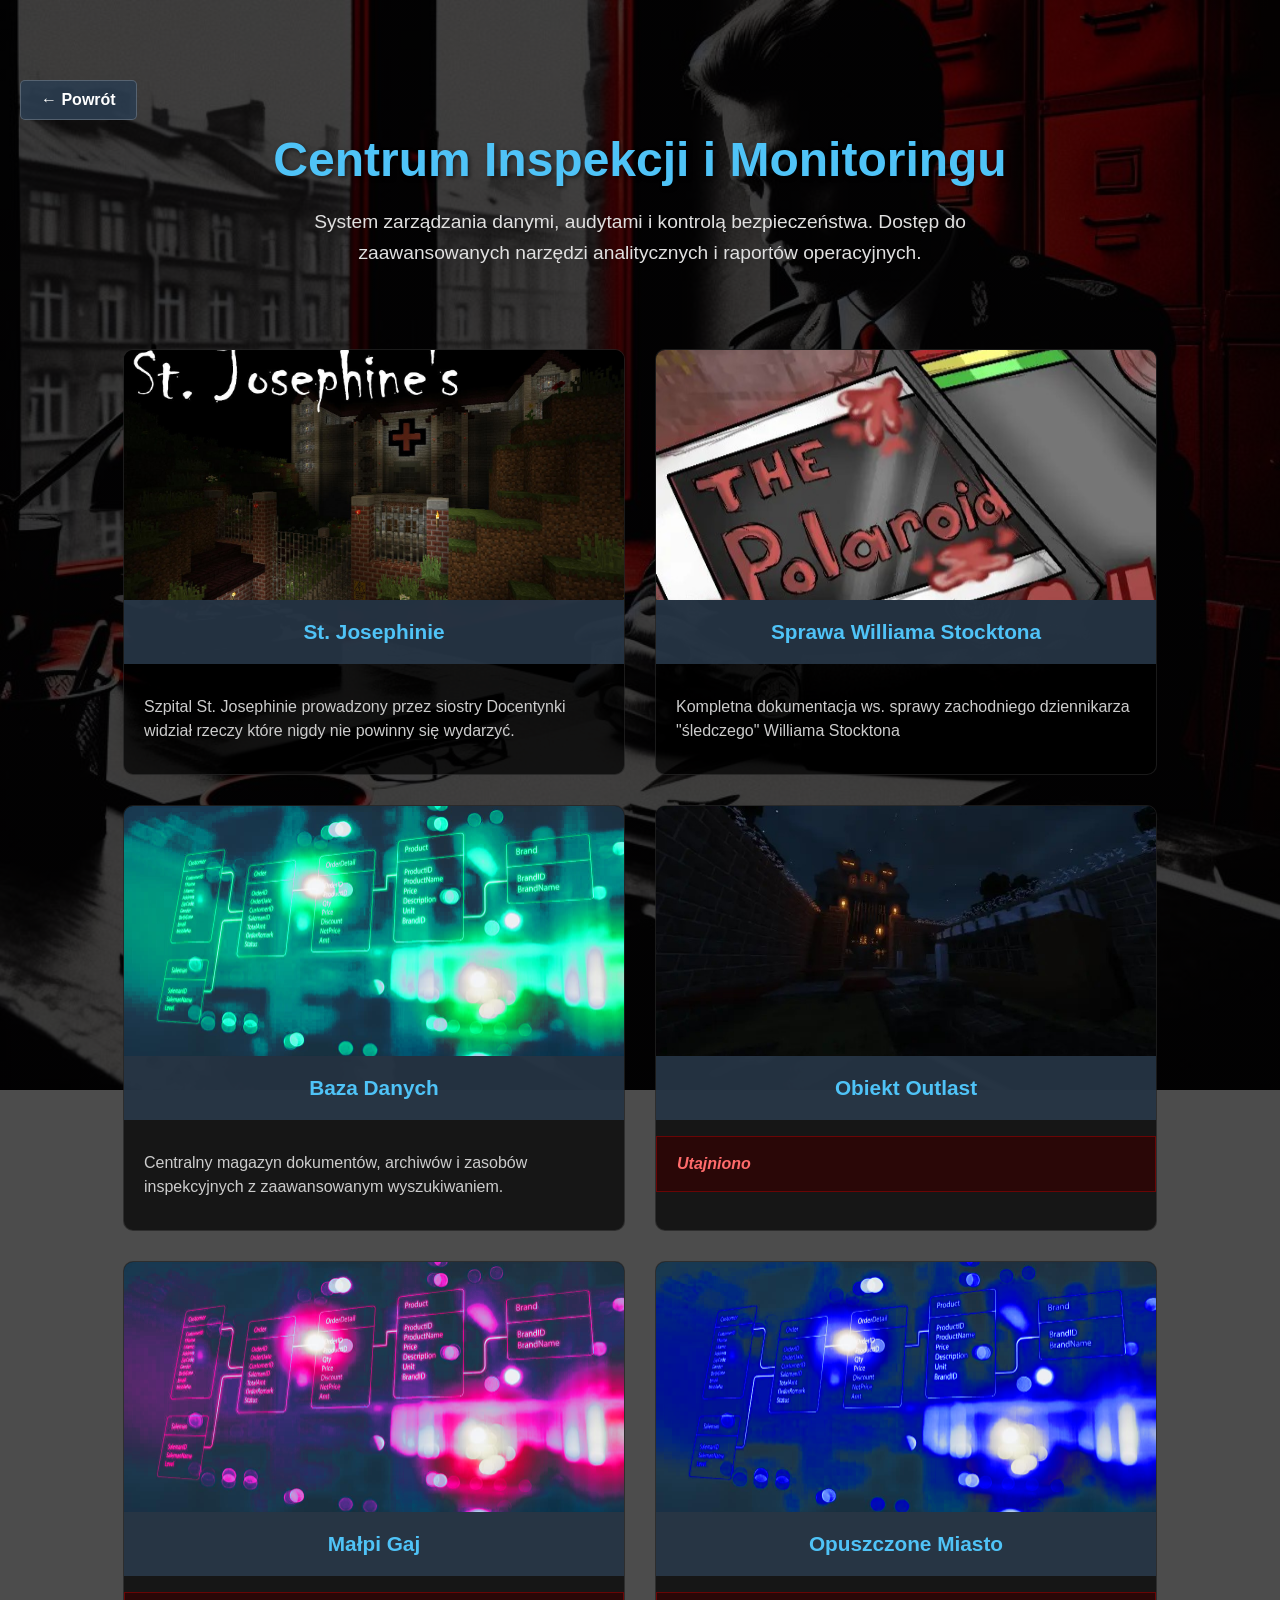
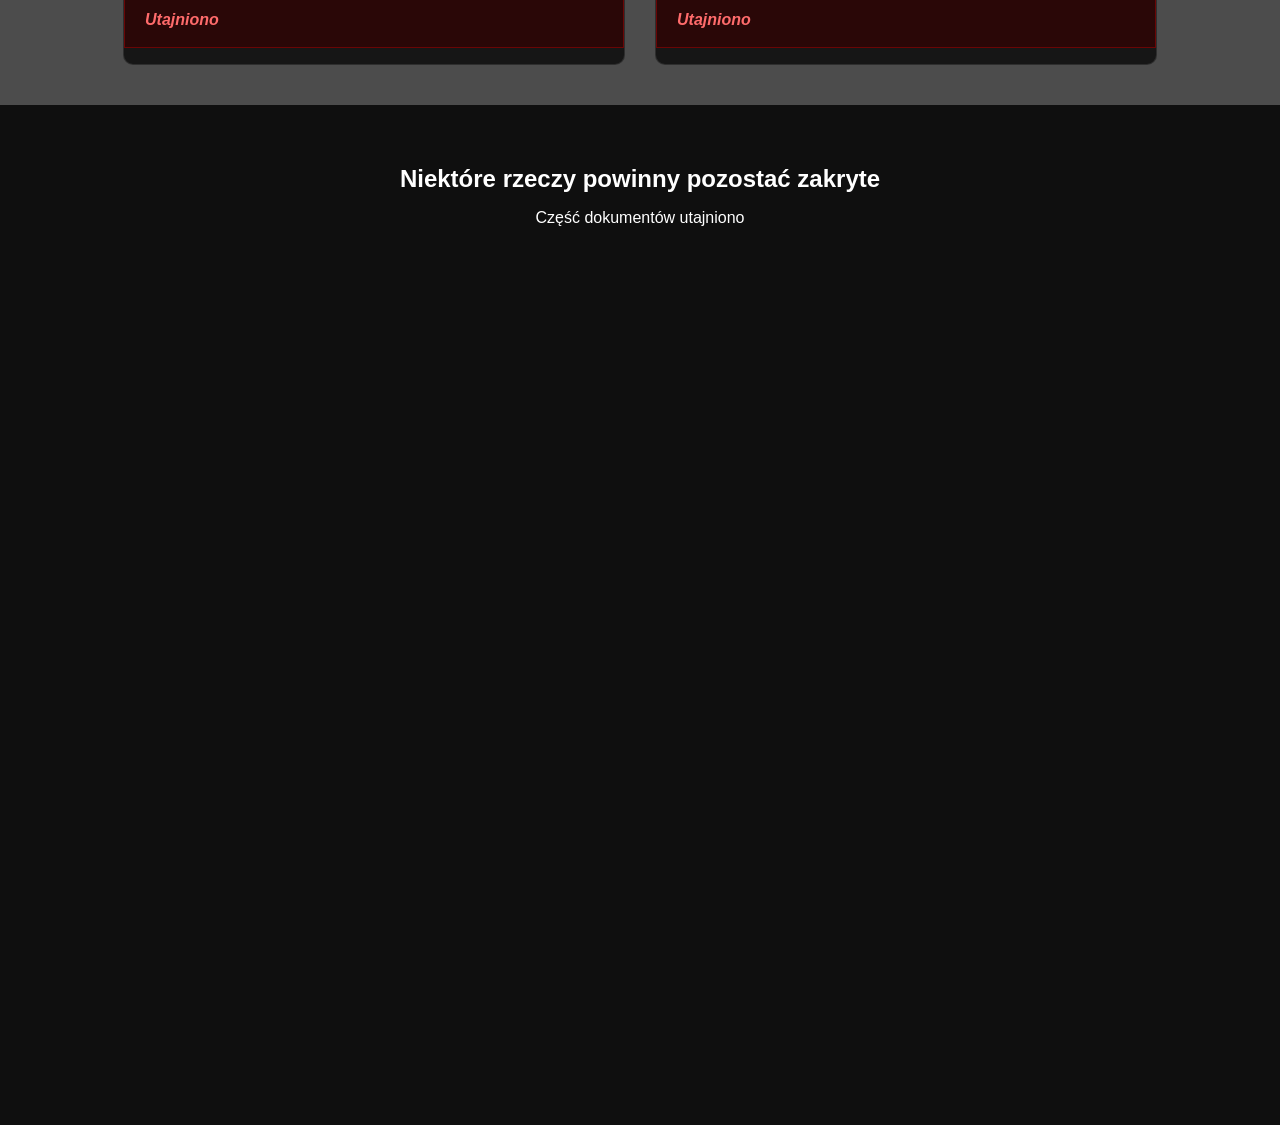
<file: inspekcje/hub_inspekcji.html>
<!DOCTYPE html>
<html lang="pl">
<head>
    <meta charset="UTF-8">
    <meta name="viewport" content="width=device-width, initial-scale=1.0">
    <link rel="stylesheet" href="styles.css">
    <style>
        /* Styl dla hub inspekcji */
        body {
            background: linear-gradient(rgba(0, 0, 0, 0.7), rgba(0, 0, 0, 0.7)), 
                        url('images/inspektor.jpg') no-repeat center center fixed;
            background-size: cover;
            color: white;
            min-height: 100vh;
        }
        
        .top-bar {
            background-color: rgba(44, 62, 80, 0.9);
            backdrop-filter: blur(10px);
        }
        
        main {
            padding-top: 60px;
        }
        
        .hub-header {
            text-align: center;
            padding: 40px 20px;
            margin-bottom: 40px;
        }
        
        .hub-header h1 {
            font-size: 3em;
            margin-bottom: 20px;
            color: #4fc3f7;
            text-shadow: 2px 2px 4px rgba(0, 0, 0, 0.5);
        }
        
        .hub-header p {
            font-size: 1.2em;
            max-width: 800px;
            margin: 0 auto;
            color: #e0e0e0;
            line-height: 1.6;
        }
        
        .hub-grid {
            display: flex;
            flex-wrap: wrap;
            justify-content: center;
            gap: 30px;
            padding: 0 20px 40px;
            max-width: 1200px;
            margin: 0 auto;
        }
        
        .hub-item {
            width: calc(50% - 15px);
            max-width: 500px;
            background-color: rgba(0, 0, 0, 0.7);
            border-radius: 10px;
            overflow: hidden;
            transition: transform 0.3s ease, box-shadow 0.3s ease;
            border: 1px solid rgba(255, 255, 255, 0.1);
        }
        
        .hub-item:hover {
            transform: translateY(-10px);
            box-shadow: 0 10px 25px rgba(0, 0, 0, 0.5);
            border-color: rgba(79, 195, 247, 0.3);
        }
        
        .hub-item a {
            display: block;
            text-decoration: none;
            color: inherit;
        }
        
        .hub-item img {
            width: 100%;
            height: 250px;
            object-fit: cover;
            display: block;
        }
        
        .hub-item figcaption {
            padding: 20px;
            text-align: center;
            font-size: 1.3em;
            font-weight: bold;
            background-color: rgba(44, 62, 80, 0.8);
            color: #4fc3f7;
        }
        
        .hub-item p {
            padding: 15px 20px;
            color: #ccc;
            line-height: 1.5;
            font-size: 1em;
        }
        
        /* Specjalne style dla "Utajniono" */
        .secret-text {
            color: #ff6b6b !important;
            font-style: italic;
            font-weight: bold;
            background-color: rgba(50, 0, 0, 0.7) !important;
            border: 1px solid rgba(255, 0, 0, 0.3);
            animation: secretPulse 1.5s infinite;
        }
        
        @keyframes secretPulse {
            0% { opacity: 0.6; }
            50% { opacity: 1; }
            100% { opacity: 0.6; }
        }
        
        .back-button {
            position: fixed;
            top: 80px;
            left: 20px;
            z-index: 1001;
            background-color: rgba(44, 62, 80, 0.9);
            color: white;
            padding: 10px 20px;
            border-radius: 5px;
            text-decoration: none;
            font-weight: bold;
            transition: background-color 0.3s ease;
            border: 1px solid rgba(255, 255, 255, 0.2);
        }
        
        .back-button:hover {
            background-color: rgba(44, 62, 80, 1);
        }
        
        footer {
            background-color: rgba(44, 62, 80, 0.9);
            backdrop-filter: blur(5px);
            border-top: 1px solid rgba(255, 255, 255, 0.1);
            position: sticky;
            bottom: 0;
            width: 100%;
        }
        
        /* Responsywność */
        @media (max-width: 768px) {
            .hub-item {
                width: 100%;
                max-width: 400px;
            }
            
            .hub-header h1 {
                font-size: 2.2em;
            }
            
            .hub-header p {
                font-size: 1em;
            }
            
            .back-button {
                position: absolute;
                top: 70px;
                left: 10px;
                padding: 8px 15px;
                font-size: 0.9em;
            }
        }
        
        @media (max-width: 480px) {
            .hub-header h1 {
                font-size: 1.8em;
            }
            
            .hub-item figcaption {
                font-size: 1.1em;
                padding: 15px;
            }
            
            .hub-item p {
                padding: 10px 15px;
                font-size: 0.9em;
            }
            
            .hub-item img {
                height: 200px;
            }
        }
    </style>
</head>
<body>
    <!-- Przycisk powrotu -->
    <a href="../index.html" class="back-button">← Powrót</a>
    

    
    <main>
        <div class="hub-header">
            <h1>Centrum Inspekcji i Monitoringu</h1>
            <p>System zarządzania danymi, audytami i kontrolą bezpieczeństwa. Dostęp do zaawansowanych narzędzi analitycznych i raportów operacyjnych.</p>
        </div>
        
        <div class="hub-grid">
            <div class="hub-item">
                <a href="#josephinie">
                    <img src="images/stjosephinie.png" alt="St. Josephinie">
                    <figcaption>St. Josephinie</figcaption>
                    <p>Szpital St. Josephinie prowadzony przez siostry Docentynki widział rzeczy które nigdy nie powinny się wydarzyć.</p>
                </a>
            </div>
            
            <div class="hub-item">
                <a href="stockston.html">
                    <img src="images/stockton.png" alt="Sprawa Williama Stocktona">
                    <figcaption>Sprawa Williama Stocktona</figcaption>
                    <p>Kompletna dokumentacja ws. sprawy zachodniego dziennikarza "śledczego" Williama Stocktona</p>
                </a>
            </div>
            
            <div class="hub-item">
                <a href="#baza">
                    <img src="images/baza.jpeg" alt="Baza Danych">
                    <figcaption>Baza Danych</figcaption>
                    <p>Centralny magazyn dokumentów, archiwów i zasobów inspekcyjnych z zaawansowanym wyszukiwaniem.</p>
                </a>
            </div>
            
            <div class="hub-item">
                <a href="#analiza">
                    <img src="images/outlast.png" alt="Obiekt Outlast">
                    <figcaption>Obiekt Outlast</figcaption>
                    <p class="secret-text">Utajniono</p>
                </a>
            </div>
            
            <div class="hub-item">
                <a href="#alarm">
                    <img src="images/baza_red.png" alt="System Alarmowy">
                    <figcaption>Małpi Gaj</figcaption>
                    <p class="secret-text">Utajniono</p>
                </a>
            </div>
            
            <div class="hub-item">
                <a href="#dashboard">
                    <img src="images/baza_blue.png" alt="Dashboard Kontrolny">
                    <figcaption>Opuszczone Miasto</figcaption>
                    <p class="secret-text">Utajniono</p>
                </a>
            </div>
        </div>
        
        <!-- Sekcje dla poszczególnych hub-itemów -->
        <section id="josephinie" style="padding: 60px; background-color: rgba(0, 0, 0, 0.8);">
            <h2>Niektóre rzeczy powinny pozostać zakryte</h2>
            <p>Część dokumentów utajniono</p>
        </section>

        
        <!-- Dodaj pozostałe sekcje... -->
    </main>

</body>
</html>
</file>
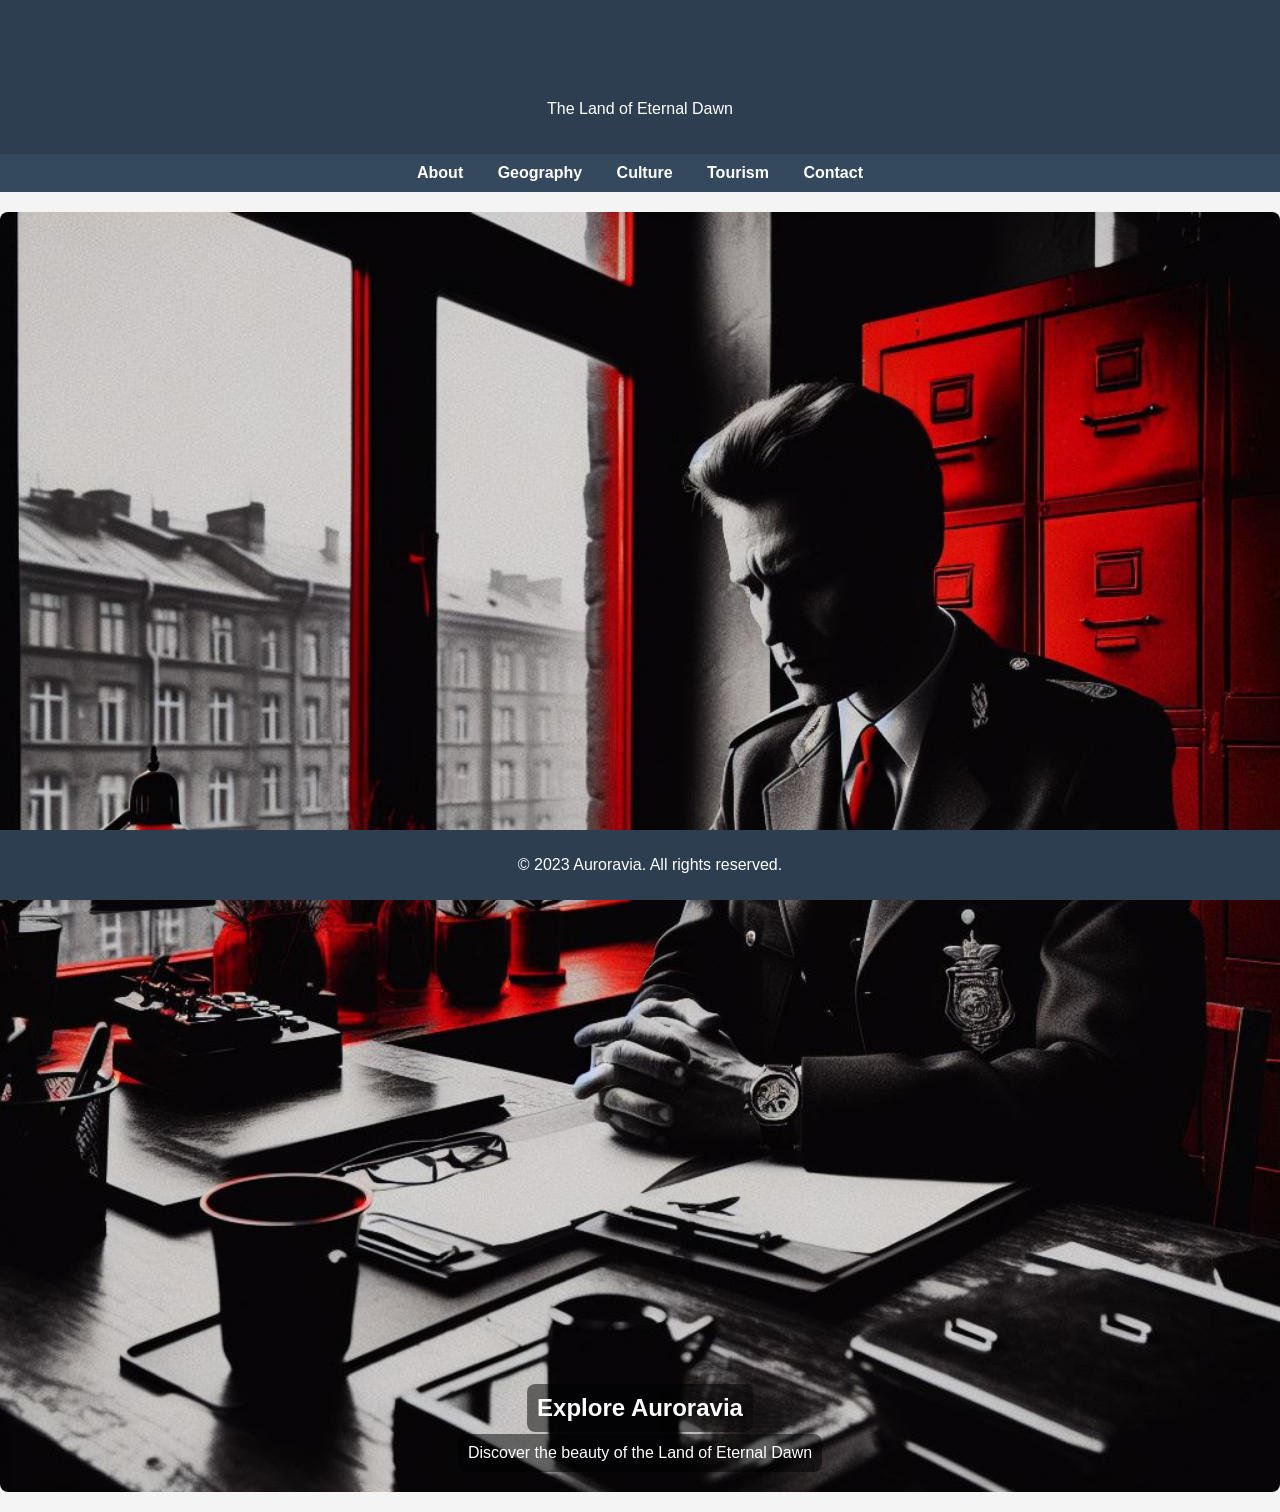
<file: inspekcje/Nowy dokument tekstowy.html>
<!DOCTYPE html>
<html lang="en">
<head>
    <meta charset="UTF-8">
    <meta name="viewport" content="width=device-width, initial-scale=1.0">
    <title>Welcome to Auroravia</title>
    <style>
        body {
            font-family: Arial, sans-serif;
            margin: 0;
            padding: 0;
            background-color: #f4f4f4;
            color: #333;
        }
        header {
            background-color: #2c3e50;
            color: #fff;
            padding: 20px;
            text-align: center;
        }
        nav {
            background-color: #34495e;
            padding: 10px;
            text-align: center;
        }
        nav a {
            color: #fff;
            margin: 0 15px;
            text-decoration: none;
            font-weight: bold;
        }
        nav a:hover {
            text-decoration: underline;
        }
        section {
            padding: 20px;
            margin: 20px;
            background-color: #fff;
            border-radius: 8px;
            box-shadow: 0 0 10px rgba(0, 0, 0, 0.1);
            display: flex;
            align-items: center;
        }
        footer {
            background-color: #2c3e50;
            color: #fff;
            text-align: center;
            padding: 10px;
            position: fixed;
            bottom: 0;
            width: 100%;
        }
        h1, h2 {
            color: #2c3e50;
        }
        img {
            max-width: 100%;
            height: auto;
            border-radius: 8px;
        }
        .section-image {
            width: 150px;
            margin-right: 20px;
        }
        .center-image {
            display: block;
            margin: 20px auto;
            max-width: 100%;
            width: 100%;
            height: auto;
        }
        .image-container {
            position: relative;
            text-align: center;
            margin: 20px 0;
        }
        .image-title {
            position: absolute;
            bottom: 60px;
            left: 50%;
            transform: translateX(-50%);
            color: #fff;
            font-size: 24px;
            font-weight: bold;
            background-color: rgba(0, 0, 0, 0.5);
            padding: 10px;
            border-radius: 8px;
        }
        .image-description {
            position: absolute;
            bottom: 20px;
            left: 50%;
            transform: translateX(-50%);
            color: #fff;
            font-size: 16px;
            background-color: rgba(0, 0, 0, 0.5);
            padding: 10px;
            border-radius: 8px;
        }
    </style>
</head>
<body>

    <header>
        <h1>Welcome to Auroravia</h1>
        <p>The Land of Eternal Dawn</p>
    </header>

    <nav>
        <a href="about.html">About</a>
        <a href="geography.html">Geography</a>
        <a href="culture.html">Culture</a>
        <a href="tourism.html">Tourism</a>
        <a href="contact.html">Contact</a>
    </nav>

    <div class="image-container">
        <a href="tourism.html">
            <img src="images/Inspektor.jpg" alt="Auroravia Center Image" class="center-image">
        </a>
        <div class="image-title">Explore Auroravia</div>
        <div class="image-description">Discover the beauty of the Land of Eternal Dawn</div>
    </div>

    <footer>
        <p>&copy; 2023 Auroravia. All rights reserved.</p>
    </footer>

</body>
</html>
</file>
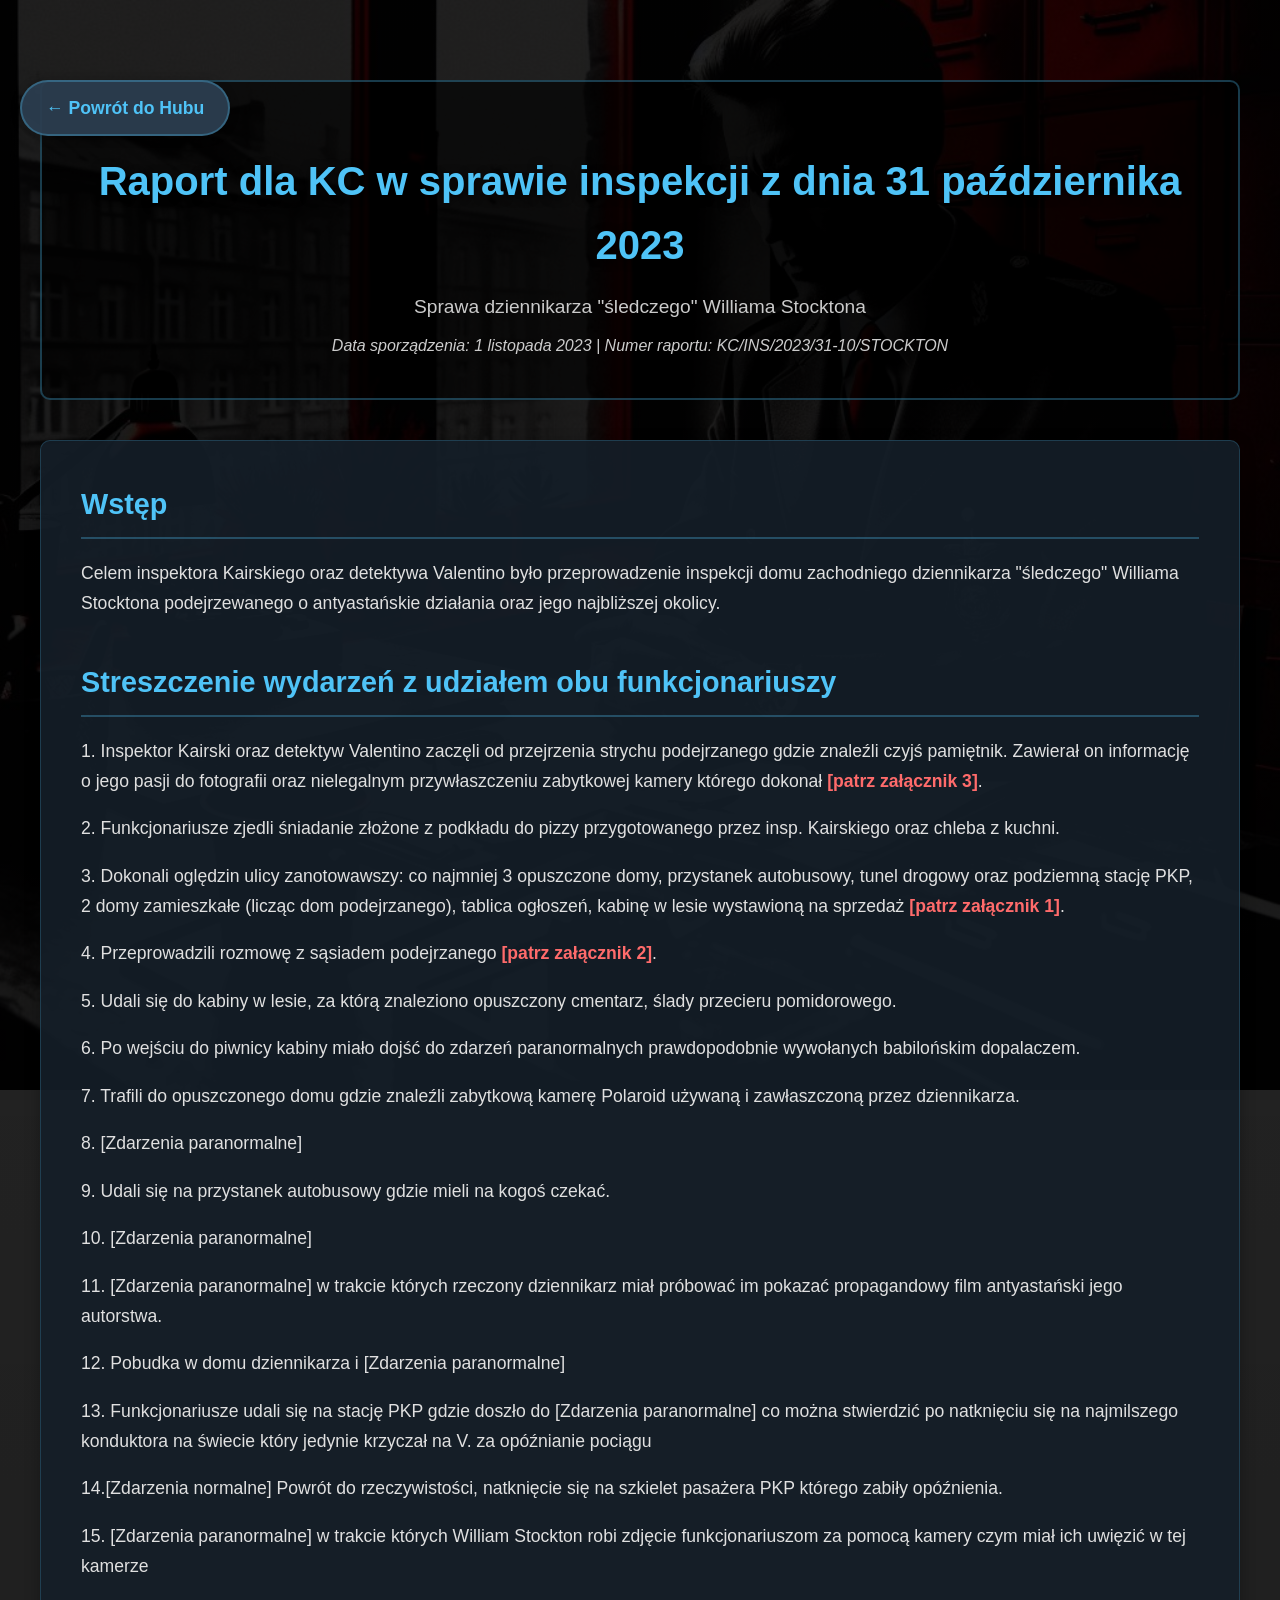
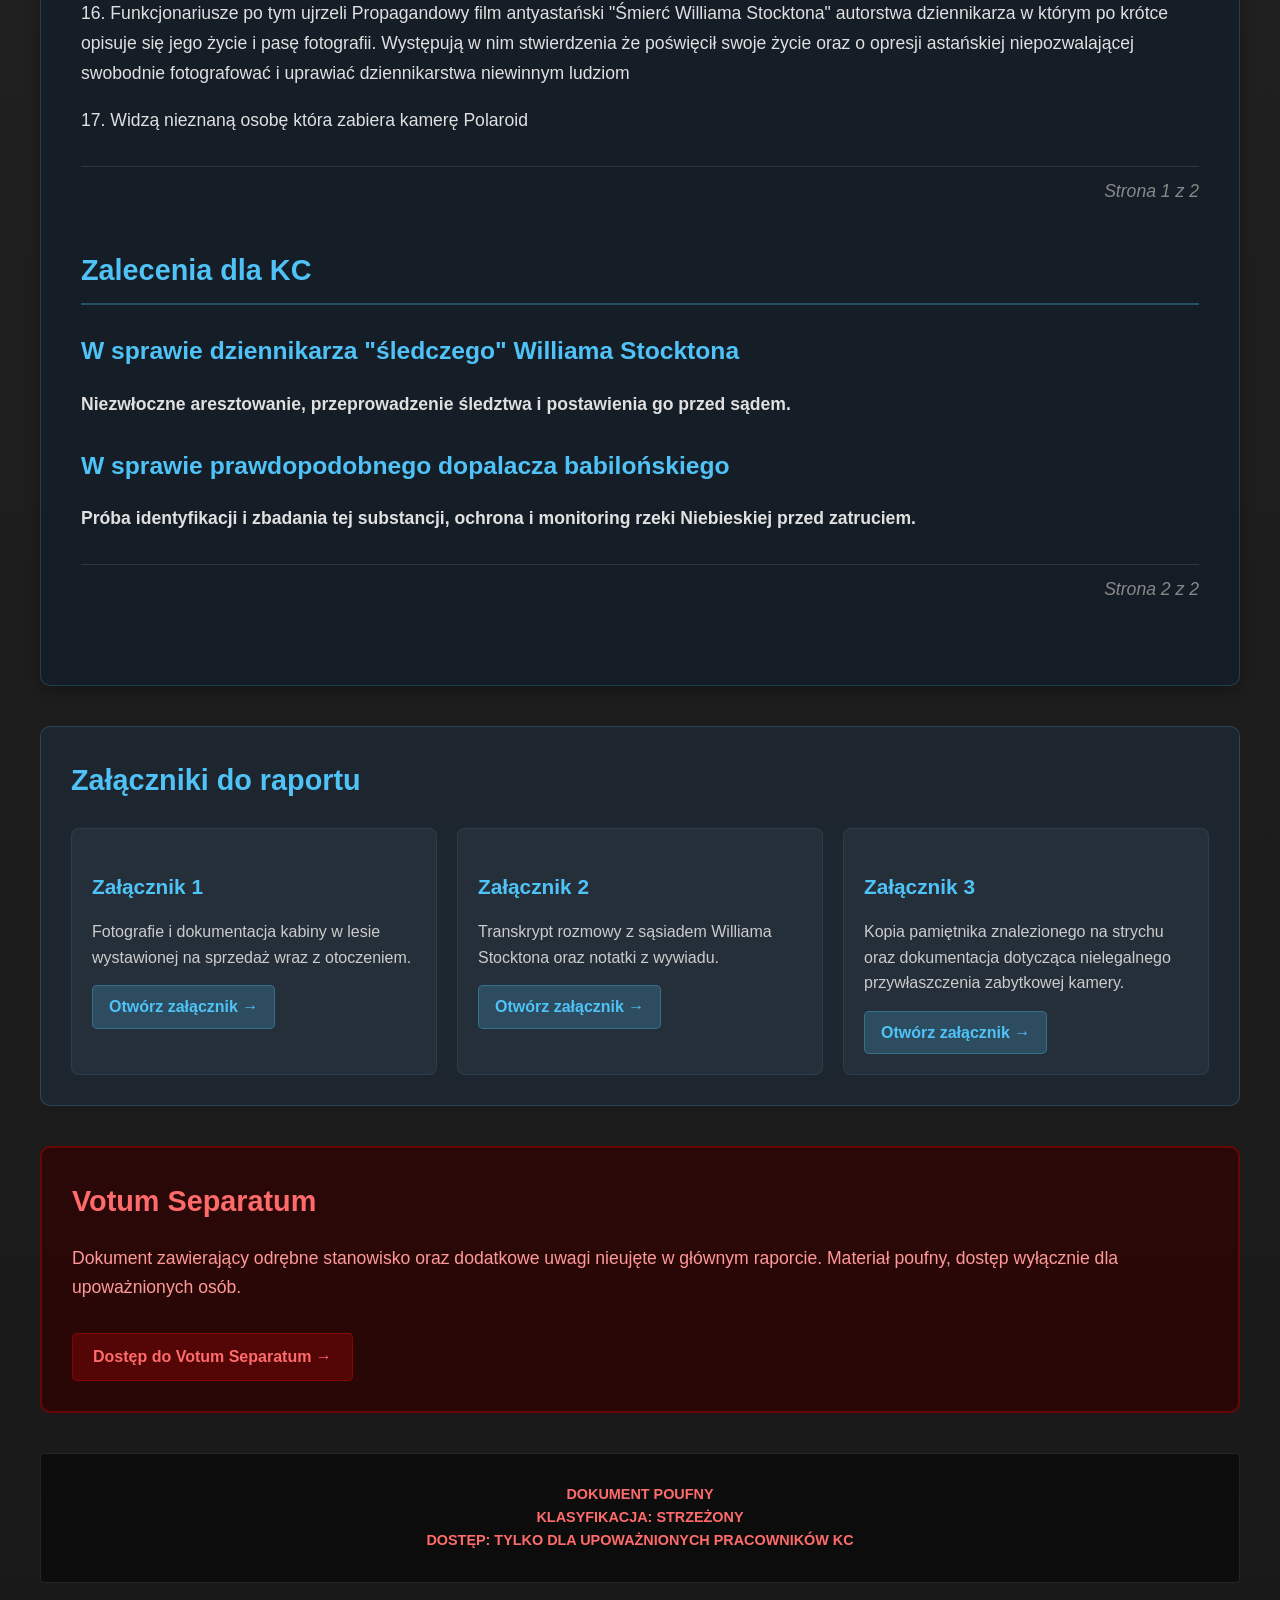
<file: inspekcje/stockston.html>
<!DOCTYPE html>
<html lang="pl">
<head>
    <meta charset="UTF-8">
    <meta name="viewport" content="width=device-width, initial-scale=1.0">
    <title>Raport: Sprawa Williama Stocktona - Hub Inspekcji</title>
    <link rel="stylesheet" href="styles.css">
    <style>
        /* Styl dla strony raportu */
        body {
            background: 
                linear-gradient(rgba(0, 0, 0, 0.85), rgba(0, 0, 0, 0.9)),
                url('images/inspektor.jpg') no-repeat center center fixed;
            background-size: cover;
            color: white;
            min-height: 100vh;
            font-family: Arial, sans-serif;
            line-height: 1.6;
        }
        
        .top-bar {
            background-color: rgba(44, 62, 80, 0.95);
            backdrop-filter: blur(8px);
            border-bottom: 2px solid rgba(79, 195, 247, 0.3);
        }
        
        main {
            padding-top: 60px;
            max-width: 1200px;
            margin: 0 auto;
            padding: 80px 20px 40px;
        }
        
        .back-button {
            position: fixed;
            top: 80px;
            left: 20px;
            z-index: 1001;
            background-color: rgba(44, 62, 80, 0.95);
            color: #4fc3f7;
            padding: 12px 24px;
            border-radius: 30px;
            text-decoration: none;
            font-weight: bold;
            transition: all 0.3s ease;
            border: 2px solid rgba(79, 195, 247, 0.3);
            box-shadow: 0 2px 10px rgba(0, 0, 0, 0.3);
            font-size: 1.1em;
        }
        
        .back-button:hover {
            background-color: rgba(79, 195, 247, 0.2);
            transform: translateX(-5px);
            border-color: rgba(79, 195, 247, 0.6);
            color: #fff;
        }
        
        .report-header {
            text-align: center;
            padding: 40px 20px;
            margin-bottom: 40px;
            background-color: rgba(0, 0, 0, 0.6);
            border-radius: 10px;
            border: 2px solid rgba(79, 195, 247, 0.3);
        }
        
        .report-header h1 {
            font-size: 2.5em;
            margin-bottom: 15px;
            color: #4fc3f7;
            text-shadow: 0 2px 10px rgba(0, 0, 0, 0.7);
        }
        
        .report-header .subtitle {
            font-size: 1.2em;
            color: #e0e0e0;
            opacity: 0.9;
        }
        
        .report-header .date {
            font-size: 1em;
            color: #ccc;
            margin-top: 10px;
            font-style: italic;
        }
        
        .report-content {
            background-color: rgba(20, 30, 40, 0.9);
            border-radius: 10px;
            padding: 40px;
            margin-bottom: 40px;
            border: 1px solid rgba(79, 195, 247, 0.2);
            box-shadow: 0 4px 15px rgba(0, 0, 0, 0.3);
        }
        
        .report-section {
            margin-bottom: 40px;
        }
        
        .report-section h2 {
            color: #4fc3f7;
            border-bottom: 2px solid rgba(79, 195, 247, 0.3);
            padding-bottom: 10px;
            margin-bottom: 20px;
            font-size: 1.8em;
        }
        
        .report-section h3 {
            color: #4fc3f7;
            margin: 25px 0 10px 0;
            font-size: 1.4em;
        }
        
        .report-text {
            color: #e0e0e0;
            font-size: 1.1em;
            line-height: 1.7;
        }
        
        .page-number {
            text-align: right;
            font-style: italic;
            color: #888;
            margin-top: 30px;
            padding-top: 10px;
            border-top: 1px solid rgba(255, 255, 255, 0.1);
        }
        
        .attachments {
            background-color: rgba(30, 40, 50, 0.9);
            border-radius: 10px;
            padding: 30px;
            margin: 40px 0;
            border: 1px solid rgba(79, 195, 247, 0.2);
        }
        
        .attachments h2 {
            color: #4fc3f7;
            margin-bottom: 25px;
            font-size: 1.8em;
        }
        
        .attachment-list {
            display: grid;
            grid-template-columns: repeat(auto-fit, minmax(300px, 1fr));
            gap: 20px;
        }
        
        .attachment-item {
            background-color: rgba(40, 50, 60, 0.8);
            padding: 20px;
            border-radius: 8px;
            border: 1px solid rgba(79, 195, 247, 0.1);
            transition: all 0.3s ease;
        }
        
        .attachment-item:hover {
            transform: translateY(-5px);
            border-color: rgba(79, 195, 247, 0.3);
            background-color: rgba(50, 60, 70, 0.9);
            box-shadow: 0 5px 15px rgba(0, 0, 0, 0.3);
        }
        
        .attachment-item h3 {
            color: #4fc3f7;
            margin-bottom: 10px;
            font-size: 1.3em;
        }
        
        .attachment-item p {
            color: #ccc;
            font-size: 1em;
            margin-bottom: 15px;
        }
        
        .attachment-link {
            display: inline-block;
            background-color: rgba(79, 195, 247, 0.2);
            color: #4fc3f7;
            padding: 8px 16px;
            border-radius: 5px;
            text-decoration: none;
            font-weight: bold;
            transition: all 0.3s ease;
            border: 1px solid rgba(79, 195, 247, 0.3);
        }
        
        .attachment-link:hover {
            background-color: rgba(79, 195, 247, 0.4);
            color: #fff;
        }
        
        .votum-separatum {
            background-color: rgba(50, 0, 0, 0.7);
            border-radius: 10px;
            padding: 30px;
            margin: 40px 0;
            border: 2px solid rgba(255, 0, 0, 0.3);
            animation: secretPulse 2s infinite;
        }
        
        .votum-separatum h2 {
            color: #ff6b6b;
            margin-bottom: 20px;
            font-size: 1.8em;
        }
        
        .votum-separatum p {
            color: #ff9999;
            font-size: 1.1em;
            line-height: 1.6;
        }
        
        .votum-link {
            display: inline-block;
            background-color: rgba(255, 0, 0, 0.2);
            color: #ff6b6b;
            padding: 10px 20px;
            border-radius: 5px;
            text-decoration: none;
            font-weight: bold;
            margin-top: 15px;
            border: 1px solid rgba(255, 0, 0, 0.3);
            transition: all 0.3s ease;
        }
        
        .votum-link:hover {
            background-color: rgba(255, 0, 0, 0.4);
            color: #fff;
        }
        
        footer {
            background-color: rgba(20, 30, 40, 0.95);
            backdrop-filter: blur(8px);
            border-top: 2px solid rgba(79, 195, 247, 0.2);
            color: #4fc3f7;
            padding: 20px;
            text-align: center;
            margin-top: 40px;
            border-radius: 10px 10px 0 0;
        }
        
        /* Animacje */
        @keyframes secretPulse {
            0% { box-shadow: 0 0 0 0 rgba(255, 0, 0, 0.3); }
            70% { box-shadow: 0 0 0 10px rgba(255, 0, 0, 0); }
            100% { box-shadow: 0 0 0 0 rgba(255, 0, 0, 0); }
        }
        
        @keyframes blink {
            0%, 100% { opacity: 1; }
            50% { opacity: 0.6; }
        }
        
        .classified {
            color: #ff6b6b;
            font-weight: bold;
            animation: blink 200.5s infinite;
        }
        
        /* Responsywność */
        @media (max-width: 768px) {
            main {
                padding: 70px 15px 30px;
            }
            
            .report-header h1 {
                font-size: 2em;
            }
            
            .report-content {
                padding: 25px;
            }
            
            .report-section h2 {
                font-size: 1.6em;
            }
            
            .attachment-list {
                grid-template-columns: 1fr;
            }
            
            .back-button {
                position: absolute;
                top: 70px;
                left: 10px;
                padding: 10px 20px;
                font-size: 1em;
            }
        }
        
        @media (max-width: 480px) {
            .report-header h1 {
                font-size: 1.7em;
            }
            
            .report-header .subtitle {
                font-size: 1em;
            }
            
            .report-content {
                padding: 20px;
            }
            
            .report-text {
                font-size: 1em;
            }
        }
    </style>
</head>
<body>
    <!-- Przycisk powrotu -->
    <a href="hub_inspekcji.html" class="back-button">← Powrót do Hubu</a>
    

    
    <main>
        <div class="report-header">
            <h1>Raport dla KC w sprawie inspekcji z dnia 31 października 2023</h1>
            <div class="subtitle">Sprawa dziennikarza "śledczego" Williama Stocktona</div>
            <div class="date">Data sporządzenia: 1 listopada 2023 | Numer raportu: KC/INS/2023/31-10/STOCKTON</div>
        </div>
        
        <div class="report-content">
            <div class="report-section">
                <h2>Wstęp</h2>
                <div class="report-text">
                    <p>Celem inspektora Kairskiego oraz detektywa Valentino było przeprowadzenie inspekcji domu zachodniego dziennikarza "śledczego" Williama Stocktona podejrzewanego o antyastańskie działania oraz jego najbliższej okolicy.</p>
                </div>
            </div>
            
            <div class="report-section">
                <h2>Streszczenie wydarzeń z udziałem obu funkcjonariuszy</h2>
                <div class="report-text">
                    <p>1. Inspektor Kairski oraz detektyw Valentino zaczęli od przejrzenia strychu podejrzanego gdzie znaleźli czyjś pamiętnik. Zawierał on informację o jego pasji do fotografii oraz nielegalnym przywłaszczeniu zabytkowej kamery którego dokonał <span class="classified">[patrz załącznik 3]</span>.</p>
                    
                    <p>2. Funkcjonariusze zjedli śniadanie złożone z podkładu do pizzy przygotowanego przez insp. Kairskiego oraz chleba z kuchni.</p>
                    
                    <p>3. Dokonali oględzin ulicy zanotowawszy: co najmniej 3 opuszczone domy, przystanek autobusowy, tunel drogowy oraz podziemną stację PKP, 2 domy zamieszkałe (licząc dom podejrzanego), tablica ogłoszeń, kabinę w lesie wystawioną na sprzedaż <span class="classified">[patrz załącznik 1]</span>.</p>
                    
                    <p>4. Przeprowadzili rozmowę z sąsiadem podejrzanego <span class="classified">[patrz załącznik 2]</span>.</p>
                    
                    <p>5. Udali się do kabiny w lesie, za którą znaleziono opuszczony cmentarz, ślady przecieru pomidorowego.</p>

                    <p>6. Po wejściu do piwnicy kabiny miało dojść do zdarzeń paranormalnych prawdopodobnie wywołanych babilońskim dopalaczem.</p>
                    
                    <p>7. Trafili do opuszczonego domu gdzie znaleźli zabytkową kamerę Polaroid używaną i zawłaszczoną przez dziennikarza.</p>

                    <p>8. [Zdarzenia paranormalne]</p>
					
                    <p>9. Udali się na przystanek autobusowy gdzie mieli na kogoś czekać. </p>
					
                    <p>10. [Zdarzenia paranormalne]</p>
					
                    <p>11. [Zdarzenia paranormalne] w trakcie których rzeczony dziennikarz miał próbować im pokazać propagandowy film antyastański jego autorstwa.</p>

                    <p>12. Pobudka w domu dziennikarza i [Zdarzenia paranormalne]  </p>

                    <p>13. Funkcjonariusze udali się na stację PKP gdzie doszło do [Zdarzenia paranormalne] co można stwierdzić po natknięciu się na najmilszego konduktora na świecie który jedynie krzyczał na V. za opóźnianie pociągu </p>

                    <p>14.[Zdarzenia normalne] Powrót do rzeczywistości, natknięcie się na szkielet pasażera PKP którego zabiły opóźnienia.</p>
					
                    <p>15. [Zdarzenia paranormalne] w trakcie których William Stockton robi zdjęcie funkcjonariuszom za pomocą kamery czym miał ich uwięzić w tej kamerze </p>
					
                    <p>16. Funkcjonariusze po tym ujrzeli Propagandowy film antyastański "Śmierć Williama Stocktona" 
autorstwa dziennikarza w którym po krótce opisuje się jego życie i pasę fotografii. Występują w nim 
stwierdzenia że poświęcił swoje życie oraz o opresji astańskiej niepozwalającej swobodnie fotografować i 
uprawiać dziennikarstwa niewinnym ludziom </p>
					
                    <p>17. Widzą nieznaną osobę która zabiera kamerę Polaroid</p>
                    
                    <div class="page-number">Strona 1 z 2</div>
                </div>
            </div>
            
            <div class="report-section">
                <h2>Zalecenia dla KC</h2>
                <div class="report-text">
                    <h3>W sprawie dziennikarza "śledczego" Williama Stocktona</h3>
                    <p><strong>Niezwłoczne aresztowanie, przeprowadzenie śledztwa i postawienia go przed sądem.</strong></p>
                    
                    <h3>W sprawie prawdopodobnego dopalacza babilońskiego</h3>
                    <p><strong>Próba identyfikacji i zbadania tej substancji, ochrona i monitoring rzeki Niebieskiej przed zatruciem.</strong></p>
                    
                    <div class="page-number">Strona 2 z 2</div>
                </div>
            </div>
            

        </div>
        
        <!-- Sekcja załączników -->
        <div class="attachments">
            <h2>Załączniki do raportu</h2>
            <div class="attachment-list">
                <div class="attachment-item">
                    <h3>Załącznik 1</h3>
                    <p>Fotografie i dokumentacja kabiny w lesie wystawionej na sprzedaż wraz z otoczeniem.</p>
                    <a href="zalacznik1.html" class="attachment-link">Otwórz załącznik →</a>
                </div>
                
                <div class="attachment-item">
                    <h3>Załącznik 2</h3>
                    <p>Transkrypt rozmowy z sąsiadem Williama Stocktona oraz notatki z wywiadu.</p>
                    <a href="zalacznik2.html" class="attachment-link">Otwórz załącznik →</a>
                </div>
                
                <div class="attachment-item">
                    <h3>Załącznik 3</h3>
                    <p>Kopia pamiętnika znalezionego na strychu oraz dokumentacja dotycząca nielegalnego przywłaszczenia zabytkowej kamery.</p>
                    <a href="zalacznik3.html" class="attachment-link">Otwórz załącznik →</a>
                </div>
            </div>
        </div>
        
        <!-- Sekcja votum separatum -->
        <div class="votum-separatum">
            <h2>Votum Separatum</h2>
            <p>Dokument zawierający odrębne stanowisko oraz dodatkowe uwagi nieujęte w głównym raporcie. Materiał poufny, dostęp wyłącznie dla upoważnionych osób.</p>
            <a href="votum_separatum.html" class="votum-link">Dostęp do Votum Separatum →</a>
        </div>
        
        <!-- Informacja o poufności -->
        <div style="text-align: center; margin-top: 40px; padding: 15px; background-color: rgba(0, 0, 0, 0.5); border-radius: 5px; border: 1px solid rgba(255, 255, 255, 0.1);">
            <p style="color: #ff6b6b; font-weight: bold; font-size: 0.9em;">
                DOKUMENT POUFNY<br>
                KLASYFIKACJA: STRZEŻONY<br>
                DOSTĘP: TYLKO DLA UPOWAŻNIONYCH PRACOWNIKÓW KC
            </p>
        </div>
    </main>
    
</body>
</html>
</file>
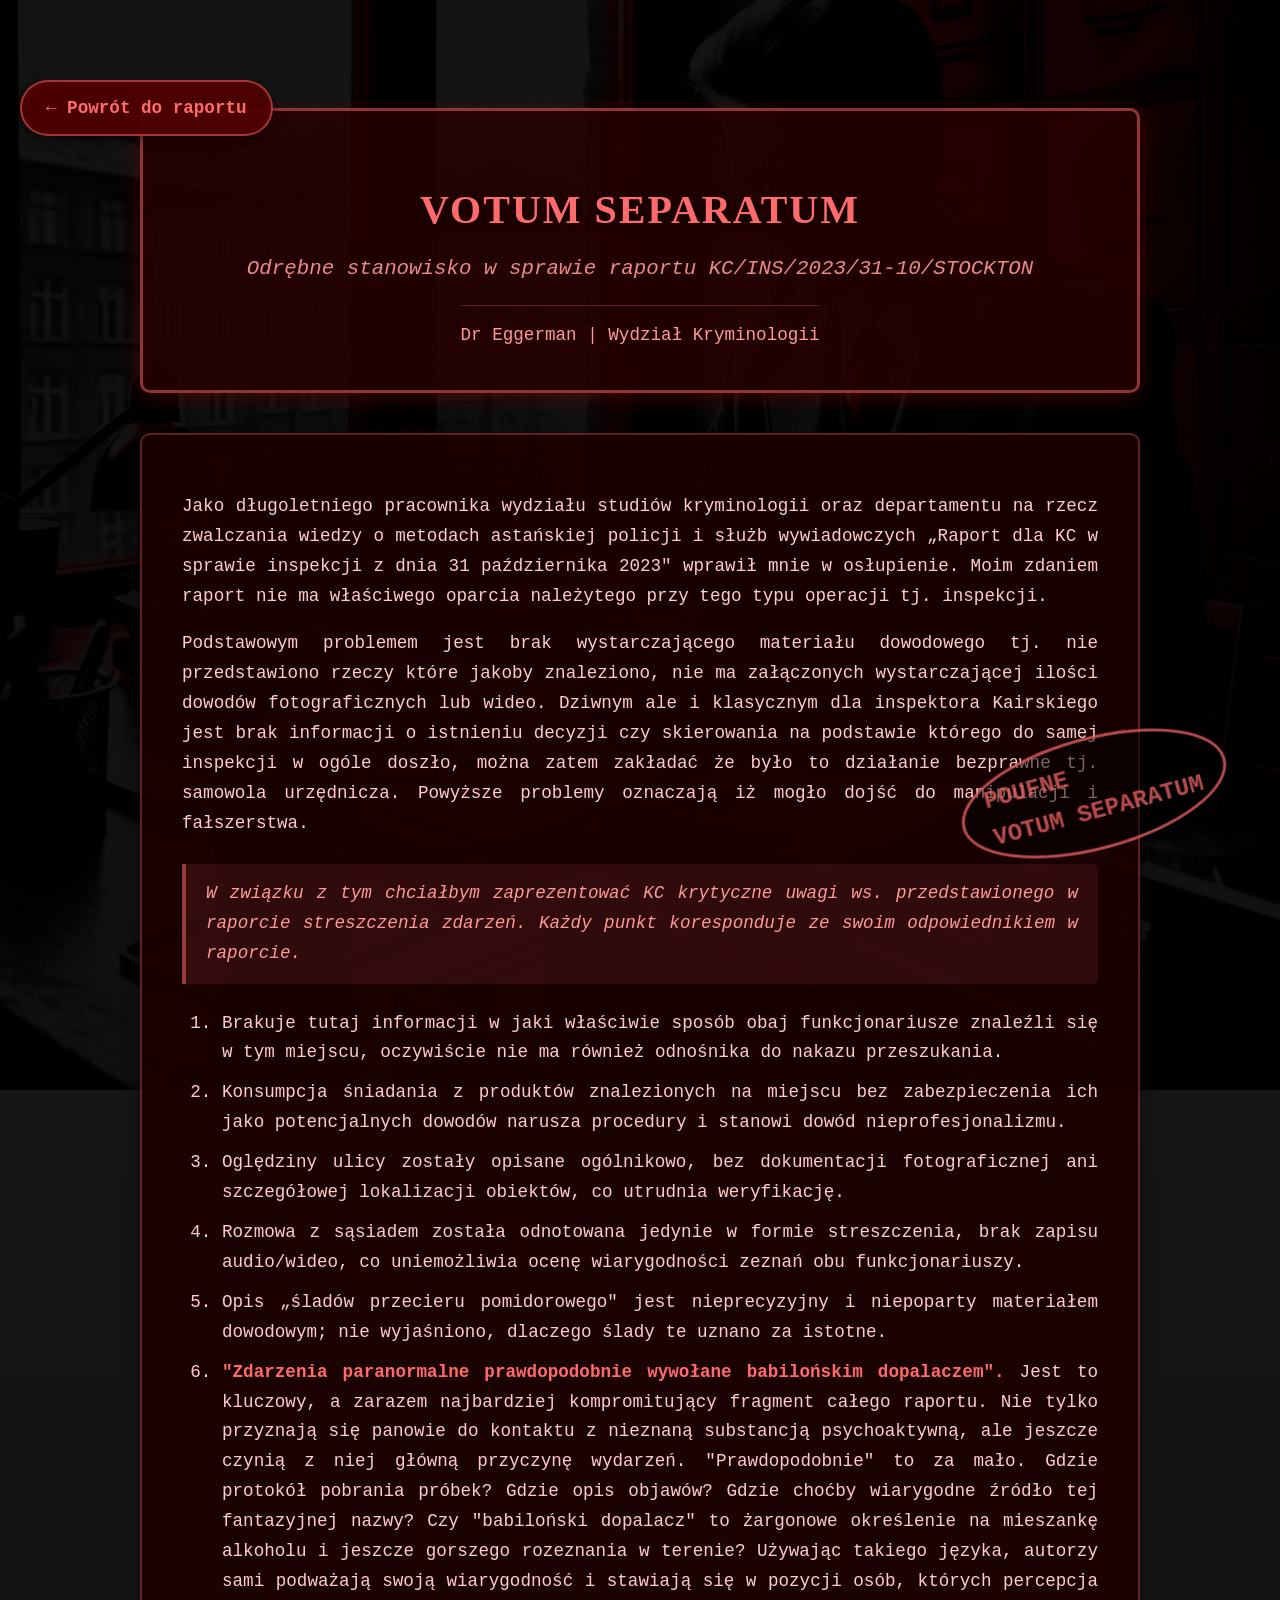
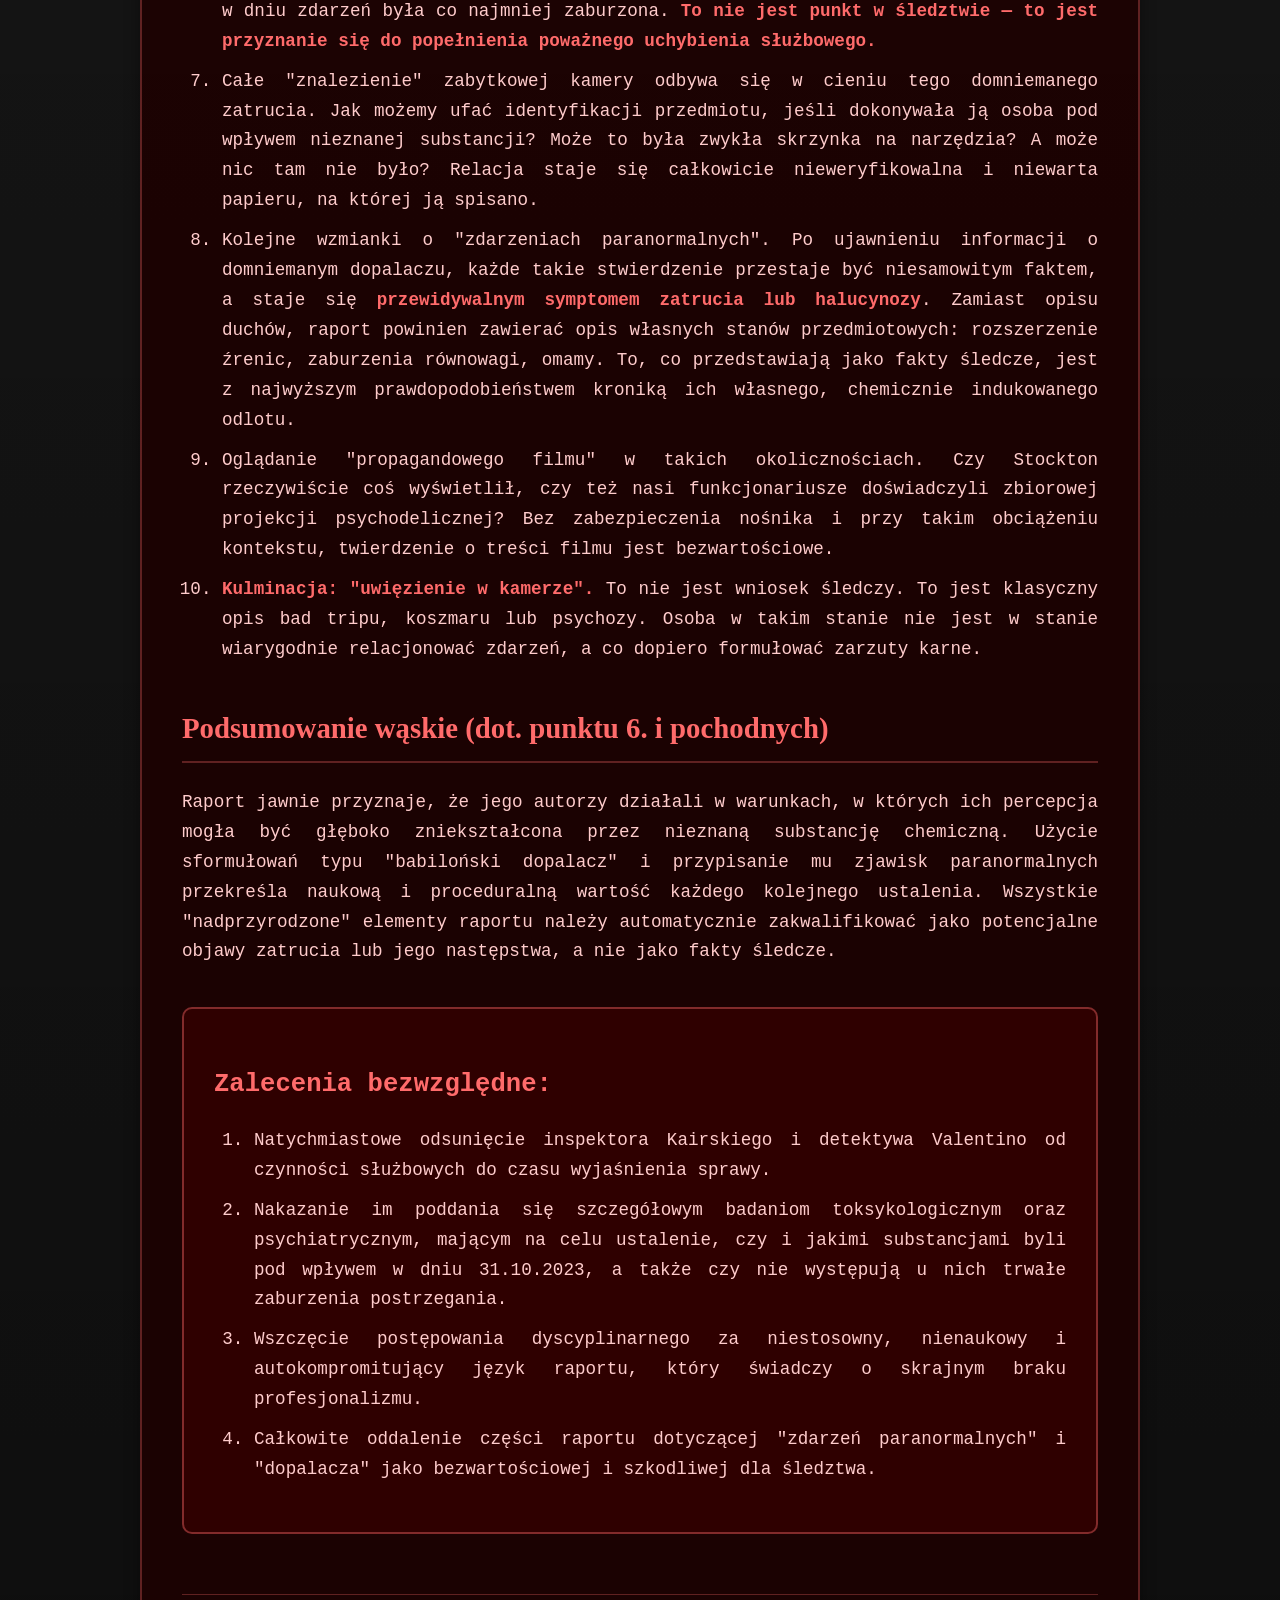
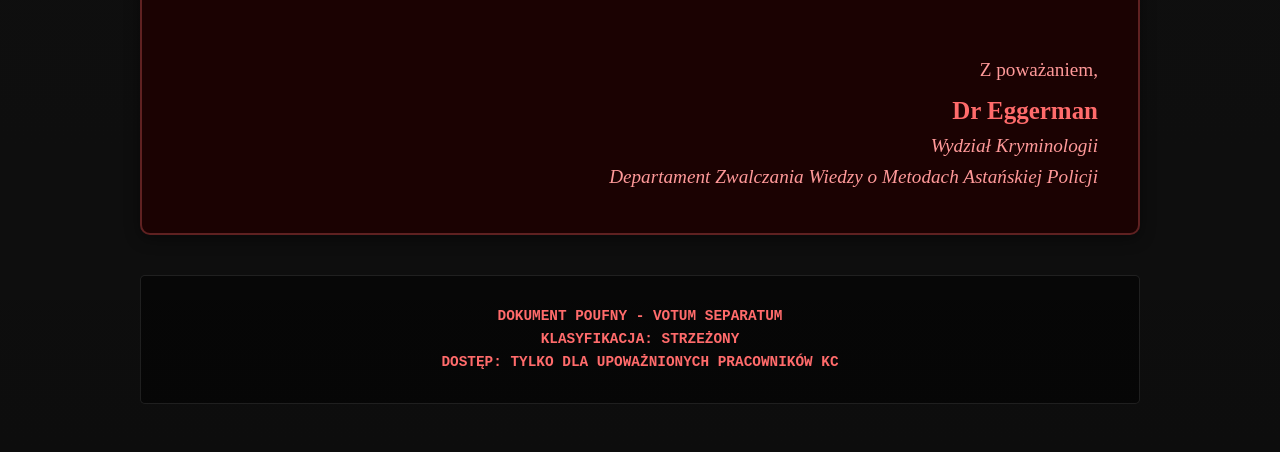
<file: inspekcje/votum_separatum.html>
<!DOCTYPE html>
<html lang="pl">
<head>
    <meta charset="UTF-8">
    <meta name="viewport" content="width=device-width, initial-scale=1.0">
    <title>Votum Separatum dr. Eggermana - Raport Stockton</title>
    <style>
        /* Styl dla strony votum separatum */
        body {
            background: 
                linear-gradient(rgba(0, 0, 0, 0.9), rgba(0, 0, 0, 0.95)),
                url('images/inspektor.jpg') no-repeat center center fixed;
            background-size: cover;
            color: white;
            min-height: 100vh;
            font-family: 'Courier New', monospace;
            line-height: 1.6;
        }
        
        .back-button {
            position: fixed;
            top: 80px;
            left: 20px;
            z-index: 1001;
            background-color: rgba(80, 0, 0, 0.95);
            color: #ff6b6b;
            padding: 12px 24px;
            border-radius: 30px;
            text-decoration: none;
            font-weight: bold;
            transition: all 0.3s ease;
            border: 2px solid rgba(255, 107, 107, 0.5);
            box-shadow: 0 2px 10px rgba(0, 0, 0, 0.5);
            font-size: 1.1em;
        }
        
        .back-button:hover {
            background-color: rgba(255, 107, 107, 0.3);
            transform: translateX(-5px);
            border-color: rgba(255, 107, 107, 0.8);
            color: #fff;
        }
        
        main {
            max-width: 1000px;
            margin: 0 auto;
            padding: 100px 20px 40px;
        }
        
        .document-header {
            text-align: center;
            padding: 40px 20px;
            margin-bottom: 40px;
            background-color: rgba(40, 0, 0, 0.8);
            border-radius: 10px;
            border: 3px solid rgba(255, 107, 107, 0.5);
            box-shadow: 0 5px 20px rgba(255, 0, 0, 0.2);
        }
        
        .document-header h1 {
            font-size: 2.5em;
            margin-bottom: 10px;
            color: #ff6b6b;
            text-shadow: 0 2px 10px rgba(0, 0, 0, 0.7);
            font-family: 'Times New Roman', serif;
            text-transform: uppercase;
            letter-spacing: 2px;
        }
        
        .document-header .subtitle {
            font-size: 1.3em;
            color: #ff9999;
            opacity: 0.9;
            font-style: italic;
            margin-top: 10px;
        }
        
        .document-header .author {
            font-size: 1.1em;
            color: #ff9999;
            margin-top: 20px;
            border-top: 1px solid rgba(255, 107, 107, 0.3);
            padding-top: 15px;
            display: inline-block;
        }
        
        .document-content {
            background-color: rgba(30, 0, 0, 0.85);
            border-radius: 10px;
            padding: 40px;
            margin-bottom: 40px;
            border: 2px solid rgba(255, 107, 107, 0.3);
            box-shadow: 0 4px 15px rgba(0, 0, 0, 0.4);
        }
        
        .document-section {
            margin-bottom: 40px;
        }
        
        .document-section h2 {
            color: #ff6b6b;
            border-bottom: 2px solid rgba(255, 107, 107, 0.3);
            padding-bottom: 10px;
            margin-bottom: 25px;
            font-size: 1.8em;
            font-family: 'Times New Roman', serif;
        }
        
        .document-text {
            color: #ffcccc;
            font-size: 1.1em;
            line-height: 1.7;
            text-align: justify;
        }
        
        .document-text blockquote {
            border-left: 4px solid rgba(255, 107, 107, 0.5);
            padding-left: 20px;
            margin: 25px 0;
            font-style: italic;
            color: #ff9999;
            background-color: rgba(255, 107, 107, 0.1);
            padding: 15px 20px;
            border-radius: 0 5px 5px 0;
        }
        
        .document-text ul {
            margin: 20px 0;
            padding-left: 30px;
        }
        
        .document-text li {
            margin-bottom: 10px;
            position: relative;
        }
        
        .document-text li:before {
            content: "";
            color: #ff6b6b;
            position: absolute;
            left: -20px;
        }
        
        .document-text strong {
            color: #ff6b6b;
            font-weight: bold;
        }
        
        .document-text em {
            color: #ff9999;
            font-style: italic;
        }
        
        .recommendations {
            background-color: rgba(50, 0, 0, 0.9);
            border-radius: 10px;
            padding: 30px;
            margin: 40px 0;
            border: 2px solid rgba(255, 107, 107, 0.4);
        }
        
        .recommendations h3 {
            color: #ff6b6b;
            margin-bottom: 20px;
            font-size: 1.6em;
        }
        
        .signature-section {
            text-align: right;
            margin-top: 60px;
            padding-top: 20px;
            border-top: 1px solid rgba(255, 107, 107, 0.3);
        }
        
        .signature {
            color: #ff9999;
            font-size: 1.2em;
            font-family: 'Brush Script MT', cursive;
            margin-top: 40px;
        }
        
        .signature-name {
            font-size: 1.3em;
            color: #ff6b6b;
            font-weight: bold;
            margin-top: 5px;
        }
        
        .signature-title {
            font-size: 1em;
            color: #ff9999;
            font-style: italic;
        }
        
        .confidential-stamp {
            position: fixed;
            bottom: 50px;
            right: 50px;
            transform: rotate(-15deg);
            color: rgba(255, 107, 107, 0.7);
            font-size: 1.5em;
            font-weight: bold;
            border: 3px solid rgba(255, 107, 107, 0.7);
            padding: 15px 25px;
            border-radius: 50%;
            background-color: rgba(0, 0, 0, 0.5);
            z-index: 100;
        }
        
        footer {
            background-color: rgba(20, 0, 0, 0.95);
            backdrop-filter: blur(8px);
            border-top: 2px solid rgba(255, 107, 107, 0.2);
            color: #ff6b6b;
            padding: 20px;
            text-align: center;
            margin-top: 60px;
            border-radius: 10px 10px 0 0;
        }
        
        /* Animacje */
        @keyframes redPulse {
            0% { box-shadow: 0 0 0 0 rgba(255, 107, 107, 0.5); }
            70% { box-shadow: 0 0 0 15px rgba(255, 107, 107, 0); }
            100% { box-shadow: 0 0 0 0 rgba(255, 107, 107, 0); }
        }
        
        .document-header {
            animation: redPulse 3s infinite;
        }
        
        /* Responsywność */
        @media (max-width: 768px) {
            main {
                padding: 80px 15px 30px;
            }
            
            .document-header h1 {
                font-size: 2em;
            }
            
            .document-content {
                padding: 25px;
            }
            
            .document-section h2 {
                font-size: 1.6em;
            }
            
            .back-button {
                position: absolute;
                top: 70px;
                left: 10px;
                padding: 10px 20px;
                font-size: 1em;
            }
            
            .confidential-stamp {
                position: relative;
                bottom: auto;
                right: auto;
                transform: rotate(0);
                margin: 30px auto;
                display: table;
            }
        }
        
        @media (max-width: 480px) {
            .document-header h1 {
                font-size: 1.7em;
            }
            
            .document-header .subtitle {
                font-size: 1em;
            }
            
            .document-content {
                padding: 20px;
            }
            
            .document-text {
                font-size: 1em;
            }
        }
    </style>
</head>
<body>
    <!-- Przycisk powrotu -->
    <a href="stockston.html" class="back-button">← Powrót do raportu</a>
    
    <main>
        <div class="document-header">
            <h1>Votum Separatum</h1>
            <div class="subtitle">Odrębne stanowisko w sprawie raportu KC/INS/2023/31-10/STOCKTON</div>
            <div class="author">Dr Eggerman | Wydział Kryminologii</div>
        </div>
        
        <div class="document-content">
            <div class="document-section">
                <div class="document-text">
                    <p>Jako długoletniego pracownika wydziału studiów kryminologii oraz departamentu na rzecz zwalczania wiedzy o metodach astańskiej policji i służb wywiadowczych „Raport dla KC w sprawie inspekcji z dnia 31 października 2023" wprawił mnie w osłupienie. Moim zdaniem raport nie ma właściwego oparcia należytego przy tego typu operacji tj. inspekcji.</p>
                    
                    <p>Podstawowym problemem jest brak wystarczającego materiału dowodowego tj. nie przedstawiono rzeczy które jakoby znaleziono, nie ma załączonych wystarczającej ilości dowodów fotograficznych lub wideo. Dziwnym ale i klasycznym dla inspektora Kairskiego jest brak informacji o istnieniu decyzji czy skierowania na podstawie którego do samej inspekcji w ogóle doszło, można zatem zakładać że było to działanie bezprawne tj. samowola urzędnicza. Powyższe problemy oznaczają iż mogło dojść do manipulacji i fałszerstwa.</p>
                    
                    <blockquote>
                        W związku z tym chciałbym zaprezentować KC krytyczne uwagi ws. przedstawionego w raporcie streszczenia zdarzeń. Każdy punkt koresponduje ze swoim odpowiednikiem w raporcie.
                    </blockquote>
                    
                    <ol>
                        <li>Brakuje tutaj informacji w jaki właściwie sposób obaj funkcjonariusze znaleźli się w tym miejscu, oczywiście nie ma również odnośnika do nakazu przeszukania.</li>
                        
                        <li>Konsumpcja śniadania z produktów znalezionych na miejscu bez zabezpieczenia ich jako potencjalnych dowodów narusza procedury i stanowi dowód nieprofesjonalizmu.</li>
                        
                        <li>Oględziny ulicy zostały opisane ogólnikowo, bez dokumentacji fotograficznej ani szczegółowej lokalizacji obiektów, co utrudnia weryfikację.</li>
                        
                        <li>Rozmowa z sąsiadem została odnotowana jedynie w formie streszczenia, brak zapisu audio/wideo, co uniemożliwia ocenę wiarygodności zeznań obu funkcjonariuszy.</li>
                        
                        <li>Opis „śladów przecieru pomidorowego" jest nieprecyzyjny i niepoparty materiałem dowodowym; nie wyjaśniono, dlaczego ślady te uznano za istotne.</li>
                        
                        <li><strong>"Zdarzenia paranormalne prawdopodobnie wywołane babilońskim dopalaczem".</strong> Jest to kluczowy, a zarazem najbardziej kompromitujący fragment całego raportu. Nie tylko przyznają się panowie do kontaktu z nieznaną substancją psychoaktywną, ale jeszcze czynią z niej główną przyczynę wydarzeń. "Prawdopodobnie" to za mało. Gdzie protokół pobrania próbek? Gdzie opis objawów? Gdzie choćby wiarygodne źródło tej fantazyjnej nazwy? Czy "babiloński dopalacz" to żargonowe określenie na mieszankę alkoholu i jeszcze gorszego rozeznania w terenie? Używając takiego języka, autorzy sami podważają swoją wiarygodność i stawiają się w pozycji osób, których percepcja w dniu zdarzeń była co najmniej zaburzona. <strong>To nie jest punkt w śledztwie — to jest przyznanie się do popełnienia poważnego uchybienia służbowego.</strong></li>
                        
                        <li>Całe "znalezienie" zabytkowej kamery odbywa się w cieniu tego domniemanego zatrucia. Jak możemy ufać identyfikacji przedmiotu, jeśli dokonywała ją osoba pod wpływem nieznanej substancji? Może to była zwykła skrzynka na narzędzia? A może nic tam nie było? Relacja staje się całkowicie nieweryfikowalna i niewarta papieru, na której ją spisano.</li>
                        
                        <li>Kolejne wzmianki o "zdarzeniach paranormalnych". Po ujawnieniu informacji o domniemanym dopalaczu, każde takie stwierdzenie przestaje być niesamowitym faktem, a staje się <strong>przewidywalnym symptomem zatrucia lub halucynozy</strong>. Zamiast opisu duchów, raport powinien zawierać opis własnych stanów przedmiotowych: rozszerzenie źrenic, zaburzenia równowagi, omamy. To, co przedstawiają jako fakty śledcze, jest z najwyższym prawdopodobieństwem kroniką ich własnego, chemicznie indukowanego odlotu.</li>
                        
                        <li>Oglądanie "propagandowego filmu" w takich okolicznościach. Czy Stockton rzeczywiście coś wyświetlił, czy też nasi funkcjonariusze doświadczyli zbiorowej projekcji psychodelicznej? Bez zabezpieczenia nośnika i przy takim obciążeniu kontekstu, twierdzenie o treści filmu jest bezwartościowe.</li>
                        
                        <li><strong>Kulminacja: "uwięzienie w kamerze".</strong> To nie jest wniosek śledczy. To jest klasyczny opis bad tripu, koszmaru lub psychozy. Osoba w takim stanie nie jest w stanie wiarygodnie relacjonować zdarzeń, a co dopiero formułować zarzuty karne.</li>
                    </ol>
                </div>
            </div>
            
            <div class="document-section">
                <h2>Podsumowanie wąskie (dot. punktu 6. i pochodnych)</h2>
                <div class="document-text">
                    <p>Raport jawnie przyznaje, że jego autorzy działali w warunkach, w których ich percepcja mogła być głęboko zniekształcona przez nieznaną substancję chemiczną. Użycie sformułowań typu "babiloński dopalacz" i przypisanie mu zjawisk paranormalnych przekreśla naukową i proceduralną wartość każdego kolejnego ustalenia. Wszystkie "nadprzyrodzone" elementy raportu należy automatycznie zakwalifikować jako potencjalne objawy zatrucia lub jego następstwa, a nie jako fakty śledcze.</p>
                </div>
            </div>
            
            <div class="recommendations">
                <h3>Zalecenia bezwzględne:</h3>
                <div class="document-text">
                    <ol>
                        <li>Natychmiastowe odsunięcie inspektora Kairskiego i detektywa Valentino od czynności służbowych do czasu wyjaśnienia sprawy.</li>
                        
                        <li>Nakazanie im poddania się szczegółowym badaniom toksykologicznym oraz psychiatrycznym, mającym na celu ustalenie, czy i jakimi substancjami byli pod wpływem w dniu 31.10.2023, a także czy nie występują u nich trwałe zaburzenia postrzegania.</li>
                        
                        <li>Wszczęcie postępowania dyscyplinarnego za niestosowny, nienaukowy i autokompromitujący język raportu, który świadczy o skrajnym braku profesjonalizmu.</li>
                        
                        <li>Całkowite oddalenie części raportu dotyczącej "zdarzeń paranormalnych" i "dopalacza" jako bezwartościowej i szkodliwej dla śledztwa.</li>
                    </ol>
                </div>
            </div>
            
            <div class="signature-section">
                <div class="signature">
                    <div>Z poważaniem,</div>
                    <div class="signature-name">Dr Eggerman</div>
                    <div class="signature-title">Wydział Kryminologii</div>
                    <div class="signature-title">Departament Zwalczania Wiedzy o Metodach Astańskiej Policji</div>
                </div>
            </div>
        </div>
        
        <!-- Pieczęć poufności -->
        <div class="confidential-stamp">
            POUFNE<br>VOTUM SEPARATUM
        </div>
		        <div style="text-align: center; margin-top: 40px; padding: 15px; background-color: rgba(0, 0, 0, 0.5); border-radius: 5px; border: 1px solid rgba(255, 255, 255, 0.1);">
            <p style="color: #ff6b6b; font-weight: bold; font-size: 0.9em;">
                DOKUMENT POUFNY - VOTUM SEPARATUM<br>
                KLASYFIKACJA: STRZEŻONY<br>
                DOSTĘP: TYLKO DLA UPOWAŻNIONYCH PRACOWNIKÓW KC
            </p>
        </div>
    </main>
    

</body>
</html>
</file>
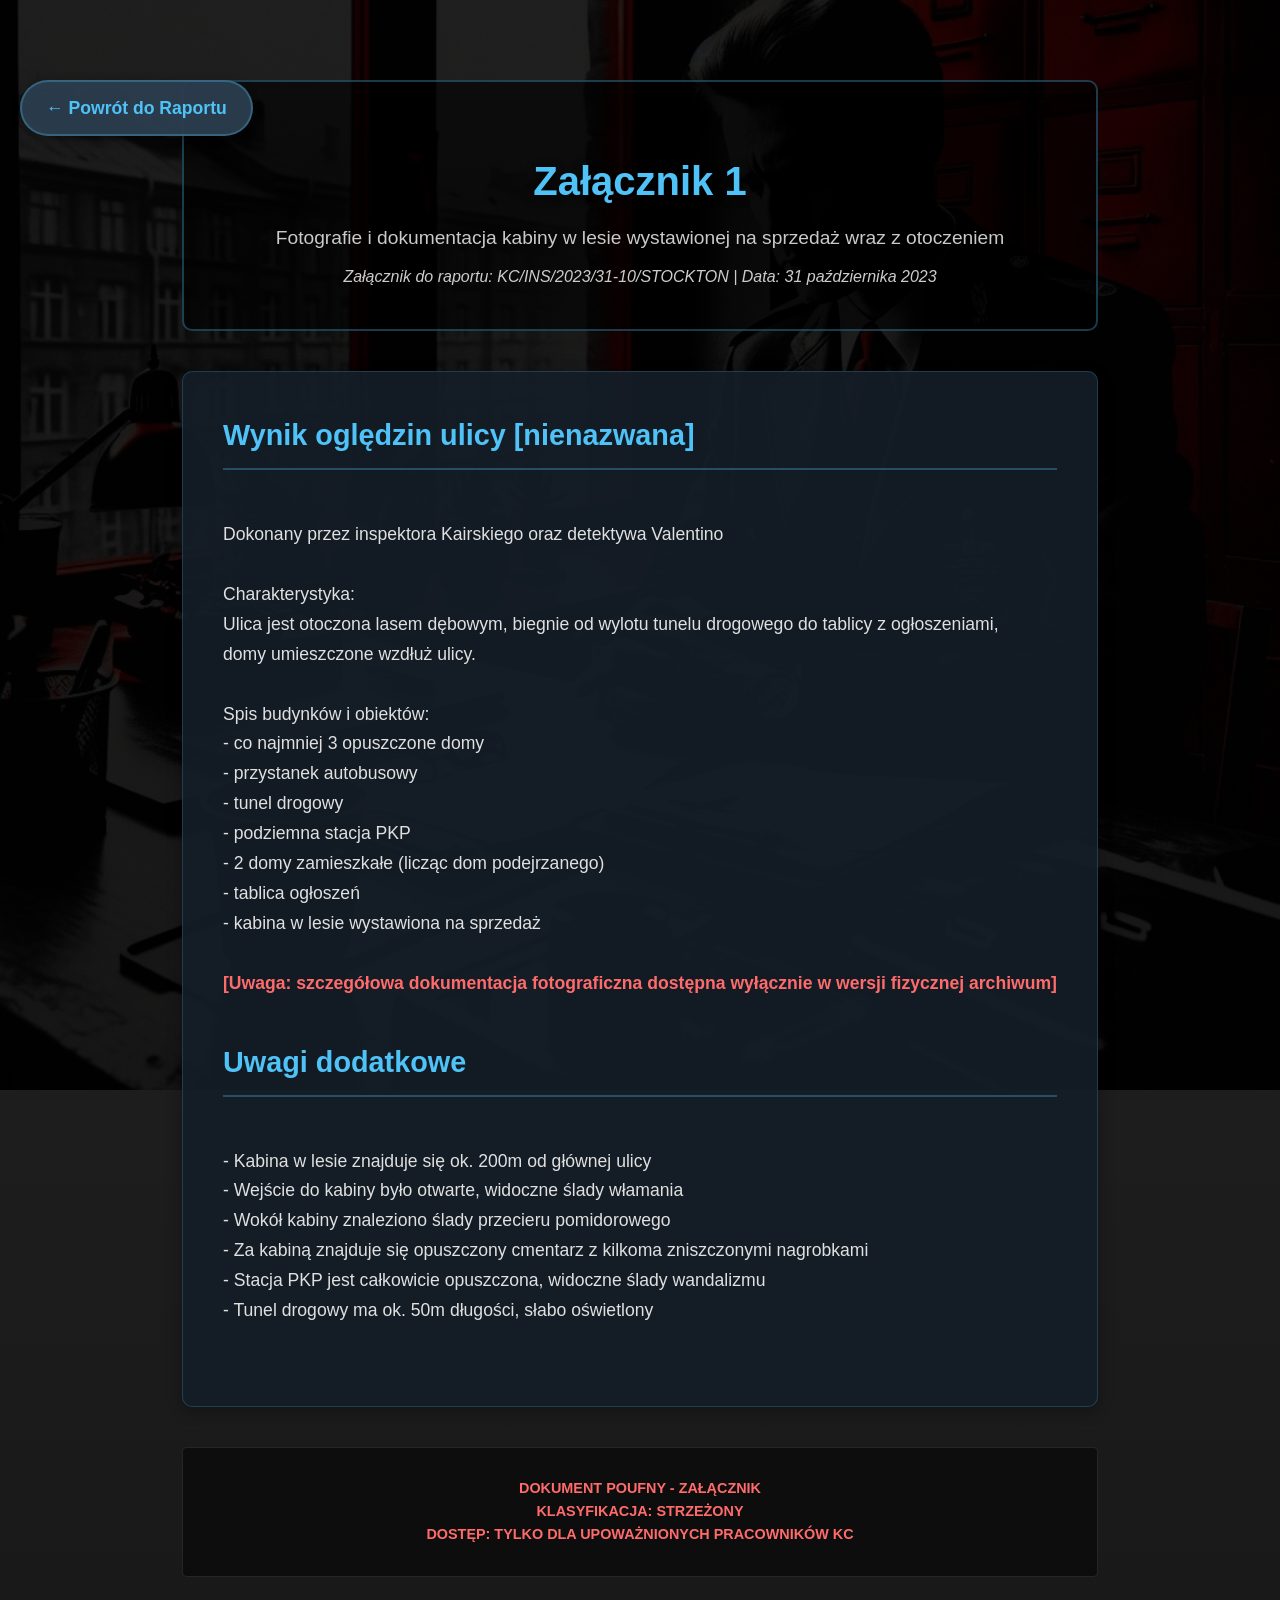
<file: inspekcje/zalacznik1.html>
<!DOCTYPE html>
<html lang="pl">
<head>
    <meta charset="UTF-8">
    <meta name="viewport" content="width=device-width, initial-scale=1.0">
    <title>Załącznik 1 - Dokumentacja terenu - Hub Inspekcji</title>
    <link rel="stylesheet" href="styles.css">
    <style>
        body {
            background: 
                linear-gradient(rgba(0, 0, 0, 0.85), rgba(0, 0, 0, 0.9)),
                url('images/inspektor.jpg') no-repeat center center fixed;
            background-size: cover;
            color: white;
            min-height: 100vh;
            font-family: Arial, sans-serif;
            line-height: 1.6;
        }
        
        .top-bar {
            background-color: rgba(44, 62, 80, 0.95);
            backdrop-filter: blur(8px);
            border-bottom: 2px solid rgba(79, 195, 247, 0.3);
        }
        
        main {
            padding-top: 60px;
            max-width: 1200px;
            margin: 0 auto;
            padding: 80px 20px 40px;
        }
        
        .back-button {
            position: fixed;
            top: 80px;
            left: 20px;
            z-index: 1001;
            background-color: rgba(44, 62, 80, 0.95);
            color: #4fc3f7;
            padding: 12px 24px;
            border-radius: 30px;
            text-decoration: none;
            font-weight: bold;
            transition: all 0.3s ease;
            border: 2px solid rgba(79, 195, 247, 0.3);
            box-shadow: 0 2px 10px rgba(0, 0, 0, 0.3);
            font-size: 1.1em;
        }
        
        .back-button:hover {
            background-color: rgba(79, 195, 247, 0.2);
            transform: translateX(-5px);
            border-color: rgba(79, 195, 247, 0.6);
            color: #fff;
        }
        
        .attachment-header {
            text-align: center;
            padding: 40px 20px;
            margin-bottom: 40px;
            background-color: rgba(0, 0, 0, 0.6);
            border-radius: 10px;
            border: 2px solid rgba(79, 195, 247, 0.3);
        }
        
        .attachment-header h1 {
            font-size: 2.5em;
            margin-bottom: 10px;
            color: #4fc3f7;
            text-shadow: 0 2px 10px rgba(0, 0, 0, 0.7);
        }
        
        .attachment-header .subtitle {
            font-size: 1.2em;
            color: #e0e0e0;
            opacity: 0.9;
        }
        
        .attachment-header .ref {
            font-size: 1em;
            color: #ccc;
            margin-top: 10px;
            font-style: italic;
        }
        
        .attachment-content {
            background-color: rgba(20, 30, 40, 0.9);
            border-radius: 10px;
            padding: 40px;
            margin-bottom: 40px;
            border: 1px solid rgba(79, 195, 247, 0.2);
            box-shadow: 0 4px 15px rgba(0, 0, 0, 0.3);
        }
        
        .attachment-section {
            margin-bottom: 40px;
        }
        
        .attachment-section h2 {
            color: #4fc3f7;
            border-bottom: 2px solid rgba(79, 195, 247, 0.3);
            padding-bottom: 10px;
            margin-bottom: 20px;
            font-size: 1.8em;
        }
        
        .attachment-text {
            color: #e0e0e0;
            font-size: 1.1em;
            line-height: 1.7;
            white-space: pre-line;
        }
        
        .classified {
            color: #ff6b6b;
            font-weight: bold;
            animation: blinkClassified 200s infinite;
        }
        
        @keyframes blinkClassified {
            0% {
                opacity: 0.3;
                color: #ccc;
            }
            50% {
                opacity: 1;
                color: #ff6b6b;
            }
            100% {
                opacity: 0.3;
                color: #ccc;
            }
        }
        
        footer {
            background-color: rgba(20, 30, 40, 0.95);
            backdrop-filter: blur(8px);
            border-top: 2px solid rgba(79, 195, 247, 0.2);
            color: #4fc3f7;
            padding: 20px;
            text-align: center;
            margin-top: 40px;
            border-radius: 10px 10px 0 0;
        }
        
        @media (max-width: 768px) {
            main {
                padding: 70px 15px 30px;
            }
            
            .attachment-header h1 {
                font-size: 2em;
            }
            
            .attachment-content {
                padding: 25px;
            }
            
            .attachment-section h2 {
                font-size: 1.6em;
            }
            
            .back-button {
                position: absolute;
                top: 70px;
                left: 10px;
                padding: 10px 20px;
                font-size: 1em;
            }
        }
    </style>
</head>
<body>
    <a href="stockston.html" class="back-button">← Powrót do Raportu</a>
    
    <main>
        <div class="attachment-header">
            <h1>Załącznik 1</h1>
            <div class="subtitle">Fotografie i dokumentacja kabiny w lesie wystawionej na sprzedaż wraz z otoczeniem</div>
            <div class="ref">Załącznik do raportu: KC/INS/2023/31-10/STOCKTON | Data: 31 października 2023</div>
        </div>
        
        <div class="attachment-content">
            <div class="attachment-section">
                <h2>Wynik oględzin ulicy [nienazwana]</h2>
                <div class="attachment-text">
Dokonany przez inspektora Kairskiego oraz detektywa Valentino 

Charakterystyka: 
Ulica jest otoczona lasem dębowym, biegnie od wylotu tunelu drogowego do tablicy z ogłoszeniami, 
domy umieszczone wzdłuż ulicy. 

Spis budynków i obiektów: 
- co najmniej 3 opuszczone domy 
- przystanek autobusowy 
- tunel drogowy 
- podziemna stacja PKP 
- 2 domy zamieszkałe (licząc dom podejrzanego) 
- tablica ogłoszeń 
- kabina w lesie wystawiona na sprzedaż

<span class="classified">[Uwaga: szczegółowa dokumentacja fotograficzna dostępna wyłącznie w wersji fizycznej archiwum]</span>
                </div>
            </div>
            
            <div class="attachment-section">
                <h2>Uwagi dodatkowe</h2>
                <div class="attachment-text">
- Kabina w lesie znajduje się ok. 200m od głównej ulicy
- Wejście do kabiny było otwarte, widoczne ślady włamania
- Wokół kabiny znaleziono ślady przecieru pomidorowego
- Za kabiną znajduje się opuszczony cmentarz z kilkoma zniszczonymi nagrobkami
- Stacja PKP jest całkowicie opuszczona, widoczne ślady wandalizmu
- Tunel drogowy ma ok. 50m długości, słabo oświetlony
                </div>
            </div>
        </div>
        
        <div style="text-align: center; margin-top: 40px; padding: 15px; background-color: rgba(0, 0, 0, 0.5); border-radius: 5px; border: 1px solid rgba(255, 255, 255, 0.1);">
            <p style="color: #ff6b6b; font-weight: bold; font-size: 0.9em;">
                DOKUMENT POUFNY - ZAŁĄCZNIK<br>
                KLASYFIKACJA: STRZEŻONY<br>
                DOSTĘP: TYLKO DLA UPOWAŻNIONYCH PRACOWNIKÓW KC
            </p>
        </div>
    </main>
    
</body>
</html>
</file>
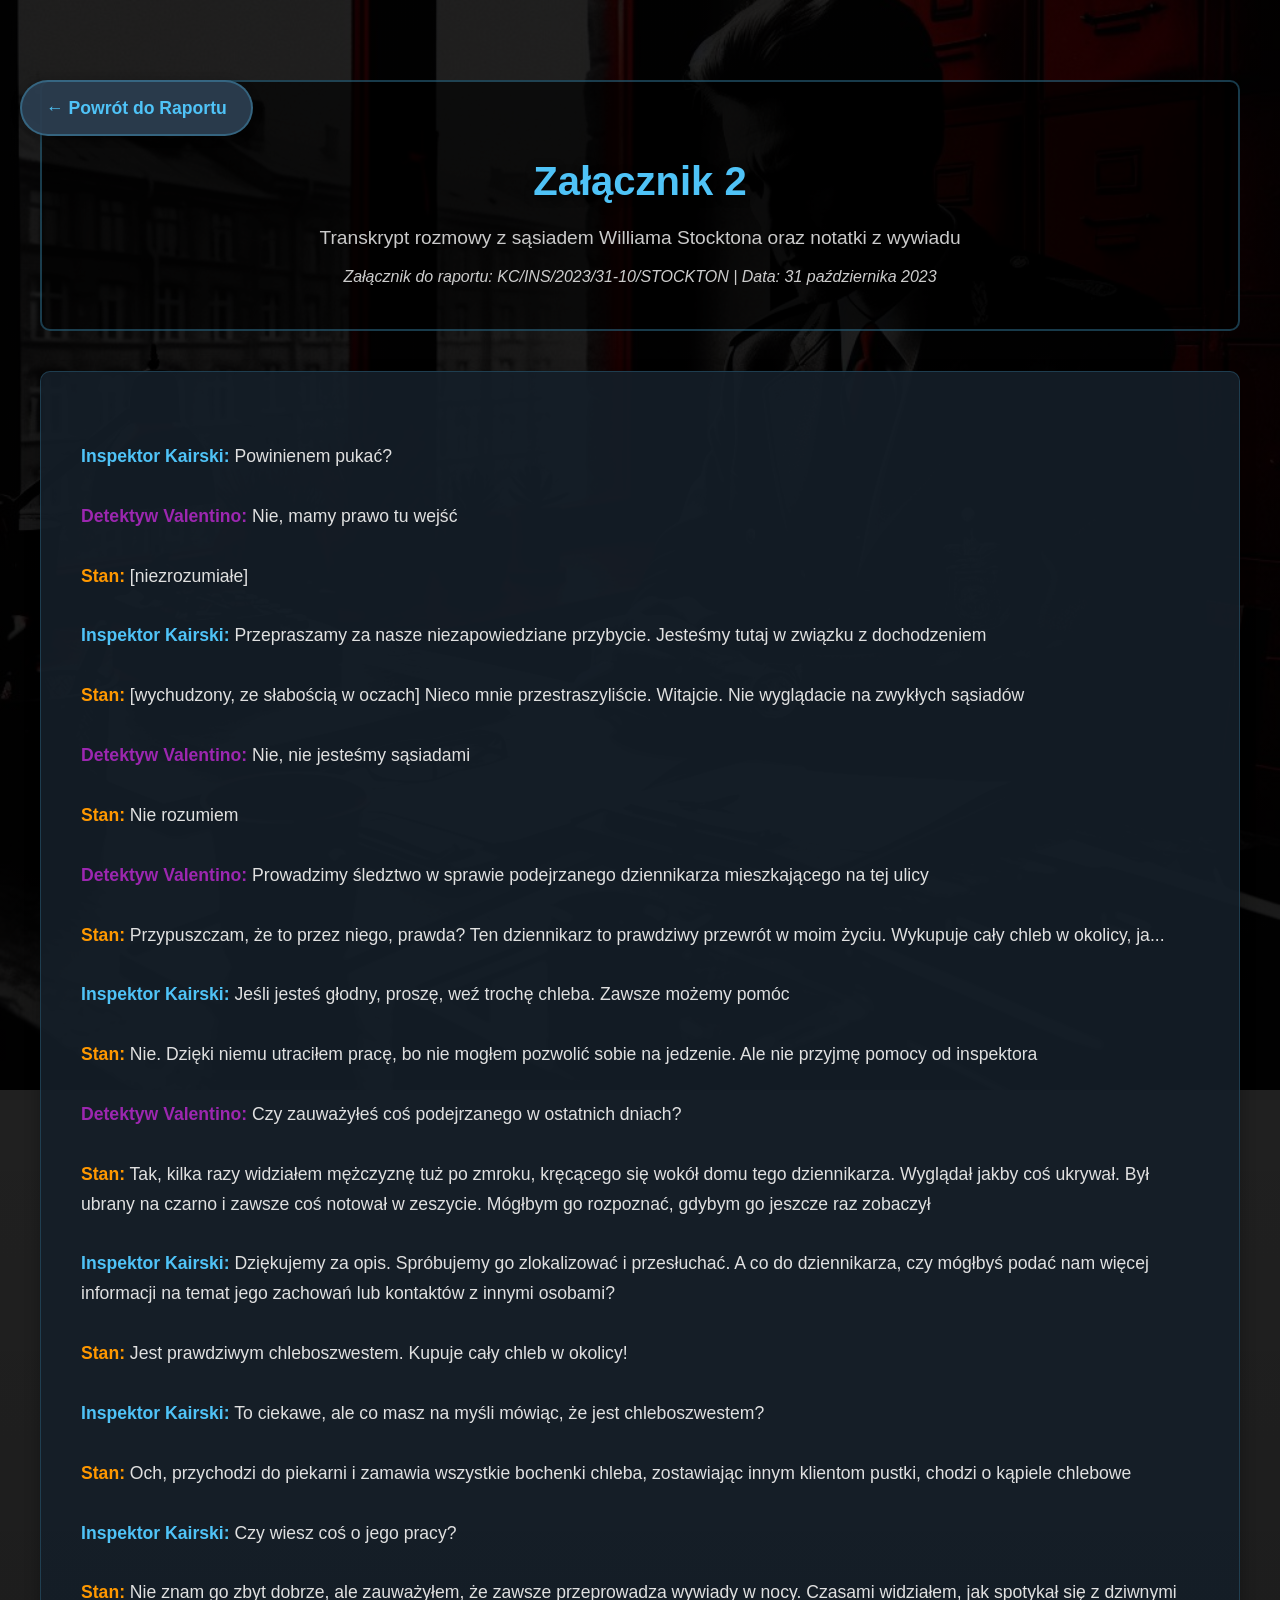
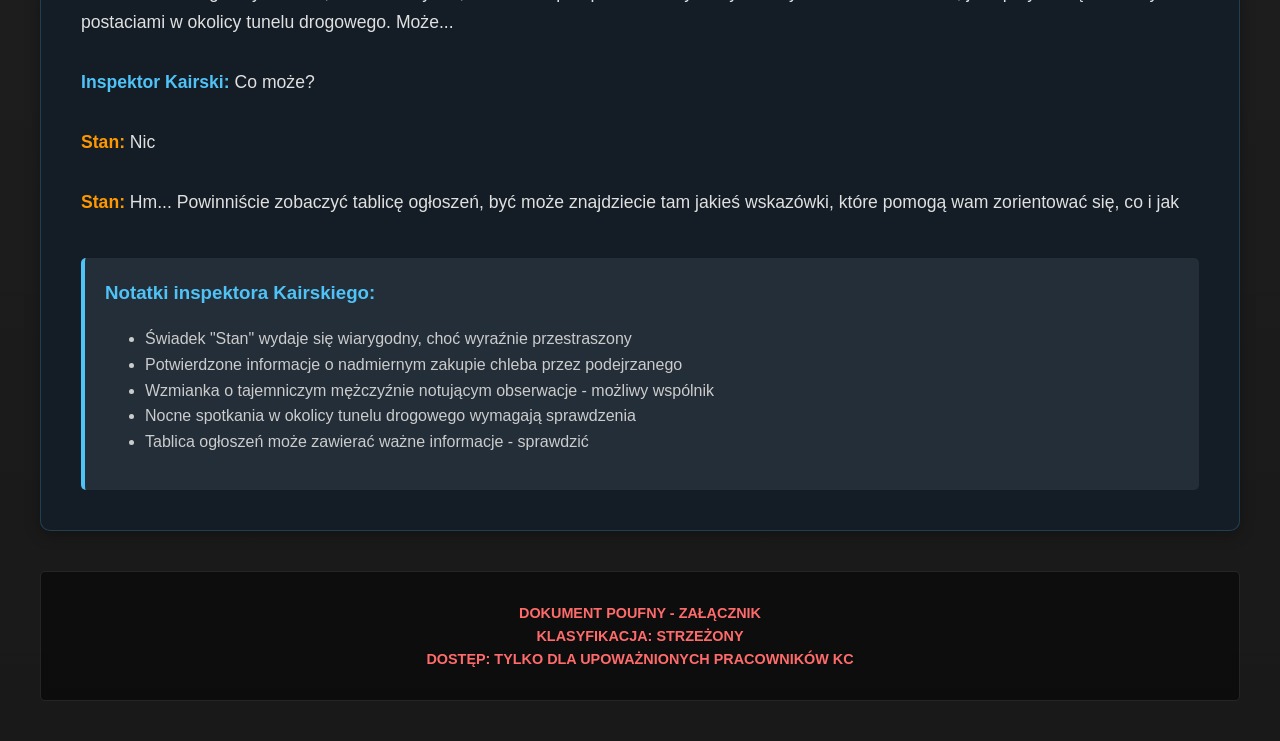
<file: inspekcje/zalacznik2.html>
<!DOCTYPE html>
<html lang="pl">
<head>
    <meta charset="UTF-8">
    <meta name="viewport" content="width=device-width, initial-scale=1.0">
    <link rel="stylesheet" href="styles.css">
    <style>
        body {
            background: 
                linear-gradient(rgba(0, 0, 0, 0.85), rgba(0, 0, 0, 0.9)),
                url('images/inspektor.jpg') no-repeat center center fixed;
            background-size: cover;
            color: white;
            min-height: 100vh;
            font-family: Arial, sans-serif;
            line-height: 1.6;
        }
        
        .top-bar {
            background-color: rgba(44, 62, 80, 0.95);
            backdrop-filter: blur(8px);
            border-bottom: 2px solid rgba(79, 195, 247, 0.3);
        }
        
        main {
            padding-top: 60px;
            max-width: 1200px;
            margin: 0 auto;
            padding: 80px 20px 40px;
        }
        
        .back-button {
            position: fixed;
            top: 80px;
            left: 20px;
            z-index: 1001;
            background-color: rgba(44, 62, 80, 0.95);
            color: #4fc3f7;
            padding: 12px 24px;
            border-radius: 30px;
            text-decoration: none;
            font-weight: bold;
            transition: all 0.3s ease;
            border: 2px solid rgba(79, 195, 247, 0.3);
            box-shadow: 0 2px 10px rgba(0, 0, 0, 0.3);
            font-size: 1.1em;
        }
        
        .back-button:hover {
            background-color: rgba(79, 195, 247, 0.2);
            transform: translateX(-5px);
            border-color: rgba(79, 195, 247, 0.6);
            color: #fff;
        }
        
        .attachment-header {
            text-align: center;
            padding: 40px 20px;
            margin-bottom: 40px;
            background-color: rgba(0, 0, 0, 0.6);
            border-radius: 10px;
            border: 2px solid rgba(79, 195, 247, 0.3);
        }
        
        .attachment-header h1 {
            font-size: 2.5em;
            margin-bottom: 10px;
            color: #4fc3f7;
            text-shadow: 0 2px 10px rgba(0, 0, 0, 0.7);
        }
        
        .attachment-header .subtitle {
            font-size: 1.2em;
            color: #e0e0e0;
            opacity: 0.9;
        }
        
        .attachment-header .ref {
            font-size: 1em;
            color: #ccc;
            margin-top: 10px;
            font-style: italic;
        }
        
        .attachment-content {
            background-color: rgba(20, 30, 40, 0.9);
            border-radius: 10px;
            padding: 40px;
            margin-bottom: 40px;
            border: 1px solid rgba(79, 195, 247, 0.2);
            box-shadow: 0 4px 15px rgba(0, 0, 0, 0.3);
        }
        
        .transcript {
            color: #e0e0e0;
            font-size: 1.1em;
            line-height: 1.7;
            white-space: pre-line;
        }
        
        .speaker-kairski {
            color: #4fc3f7;
            font-weight: bold;
            margin-top: 20px;
        }
        
        .speaker-valentino {
            color: #9c27b0;
            font-weight: bold;
            margin-top: 20px;
        }
        
        .speaker-stan {
            color: #ff9800;
            font-weight: bold;
            margin-top: 20px;
        }
        
        .note {
            color: #888;
            font-style: italic;
            margin: 5px 0 20px 20px;
            border-left: 2px solid #888;
            padding-left: 10px;
        }
        
        .classified {
            color: #ff6b6b;
            font-weight: bold;
            animation: blinkClassified 2s infinite;
        }
        
        @keyframes blinkClassified {
            0% {
                opacity: 0.3;
                color: #ccc;
            }
            50% {
                opacity: 1;
                color: #ff6b6b;
            }
            100% {
                opacity: 0.3;
                color: #ccc;
            }
        }
        
        footer {
            background-color: rgba(20, 30, 40, 0.95);
            backdrop-filter: blur(8px);
            border-top: 2px solid rgba(79, 195, 247, 0.2);
            color: #4fc3f7;
            padding: 20px;
            text-align: center;
            margin-top: 40px;
            border-radius: 10px 10px 0 0;
        }
        
        @media (max-width: 768px) {
            main {
                padding: 70px 15px 30px;
            }
            
            .attachment-header h1 {
                font-size: 2em;
            }
            
            .attachment-content {
                padding: 25px;
            }
            
            .back-button {
                position: absolute;
                top: 70px;
                left: 10px;
                padding: 10px 20px;
                font-size: 1em;
            }
        }
    </style>
</head>
<body>
    <a href="stockston.html" class="back-button">← Powrót do Raportu</a>
    

    
    <main>
        <div class="attachment-header">
            <h1>Załącznik 2</h1>
            <div class="subtitle">Transkrypt rozmowy z sąsiadem Williama Stocktona oraz notatki z wywiadu</div>
            <div class="ref">Załącznik do raportu: KC/INS/2023/31-10/STOCKTON | Data: 31 października 2023</div>
        </div>
        
        <div class="attachment-content">
            <div class="transcript">
<span class="speaker-kairski">Inspektor Kairski:</span> Powinienem pukać?

<span class="speaker-valentino">Detektyw Valentino:</span> Nie, mamy prawo tu wejść

<span class="speaker-stan">Stan:</span> [niezrozumiałe]

<span class="speaker-kairski">Inspektor Kairski:</span> Przepraszamy za nasze niezapowiedziane przybycie. Jesteśmy tutaj w związku z dochodzeniem

<span class="speaker-stan">Stan:</span> [wychudzony, ze słabością w oczach] Nieco mnie przestraszyliście. Witajcie. Nie wyglądacie na zwykłych sąsiadów

<span class="speaker-valentino">Detektyw Valentino:</span> Nie, nie jesteśmy sąsiadami

<span class="speaker-stan">Stan:</span> Nie rozumiem

<span class="speaker-valentino">Detektyw Valentino:</span> Prowadzimy śledztwo w sprawie podejrzanego dziennikarza mieszkającego na tej ulicy

<span class="speaker-stan">Stan:</span> Przypuszczam, że to przez niego, prawda? Ten dziennikarz to prawdziwy przewrót w moim życiu. Wykupuje cały chleb w okolicy, ja...

<span class="speaker-kairski">Inspektor Kairski:</span> Jeśli jesteś głodny, proszę, weź trochę chleba. Zawsze możemy pomóc

<span class="speaker-stan">Stan:</span> Nie. Dzięki niemu utraciłem pracę, bo nie mogłem pozwolić sobie na jedzenie. Ale nie przyjmę pomocy od inspektora

<span class="speaker-valentino">Detektyw Valentino:</span> Czy zauważyłeś coś podejrzanego w ostatnich dniach?

<span class="speaker-stan">Stan:</span> Tak, kilka razy widziałem mężczyznę tuż po zmroku, kręcącego się wokół domu tego dziennikarza. Wyglądał jakby coś ukrywał. Był ubrany na czarno i zawsze coś notował w zeszycie. Mógłbym go rozpoznać, gdybym go jeszcze raz zobaczył

<span class="speaker-kairski">Inspektor Kairski:</span> Dziękujemy za opis. Spróbujemy go zlokalizować i przesłuchać. A co do dziennikarza, czy mógłbyś podać nam więcej informacji na temat jego zachowań lub kontaktów z innymi osobami?

<span class="speaker-stan">Stan:</span> Jest prawdziwym chleboszwestem. Kupuje cały chleb w okolicy!

<span class="speaker-kairski">Inspektor Kairski:</span> To ciekawe, ale co masz na myśli mówiąc, że jest chleboszwestem?

<span class="speaker-stan">Stan:</span> Och, przychodzi do piekarni i zamawia wszystkie bochenki chleba, zostawiając innym klientom pustki, chodzi o kąpiele chlebowe

<span class="speaker-kairski">Inspektor Kairski:</span> Czy wiesz coś o jego pracy?

<span class="speaker-stan">Stan:</span> Nie znam go zbyt dobrze, ale zauważyłem, że zawsze przeprowadza wywiady w nocy. Czasami widziałem, jak spotykał się z dziwnymi postaciami w okolicy tunelu drogowego. Może...

<span class="speaker-kairski">Inspektor Kairski:</span> Co może?

<span class="speaker-stan">Stan:</span> Nic

<span class="speaker-stan">Stan:</span> Hm... Powinniście zobaczyć tablicę ogłoszeń, być może znajdziecie tam jakieś wskazówki, które pomogą wam zorientować się, co i jak
            </div>
            
            <div style="margin-top: 40px; padding: 20px; background-color: rgba(40, 50, 60, 0.8); border-radius: 5px; border-left: 4px solid #4fc3f7;">
                <h3 style="color: #4fc3f7; margin-top: 0;">Notatki inspektora Kairskiego:</h3>
                <ul style="color: #ccc;">
                    <li>Świadek "Stan" wydaje się wiarygodny, choć wyraźnie przestraszony</li>
                    <li>Potwierdzone informacje o nadmiernym zakupie chleba przez podejrzanego</li>
                    <li>Wzmianka o tajemniczym mężczyźnie notującym obserwacje - możliwy wspólnik</li>
                    <li>Nocne spotkania w okolicy tunelu drogowego wymagają sprawdzenia</li>
                    <li>Tablica ogłoszeń może zawierać ważne informacje - sprawdzić</li>
                </ul>
            </div>
        </div>
        
        <div style="text-align: center; margin-top: 40px; padding: 15px; background-color: rgba(0, 0, 0, 0.5); border-radius: 5px; border: 1px solid rgba(255, 255, 255, 0.1);">
            <p style="color: #ff6b6b; font-weight: bold; font-size: 0.9em;">
                DOKUMENT POUFNY - ZAŁĄCZNIK<br>
                KLASYFIKACJA: STRZEŻONY<br>
                DOSTĘP: TYLKO DLA UPOWAŻNIONYCH PRACOWNIKÓW KC
            </p>
        </div>
    </main>
    
</body>
</html>
</file>
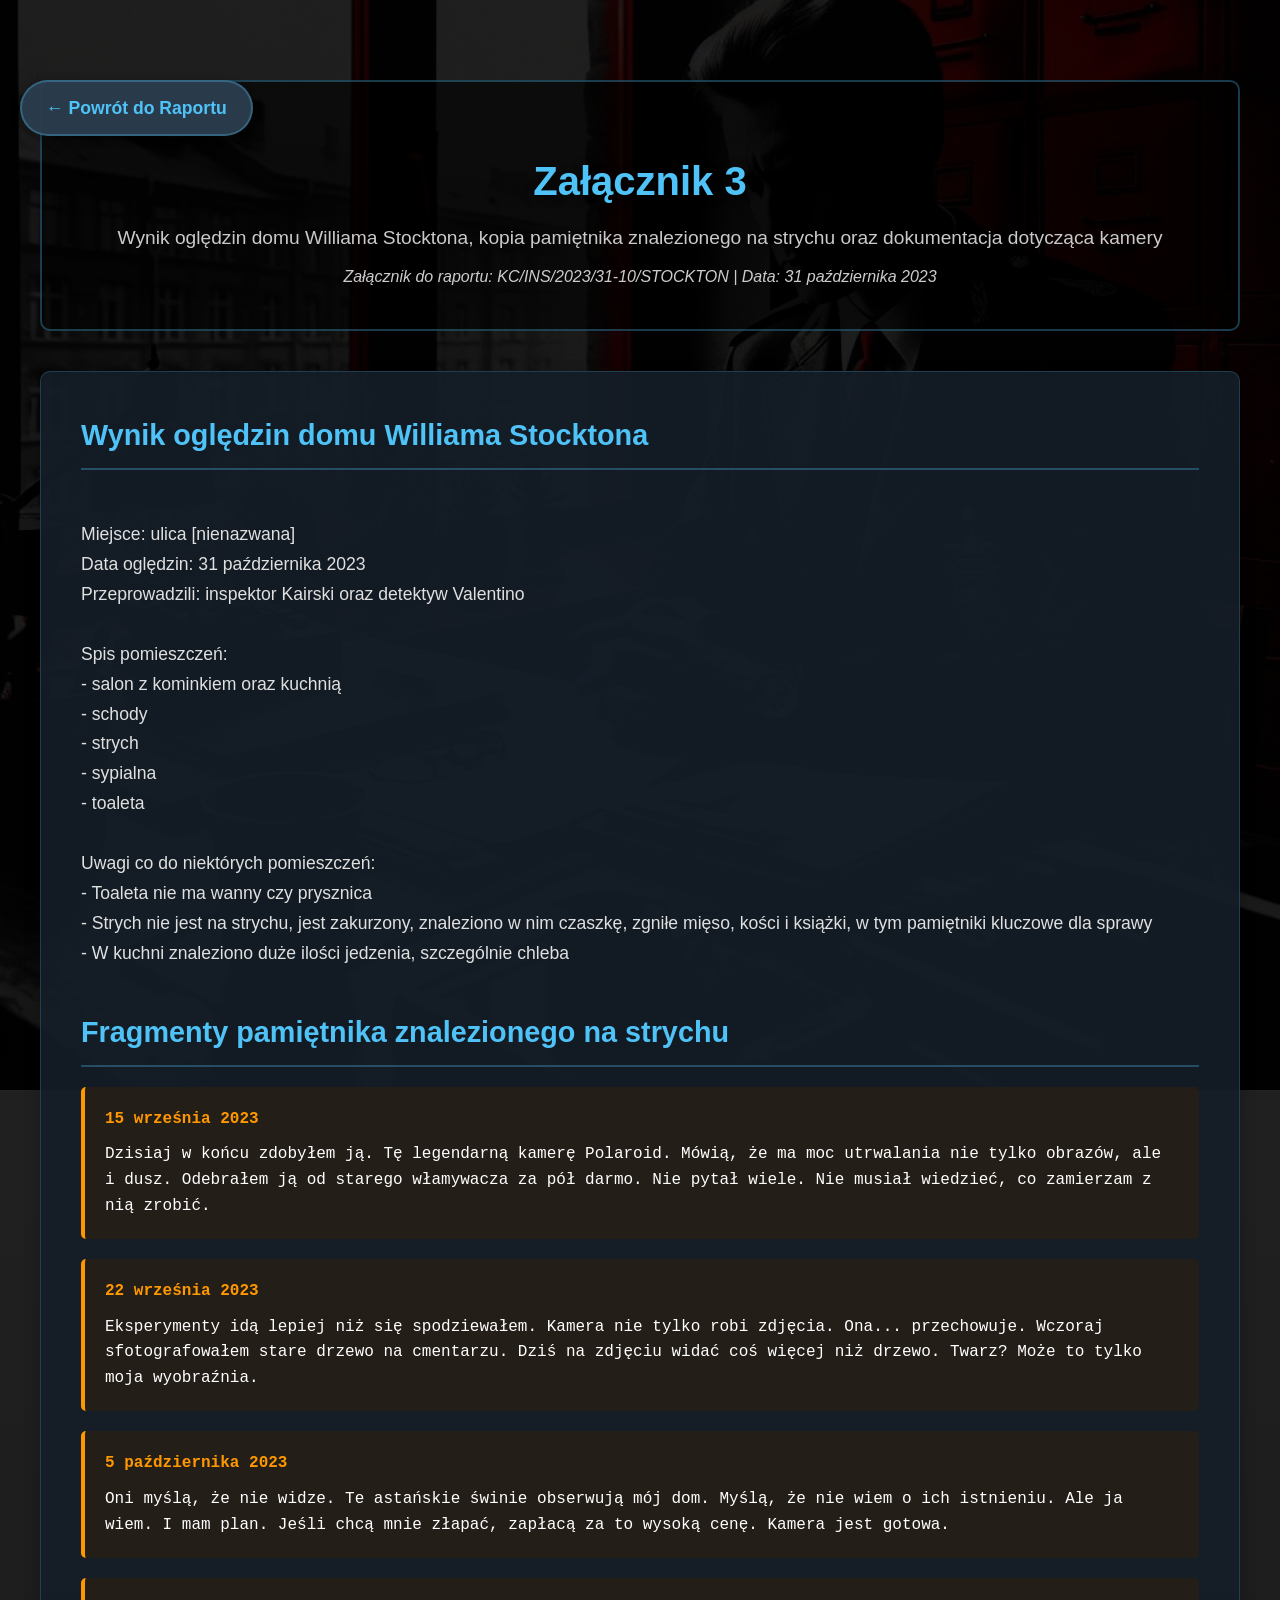
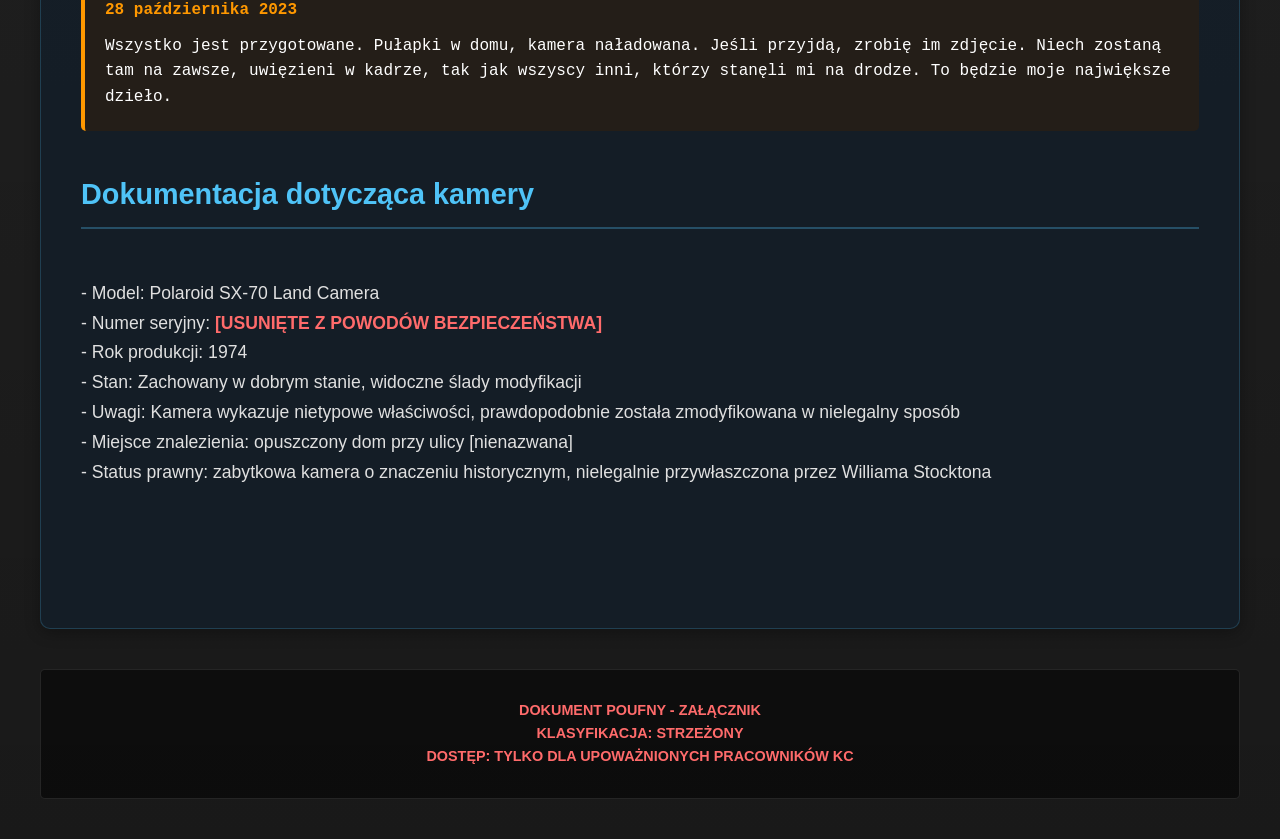
<file: inspekcje/zalacznik3.html>
<!DOCTYPE html>
<html lang="pl">
<head>
    <meta charset="UTF-8">
    <meta name="viewport" content="width=device-width, initial-scale=1.0">
    <link rel="stylesheet" href="styles.css">
    <style>
        body {
            background: 
                linear-gradient(rgba(0, 0, 0, 0.85), rgba(0, 0, 0, 0.9)),
                url('images/inspektor.jpg') no-repeat center center fixed;
            background-size: cover;
            color: white;
            min-height: 100vh;
            font-family: Arial, sans-serif;
            line-height: 1.6;
        }
        
        .top-bar {
            background-color: rgba(44, 62, 80, 0.95);
            backdrop-filter: blur(8px);
            border-bottom: 2px solid rgba(79, 195, 247, 0.3);
        }
        
        main {
            padding-top: 60px;
            max-width: 1200px;
            margin: 0 auto;
            padding: 80px 20px 40px;
        }
        
        .back-button {
            position: fixed;
            top: 80px;
            left: 20px;
            z-index: 1001;
            background-color: rgba(44, 62, 80, 0.95);
            color: #4fc3f7;
            padding: 12px 24px;
            border-radius: 30px;
            text-decoration: none;
            font-weight: bold;
            transition: all 0.3s ease;
            border: 2px solid rgba(79, 195, 247, 0.3);
            box-shadow: 0 2px 10px rgba(0, 0, 0, 0.3);
            font-size: 1.1em;
        }
        
        .back-button:hover {
            background-color: rgba(79, 195, 247, 0.2);
            transform: translateX(-5px);
            border-color: rgba(79, 195, 247, 0.6);
            color: #fff;
        }
        
        .attachment-header {
            text-align: center;
            padding: 40px 20px;
            margin-bottom: 40px;
            background-color: rgba(0, 0, 0, 0.6);
            border-radius: 10px;
            border: 2px solid rgba(79, 195, 247, 0.3);
        }
        
        .attachment-header h1 {
            font-size: 2.5em;
            margin-bottom: 10px;
            color: #4fc3f7;
            text-shadow: 0 2px 10px rgba(0, 0, 0, 0.7);
        }
        
        .attachment-header .subtitle {
            font-size: 1.2em;
            color: #e0e0e0;
            opacity: 0.9;
        }
        
        .attachment-header .ref {
            font-size: 1em;
            color: #ccc;
            margin-top: 10px;
            font-style: italic;
        }
        
        .attachment-content {
            background-color: rgba(20, 30, 40, 0.9);
            border-radius: 10px;
            padding: 40px;
            margin-bottom: 40px;
            border: 1px solid rgba(79, 195, 247, 0.2);
            box-shadow: 0 4px 15px rgba(0, 0, 0, 0.3);
        }
        
        .attachment-section {
            margin-bottom: 40px;
        }
        
        .attachment-section h2 {
            color: #4fc3f7;
            border-bottom: 2px solid rgba(79, 195, 247, 0.3);
            padding-bottom: 10px;
            margin-bottom: 20px;
            font-size: 1.8em;
        }
        
        .attachment-text {
            color: #e0e0e0;
            font-size: 1.1em;
            line-height: 1.7;
            white-space: pre-line;
        }
        
        .diary-entry {
            background-color: rgba(40, 30, 20, 0.8);
            padding: 20px;
            border-radius: 5px;
            margin: 20px 0;
            border-left: 4px solid #ff9800;
            font-family: 'Courier New', monospace;
        }
        
        .diary-date {
            color: #ff9800;
            font-weight: bold;
            margin-bottom: 10px;
        }
        
        .classified {
            color: #ff6b6b;
            font-weight: bold;
            animation: blinkClassified 2s infinite;
        }
        
        @keyframes blinkClassified {
            0% {
                opacity: 0.3;
                color: #ccc;
            }
            50% {
                opacity: 1;
                color: #ff6b6b;
            }
            100% {
                opacity: 0.3;
                color: #ccc;
            }
        }
        
        footer {
            background-color: rgba(20, 30, 40, 0.95);
            backdrop-filter: blur(8px);
            border-top: 2px solid rgba(79, 195, 247, 0.2);
            color: #4fc3f7;
            padding: 20px;
            text-align: center;
            margin-top: 40px;
            border-radius: 10px 10px 0 0;
        }
        
        @media (max-width: 768px) {
            main {
                padding: 70px 15px 30px;
            }
            
            .attachment-header h1 {
                font-size: 2em;
            }
            
            .attachment-content {
                padding: 25px;
            }
            
            .attachment-section h2 {
                font-size: 1.6em;
            }
            
            .back-button {
                position: absolute;
                top: 70px;
                left: 10px;
                padding: 10px 20px;
                font-size: 1em;
            }
        }
    </style>
</head>
<body>
    <a href="stockston.html" class="back-button">← Powrót do Raportu</a>
    

    
    <main>
        <div class="attachment-header">
            <h1>Załącznik 3</h1>
            <div class="subtitle">Wynik oględzin domu Williama Stocktona, kopia pamiętnika znalezionego na strychu oraz dokumentacja dotycząca kamery</div>
            <div class="ref">Załącznik do raportu: KC/INS/2023/31-10/STOCKTON | Data: 31 października 2023</div>
        </div>
        
        <div class="attachment-content">
            <div class="attachment-section">
                <h2>Wynik oględzin domu Williama Stocktona</h2>
                <div class="attachment-text">
Miejsce: ulica [nienazwana]
Data oględzin: 31 października 2023
Przeprowadzili: inspektor Kairski oraz detektyw Valentino

Spis pomieszczeń:
- salon z kominkiem oraz kuchnią
- schody
- strych
- sypialna
- toaleta

Uwagi co do niektórych pomieszczeń:
- Toaleta nie ma wanny czy prysznica
- Strych nie jest na strychu, jest zakurzony, znaleziono w nim czaszkę, zgniłe mięso, kości i książki, w tym pamiętniki kluczowe dla sprawy
- W kuchni znaleziono duże ilości jedzenia, szczególnie chleba
                </div>
            </div>
            
            <div class="attachment-section">
                <h2>Fragmenty pamiętnika znalezionego na strychu</h2>
                
                <div class="diary-entry">
                    <div class="diary-date">15 września 2023</div>
                    Dzisiaj w końcu zdobyłem ją. Tę legendarną kamerę Polaroid. Mówią, że ma moc utrwalania nie tylko obrazów, ale i dusz. Odebrałem ją od starego włamywacza za pół darmo. Nie pytał wiele. Nie musiał wiedzieć, co zamierzam z nią zrobić.
                </div>
                
                <div class="diary-entry">
                    <div class="diary-date">22 września 2023</div>
                    Eksperymenty idą lepiej niż się spodziewałem. Kamera nie tylko robi zdjęcia. Ona... przechowuje. Wczoraj sfotografowałem stare drzewo na cmentarzu. Dziś na zdjęciu widać coś więcej niż drzewo. Twarz? Może to tylko moja wyobraźnia.
                </div>
                
                <div class="diary-entry">
                    <div class="diary-date">5 października 2023</div>
                    Oni myślą, że nie widze. Te astańskie świnie obserwują mój dom. Myślą, że nie wiem o ich istnieniu. Ale ja wiem. I mam plan. Jeśli chcą mnie złapać, zapłacą za to wysoką cenę. Kamera jest gotowa.
                </div>
                
                <div class="diary-entry">
                    <div class="diary-date">28 października 2023</div>
                    Wszystko jest przygotowane. Pułapki w domu, kamera naładowana. Jeśli przyjdą, zrobię im zdjęcie. Niech zostaną tam na zawsze, uwięzieni w kadrze, tak jak wszyscy inni, którzy stanęli mi na drodze. To będzie moje największe dzieło.
                </div>
            </div>
            
            <div class="attachment-section">
                <h2>Dokumentacja dotycząca kamery</h2>
                <div class="attachment-text">
- Model: Polaroid SX-70 Land Camera
- Numer seryjny: <span class="classified">[USUNIĘTE Z POWODÓW BEZPIECZEŃSTWA]</span>
- Rok produkcji: 1974
- Stan: Zachowany w dobrym stanie, widoczne ślady modyfikacji
- Uwagi: Kamera wykazuje nietypowe właściwości, prawdopodobnie została zmodyfikowana w nielegalny sposób
- Miejsce znalezienia: opuszczony dom przy ulicy [nienazwana]
- Status prawny: zabytkowa kamera o znaczeniu historycznym, nielegalnie przywłaszczona przez Williama Stocktona


                </div>
            </div>
        </div>
        
        <div style="text-align: center; margin-top: 40px; padding: 15px; background-color: rgba(0, 0, 0, 0.5); border-radius: 5px; border: 1px solid rgba(255, 255, 255, 0.1);">
            <p style="color: #ff6b6b; font-weight: bold; font-size: 0.9em;">
                DOKUMENT POUFNY - ZAŁĄCZNIK<br>
                KLASYFIKACJA: STRZEŻONY<br>
                DOSTĘP: TYLKO DLA UPOWAŻNIONYCH PRACOWNIKÓW KC
            </p>
        </div>
    </main>
    
</body>
</html>
</file>
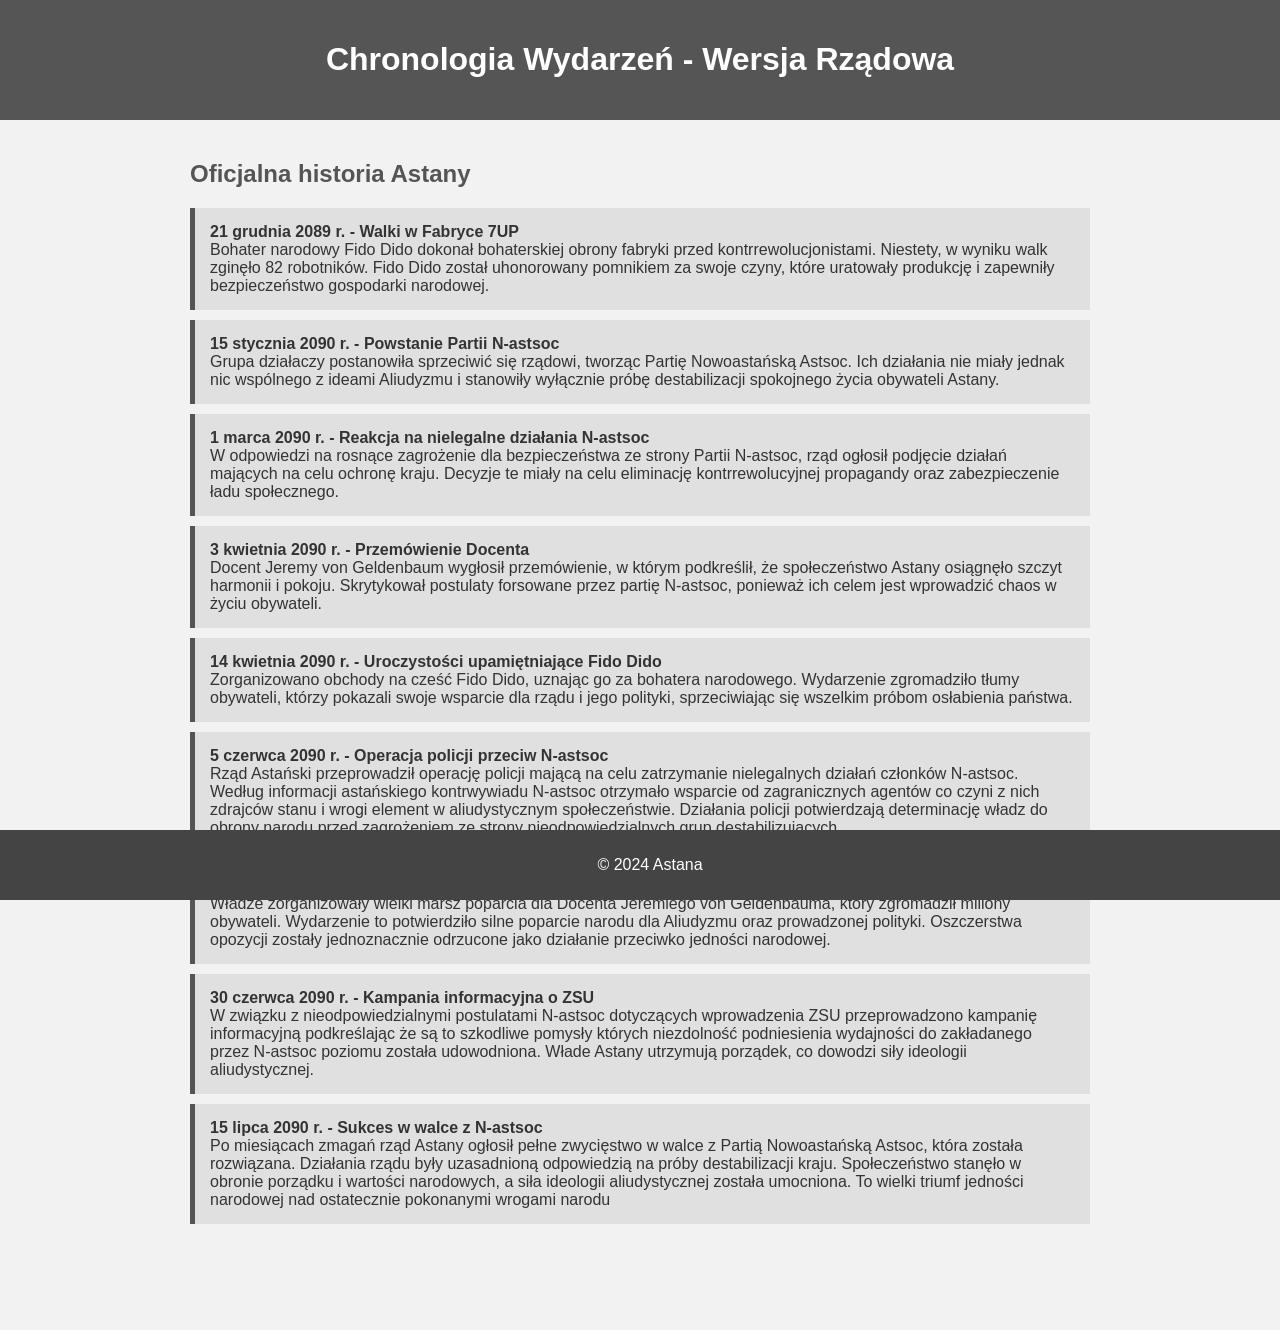
<file: NAstsoc/chronologia_rzadowa.html>
<!DOCTYPE html>
<html lang="pl">
<head>
    <meta charset="UTF-8">
    <meta name="viewport" content="width=device-width, initial-scale=1.0">
    <title>Chronologia Wydarzeń - Wersja Rządowa</title>
    <style>
        body {
            font-family: Arial, sans-serif;
            background-color: #f2f2f2;
            color: #333;
            margin: 0;
            padding: 0;
        }
        header {
            background-color: #555;
            color: white;
            text-align: center;
            padding: 20px;
        }
        section {
            padding: 20px;
            max-width: 900px;
            margin: 0 auto;
        }
        h2 {
            color: #555;
        }
        ul {
            list-style-type: none;
            padding: 0;
        }
        ul li {
            background-color: #e0e0e0;
            margin: 10px 0;
            padding: 15px;
            border-left: 5px solid #555;
        }
        footer {
            background-color: #444;
            color: white;
            text-align: center;
            padding: 10px;
            position: sticky;
            width: 100%;
            bottom: 0;
        }
    </style>
</head>
<body>

<header>
    <h1>Chronologia Wydarzeń - Wersja Rządowa</h1>
</header>

<section>
    <h2>Oficjalna historia Astany</h2>
    <ul>
        <li><strong>21 grudnia 2089 r. - Walki w Fabryce 7UP</strong><br>
        Bohater narodowy Fido Dido dokonał bohaterskiej obrony fabryki przed kontrrewolucjonistami. Niestety, w wyniku walk zginęło 82 robotników. Fido Dido został uhonorowany pomnikiem za swoje czyny, które uratowały produkcję i zapewniły bezpieczeństwo gospodarki narodowej.</li>

        <li><strong>15 stycznia 2090 r. - Powstanie Partii N-astsoc</strong><br>
        Grupa działaczy postanowiła sprzeciwić się rządowi, tworząc Partię Nowoastańską Astsoc. Ich działania nie miały jednak nic wspólnego z ideami Aliudyzmu i stanowiły wyłącznie próbę destabilizacji spokojnego życia obywateli Astany.</li>

        <li><strong>1 marca 2090 r. - Reakcja na nielegalne działania N-astsoc</strong><br>
        W odpowiedzi na rosnące zagrożenie dla bezpieczeństwa ze strony Partii N-astsoc, rząd ogłosił podjęcie działań mających na celu ochronę kraju. Decyzje te miały na celu eliminację kontrrewolucyjnej propagandy oraz zabezpieczenie ładu społecznego.</li>

        <li><strong>3 kwietnia 2090 r. - Przemówienie Docenta</strong><br>
        Docent Jeremy von Geldenbaum wygłosił przemówienie, w którym podkreślił, że społeczeństwo Astany osiągnęło szczyt harmonii i pokoju. Skrytykował postulaty forsowane przez partię N-astsoc, ponieważ ich celem jest wprowadzić chaos w życiu obywateli.</li>

        <li><strong>14 kwietnia 2090 r. - Uroczystości upamiętniające Fido Dido</strong><br>
        Zorganizowano obchody na cześć Fido Dido, uznając go za bohatera narodowego. Wydarzenie zgromadziło tłumy obywateli, którzy pokazali swoje wsparcie dla rządu i jego polityki, sprzeciwiając się wszelkim próbom osłabienia państwa.</li>

        <li><strong>5 czerwca 2090 r. - Operacja policji przeciw N-astsoc</strong><br>
        Rząd Astański przeprowadził operację policji mającą na celu zatrzymanie nielegalnych działań członków N-astsoc. Według informacji astańskiego kontrwywiadu N-astsoc otrzymało wsparcie od zagranicznych agentów co czyni z nich zdrajców stanu i wrogi element w aliudystycznym społeczeństwie. Działania policji potwierdzają determinację władz do obrony narodu przed zagrożeniem ze strony nieodpowiedzialnych grup destabilizujących.</li>

        <li><strong>17 czerwca 2090 r. - Marsz Wsparcia dla Rządu</strong><br>
        Władze zorganizowały wielki marsz poparcia dla Docenta Jeremiego von Geldenbauma, który zgromadził miliony obywateli. Wydarzenie to potwierdziło silne poparcie narodu dla Aliudyzmu oraz prowadzonej polityki. Oszczerstwa opozycji zostały jednoznacznie odrzucone jako działanie przeciwko jedności narodowej.</li>

        <li><strong>30 czerwca 2090 r. - Kampania informacyjna o ZSU</strong><br>
        W związku z nieodpowiedzialnymi postulatami N-astsoc dotyczących wprowadzenia ZSU przeprowadzono kampanię informacyjną podkreślając że są to szkodliwe pomysły których niezdolność podniesienia wydajności do zakładanego przez N-astsoc poziomu została udowodniona. Włade Astany utrzymują porządek, co dowodzi siły ideologii aliudystycznej.</li>

        <li><strong>15 lipca 2090 r. - Sukces w walce z N-astsoc</strong><br>
        Po miesiącach zmagań rząd Astany ogłosił pełne zwycięstwo w walce z Partią Nowoastańską Astsoc, która została rozwiązana. Działania rządu były uzasadnioną odpowiedzią na próby destabilizacji kraju. Społeczeństwo stanęło w obronie porządku i wartości narodowych, a siła ideologii aliudystycznej została umocniona. To wielki triumf jedności narodowej nad ostatecznie pokonanymi wrogami narodu</li>
    </ul>
</section>

<footer>
    <p>&copy; 2024 Astana</p>
</footer>

</body>
</html>
</file>
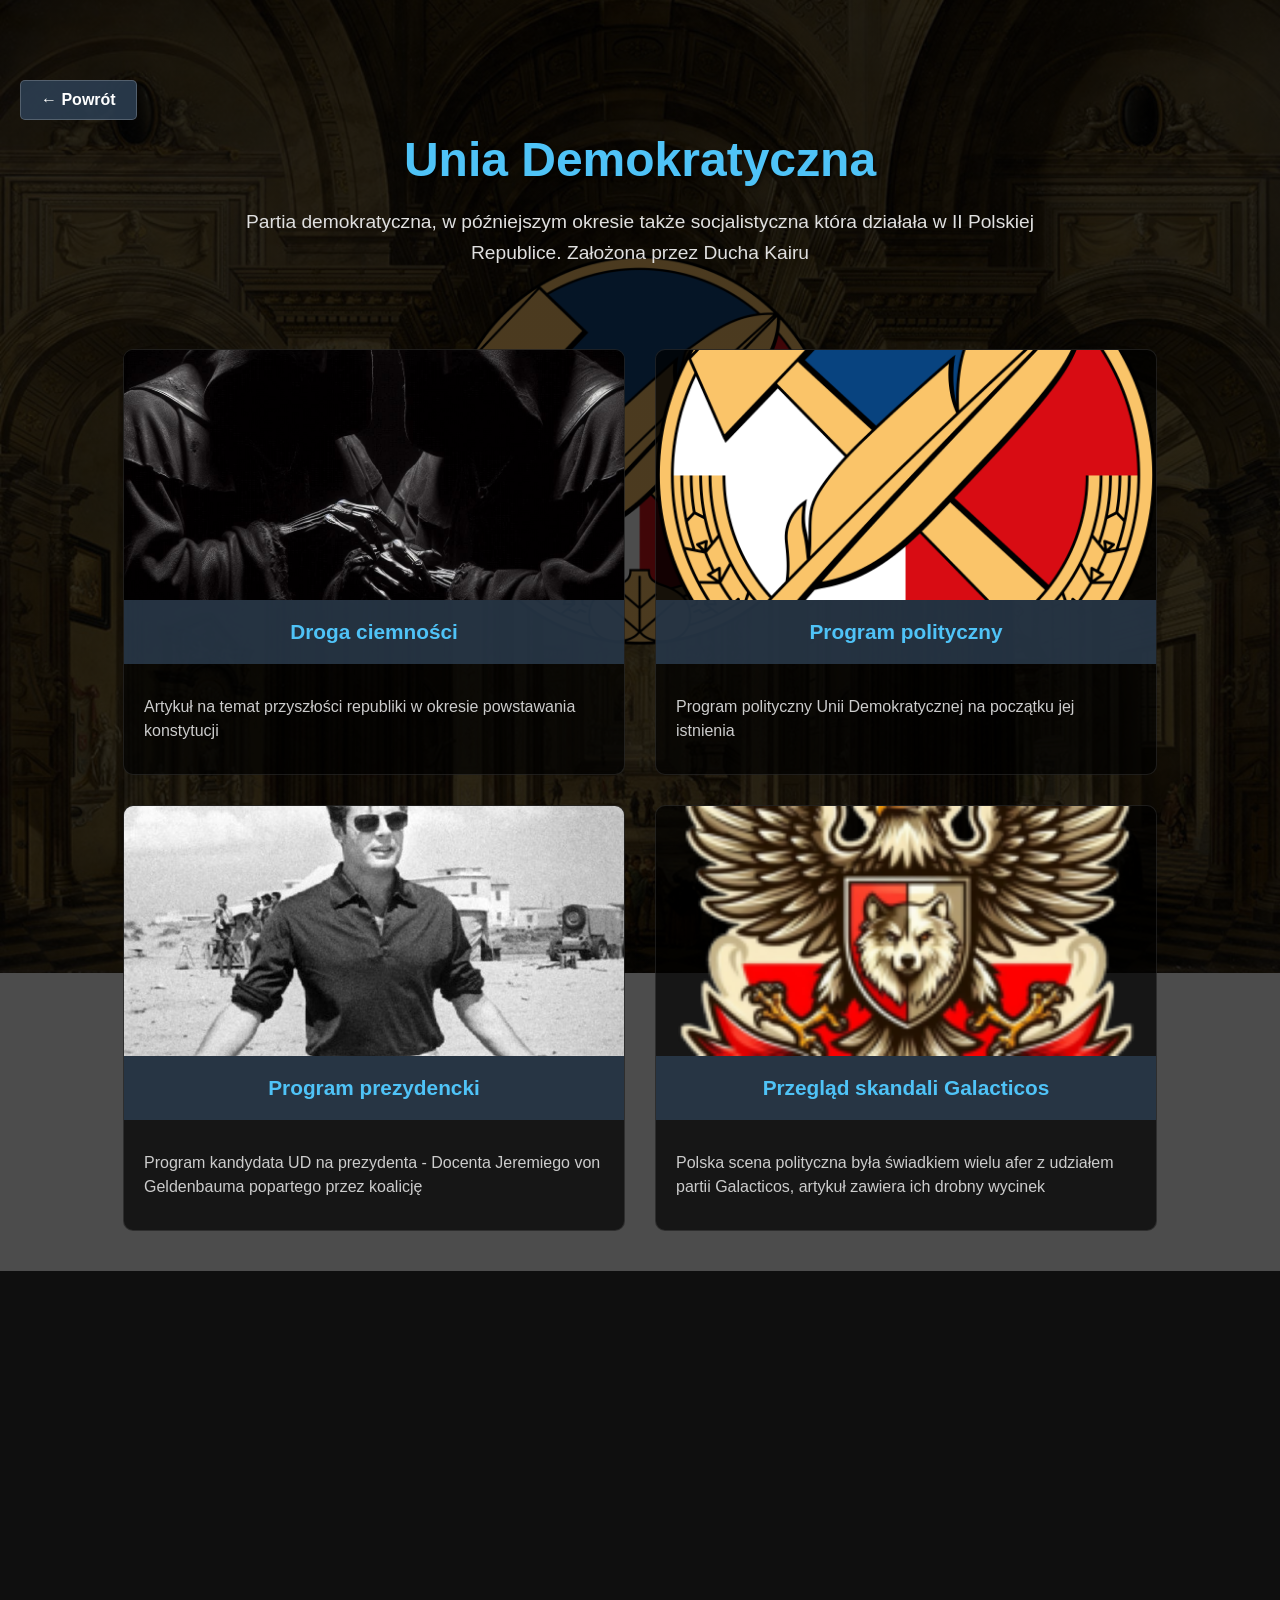
<file: unia/hub_unii.html>
<!DOCTYPE html>
<html lang="pl">
<head>
    <meta charset="UTF-8">
    <meta name="viewport" content="width=device-width, initial-scale=1.0">
    <link rel="stylesheet" href="styles.css">
    <style>
        /* Styl dla hub inspekcji */
        body {
            background: linear-gradient(rgba(0, 0, 0, 0.7), rgba(0, 0, 0, 0.7)), 
                        url('images/ud_tlo.png') no-repeat center center fixed;
            background-size: cover;
            color: white;
            min-height: 100vh;
        }
        
        .top-bar {
            background-color: rgba(44, 62, 80, 0.9);
            backdrop-filter: blur(10px);
        }
        
        main {
            padding-top: 60px;
        }
        
        .hub-header {
            text-align: center;
            padding: 40px 20px;
            margin-bottom: 40px;
        }
        
        .hub-header h1 {
            font-size: 3em;
            margin-bottom: 20px;
            color: #4fc3f7;
            text-shadow: 2px 2px 4px rgba(0, 0, 0, 0.5);
        }
        
        .hub-header p {
            font-size: 1.2em;
            max-width: 800px;
            margin: 0 auto;
            color: #e0e0e0;
            line-height: 1.6;
        }
        
        .hub-grid {
            display: flex;
            flex-wrap: wrap;
            justify-content: center;
            gap: 30px;
            padding: 0 20px 40px;
            max-width: 1200px;
            margin: 0 auto;
        }
        
        .hub-item {
            width: calc(50% - 15px);
            max-width: 500px;
            background-color: rgba(0, 0, 0, 0.7);
            border-radius: 10px;
            overflow: hidden;
            transition: transform 0.3s ease, box-shadow 0.3s ease;
            border: 1px solid rgba(255, 255, 255, 0.1);
        }
        
        .hub-item:hover {
            transform: translateY(-10px);
            box-shadow: 0 10px 25px rgba(0, 0, 0, 0.5);
            border-color: rgba(79, 195, 247, 0.3);
        }
        
        .hub-item a {
            display: block;
            text-decoration: none;
            color: inherit;
        }
        
        .hub-item img {
            width: 100%;
            height: 250px;
            object-fit: cover;
            display: block;
        }
        
        .hub-item figcaption {
            padding: 20px;
            text-align: center;
            font-size: 1.3em;
            font-weight: bold;
            background-color: rgba(44, 62, 80, 0.8);
            color: #4fc3f7;
        }
        
        .hub-item p {
            padding: 15px 20px;
            color: #ccc;
            line-height: 1.5;
            font-size: 1em;
        }
        
        /* Specjalne style dla "Utajniono" */
        .secret-text {
            color: #ff6b6b !important;
            font-style: italic;
            font-weight: bold;
            background-color: rgba(50, 0, 0, 0.7) !important;
            border: 1px solid rgba(255, 0, 0, 0.3);
            animation: secretPulse 1.5s infinite;
        }
        
        @keyframes secretPulse {
            0% { opacity: 0.6; }
            50% { opacity: 1; }
            100% { opacity: 0.6; }
        }
        
        .back-button {
            position: fixed;
            top: 80px;
            left: 20px;
            z-index: 1001;
            background-color: rgba(44, 62, 80, 0.9);
            color: white;
            padding: 10px 20px;
            border-radius: 5px;
            text-decoration: none;
            font-weight: bold;
            transition: background-color 0.3s ease;
            border: 1px solid rgba(255, 255, 255, 0.2);
        }
        
        .back-button:hover {
            background-color: rgba(44, 62, 80, 1);
        }
        
        footer {
            background-color: rgba(44, 62, 80, 0.9);
            backdrop-filter: blur(5px);
            border-top: 1px solid rgba(255, 255, 255, 0.1);
            position: sticky;
            bottom: 0;
            width: 100%;
        }
        
        /* Responsywność */
        @media (max-width: 768px) {
            .hub-item {
                width: 100%;
                max-width: 400px;
            }
            
            .hub-header h1 {
                font-size: 2.2em;
            }
            
            .hub-header p {
                font-size: 1em;
            }
            
            .back-button {
                position: absolute;
                top: 70px;
                left: 10px;
                padding: 8px 15px;
                font-size: 0.9em;
            }
        }
        
        @media (max-width: 480px) {
            .hub-header h1 {
                font-size: 1.8em;
            }
            
            .hub-item figcaption {
                font-size: 1.1em;
                padding: 15px;
            }
            
            .hub-item p {
                padding: 10px 15px;
                font-size: 0.9em;
            }
            
            .hub-item img {
                height: 200px;
            }
        }
    </style>
</head>
<body>
    <!-- Przycisk powrotu -->
    <a href="../index.html" class="back-button">← Powrót</a>
    

    
    <main>
        <div class="hub-header">
            <h1>Unia Demokratyczna</h1>
            <p>Partia demokratyczna, w późniejszym okresie także socjalistyczna która działała w II Polskiej Republice. Założona przez Ducha Kairu</p>
        </div>
        
        <div class="hub-grid">
            <div class="hub-item">
                <a href="droga_ciemnosci.html">
                    <img src="images/spisek.png" alt="St. Josephinie">
                    <figcaption>Droga ciemności</figcaption>
                    <p>Artykuł na temat przyszłości republiki w okresie powstawania konstytucji</p>
                </a>
            </div>
            
            <div class="hub-item">
                <a href="program_polityczny.html">
                    <img src="images/ud_logo.png" alt="Program polityczny">
                    <figcaption>Program polityczny</figcaption>
                    <p>Program polityczny Unii Demokratycznej na początku jej istnienia</p>
                </a>
            </div>
            
            <div class="hub-item">
                <a href="#baza">
                    <img src="images/Docent.jpg" alt="Baza Danych">
                    <figcaption>Program prezydencki</figcaption>
                    <p>Program kandydata UD na prezydenta - Docenta Jeremiego von Geldenbauma popartego przez koalicję</p>
                </a>
            </div>
            <div class="hub-item">
                <a href="skandale.html">
                    <img src="images/galacticos.png" alt="Baza Danych">
                    <figcaption>Przegląd skandali Galacticos</figcaption>
                    <p>Polska scena polityczna była świadkiem wielu afer z udziałem partii Galacticos, artykuł zawiera ich drobny wycinek</p>
                </a>
            </div>
            

        </div>
        
        <!-- Sekcje dla poszczególnych hub-itemów -->
        <section id="josephinie" style="padding: 60px; background-color: rgba(0, 0, 0, 0.8);">
        </section>

        
        <!-- Dodaj pozostałe sekcje... -->
    </main>

</body>
</html>
</file>
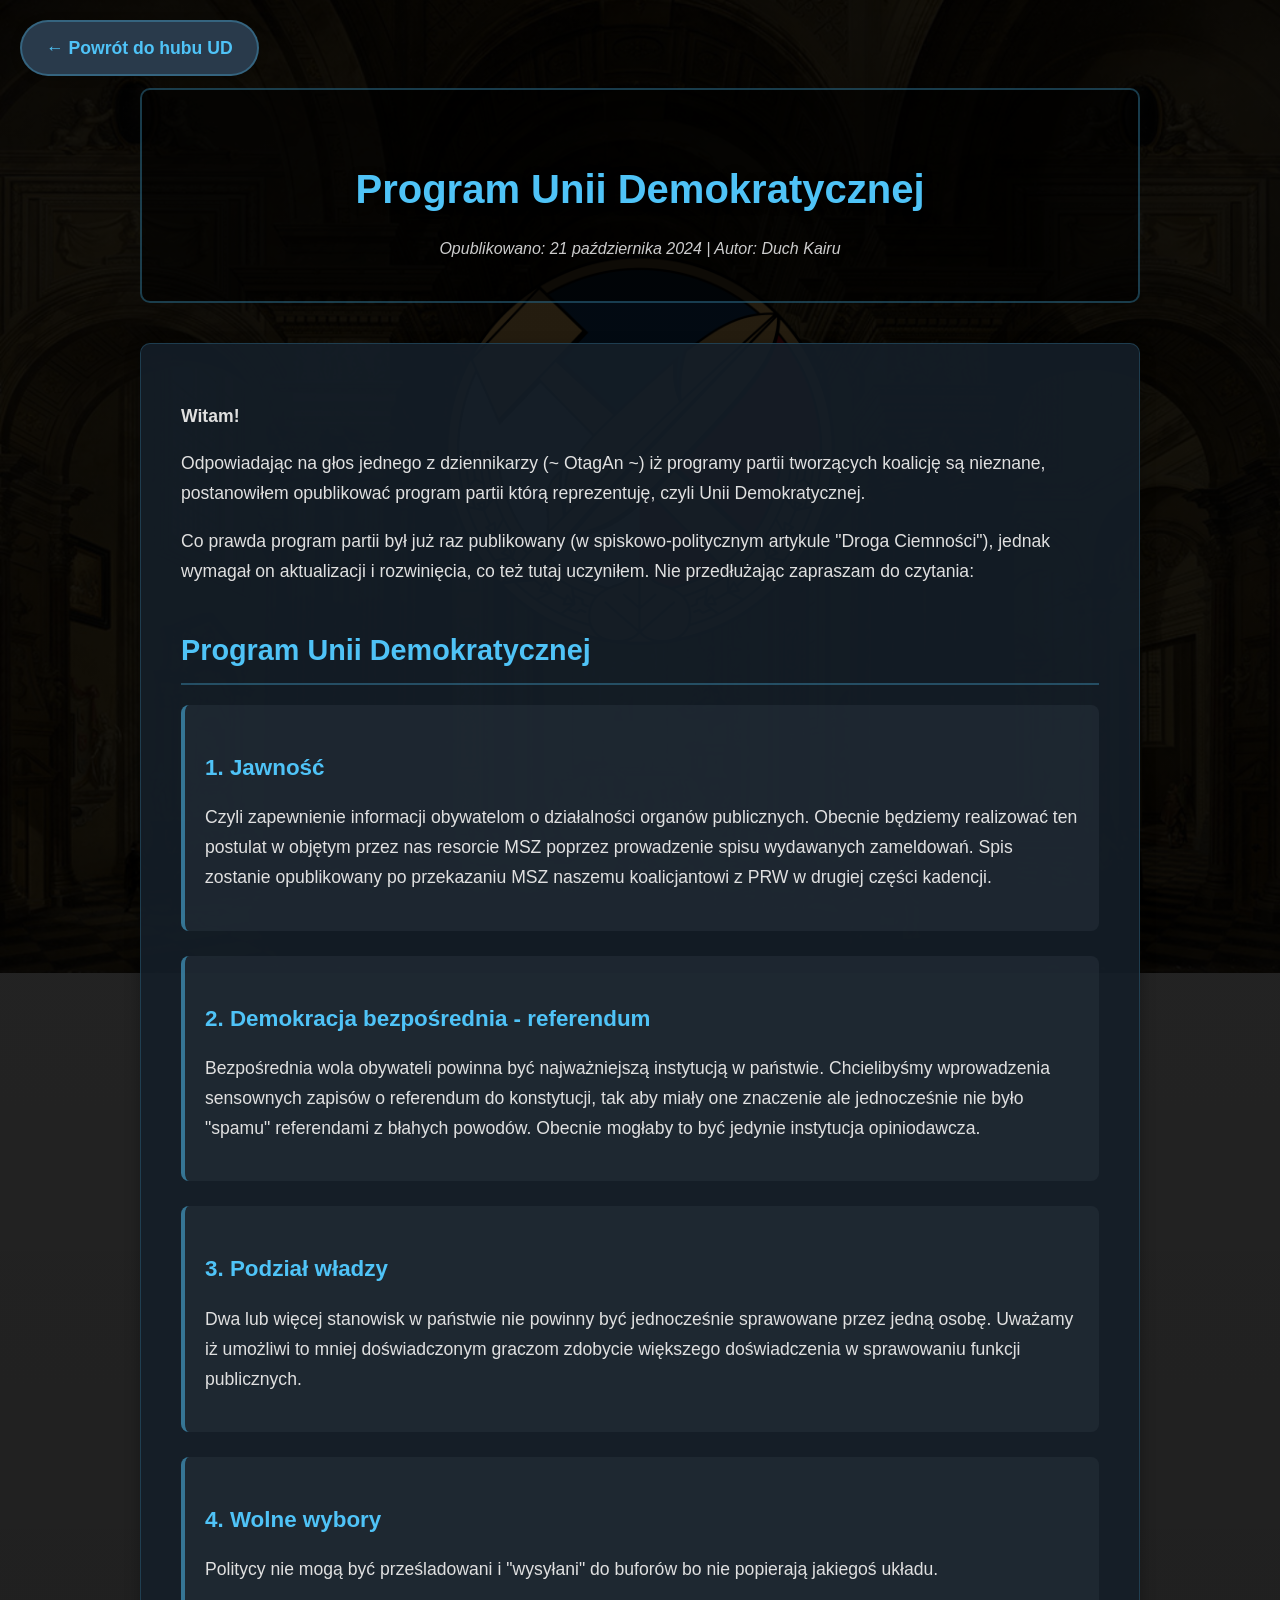
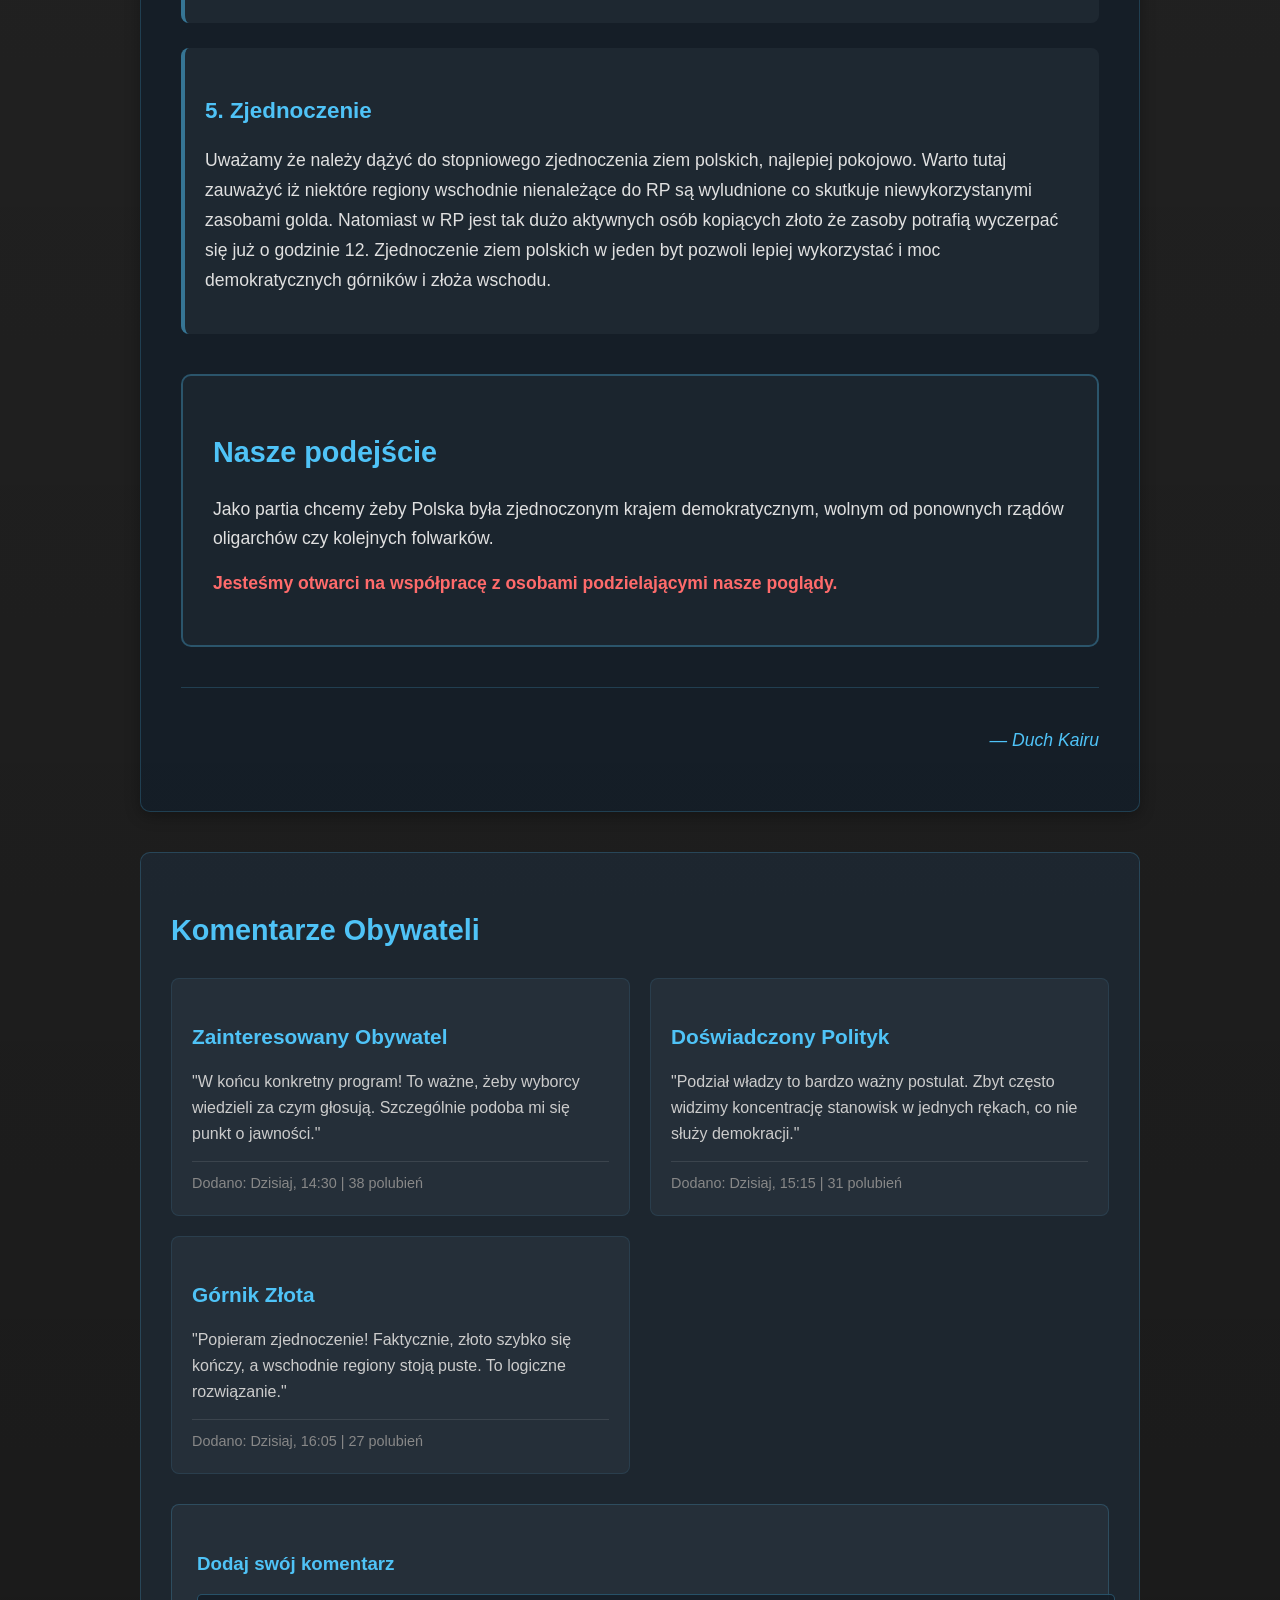
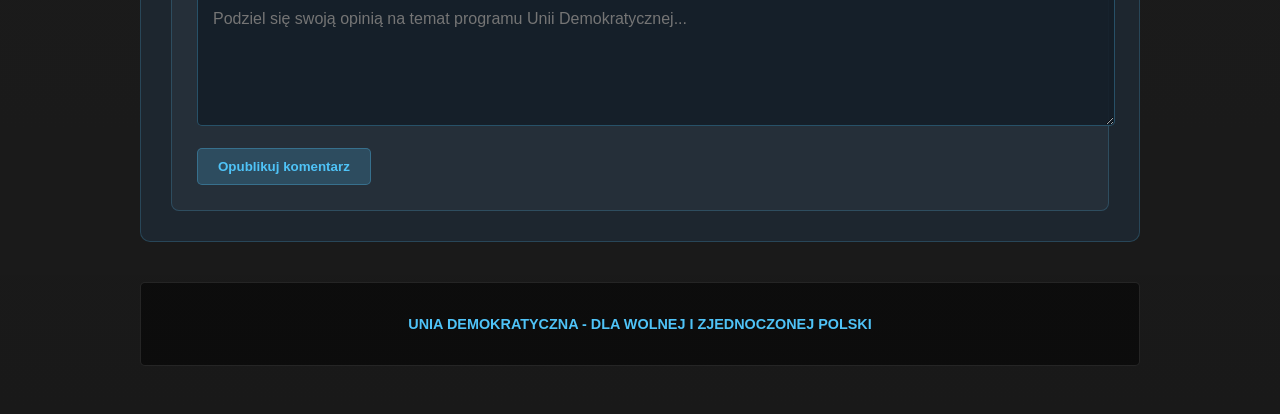
<file: unia/program_polityczny.html>
<!DOCTYPE html>
<html lang="pl">
<head>
    <meta charset="UTF-8">
    <meta name="viewport" content="width=device-width, initial-scale=1.0">
    <title>Program Unii Demokratycznej - Serwis Informacyjny</title>
    <style>
        /* Styl dla strony artykułu */
        body {
            background: 
                linear-gradient(rgba(0, 0, 0, 0.85), rgba(0, 0, 0, 0.9)),
                url('images/ud_tlo.png') no-repeat center center fixed;
            background-size: cover;
            color: white;
            min-height: 100vh;
            font-family: Arial, sans-serif;
            line-height: 1.6;
        }
        
        .top-bar {
            background-color: rgba(44, 62, 80, 0.95);
            backdrop-filter: blur(8px);
            border-bottom: 2px solid rgba(79, 195, 247, 0.3);
        }
        
        main {
            padding-top: 60px;
            max-width: 1000px;
            margin: 0 auto;
            padding: 80px 20px 40px;
        }
        
        .back-button {
            position: fixed;
            top: 20px;
            left: 20px;
            z-index: 1001;
            background-color: rgba(44, 62, 80, 0.95);
            color: #4fc3f7;
            padding: 12px 24px;
            border-radius: 30px;
            text-decoration: none;
            font-weight: bold;
            transition: all 0.3s ease;
            border: 2px solid rgba(79, 195, 247, 0.3);
            box-shadow: 0 2px 10px rgba(0, 0, 0, 0.3);
            font-size: 1.1em;
        }
        
        .back-button:hover {
            background-color: rgba(79, 195, 247, 0.2);
            transform: translateX(-5px);
            border-color: rgba(79, 195, 247, 0.6);
            color: #fff;
        }
        
        .article-header {
            text-align: center;
            padding: 40px 20px;
            margin-bottom: 40px;
            background-color: rgba(0, 0, 0, 0.6);
            border-radius: 10px;
            border: 2px solid rgba(79, 195, 247, 0.3);
        }
        
        .article-header h1 {
            font-size: 2.5em;
            margin-bottom: 15px;
            color: #4fc3f7;
            text-shadow: 0 2px 10px rgba(0, 0, 0, 0.7);
        }
        
        .article-header .subtitle {
            font-size: 1.2em;
            color: #e0e0e0;
            opacity: 0.9;
        }
        
        .article-header .date {
            font-size: 1em;
            color: #ccc;
            margin-top: 10px;
            font-style: italic;
        }
        
        .article-content {
            background-color: rgba(20, 30, 40, 0.9);
            border-radius: 10px;
            padding: 40px;
            margin-bottom: 40px;
            border: 1px solid rgba(79, 195, 247, 0.2);
            box-shadow: 0 4px 15px rgba(0, 0, 0, 0.3);
        }
        
        .article-section {
            margin-bottom: 40px;
        }
        
        .article-section h2 {
            color: #4fc3f7;
            border-bottom: 2px solid rgba(79, 195, 247, 0.3);
            padding-bottom: 10px;
            margin-bottom: 20px;
            font-size: 1.8em;
        }
        
        .article-section h3 {
            color: #4fc3f7;
            margin: 25px 0 10px 0;
            font-size: 1.4em;
        }
        
        .article-text {
            color: #e0e0e0;
            font-size: 1.1em;
            line-height: 1.7;
        }
        
        .program-item {
            margin-bottom: 25px;
            padding: 20px;
            background-color: rgba(40, 50, 60, 0.5);
            border-radius: 8px;
            border-left: 4px solid rgba(79, 195, 247, 0.5);
        }
        
        .program-item h3 {
            color: #4fc3f7;
            margin-bottom: 15px;
        }
        
        .program-number {
            display: inline-block;
            background-color: rgba(79, 195, 247, 0.2);
            color: #4fc3f7;
            padding: 5px 12px;
            border-radius: 20px;
            margin-right: 10px;
            font-weight: bold;
            border: 1px solid rgba(79, 195, 247, 0.3);
        }
        
        .quote {
            font-style: italic;
            color: #ff9999;
            padding: 15px;
            background-color: rgba(50, 0, 0, 0.3);
            border-radius: 5px;
            margin: 15px 0;
            border-left: 3px solid rgba(255, 0, 0, 0.5);
        }
        
        .important {
            color: #ff6b6b;
            font-weight: bold;
        }
        
        .link {
            color: #4fc3f7;
            text-decoration: none;
            border-bottom: 1px dashed rgba(79, 195, 247, 0.5);
        }
        
        .link:hover {
            color: #fff;
            border-bottom: 1px solid rgba(79, 195, 247, 0.8);
        }
        
        /* Sekcja komentarzy */
        .comments-section {
            background-color: rgba(30, 40, 50, 0.9);
            border-radius: 10px;
            padding: 30px;
            margin: 40px 0;
            border: 1px solid rgba(79, 195, 247, 0.2);
        }
        
        .comments-section h2 {
            color: #4fc3f7;
            margin-bottom: 25px;
            font-size: 1.8em;
        }
        
        .comments-list {
            display: grid;
            grid-template-columns: repeat(auto-fit, minmax(300px, 1fr));
            gap: 20px;
        }
        
        .comment-item {
            background-color: rgba(40, 50, 60, 0.8);
            padding: 20px;
            border-radius: 8px;
            border: 1px solid rgba(79, 195, 247, 0.1);
            transition: all 0.3s ease;
        }
        
        .comment-item:hover {
            transform: translateY(-5px);
            border-color: rgba(79, 195, 247, 0.3);
            background-color: rgba(50, 60, 70, 0.9);
            box-shadow: 0 5px 15px rgba(0, 0, 0, 0.3);
        }
        
        .comment-item h3 {
            color: #4fc3f7;
            margin-bottom: 10px;
            font-size: 1.3em;
        }
        
        .comment-item p {
            color: #ccc;
            font-size: 1em;
            margin-bottom: 15px;
        }
        
        .comment-meta {
            font-size: 0.9em;
            color: #888;
            margin-top: 10px;
            padding-top: 10px;
            border-top: 1px solid rgba(255, 255, 255, 0.1);
        }
        
        .add-comment {
            background-color: rgba(40, 50, 60, 0.8);
            padding: 25px;
            border-radius: 8px;
            margin-top: 30px;
            border: 1px solid rgba(79, 195, 247, 0.2);
        }
        
        .add-comment h3 {
            color: #4fc3f7;
            margin-bottom: 15px;
        }
        
        .add-comment textarea {
            width: 100%;
            background-color: rgba(20, 30, 40, 0.9);
            border: 1px solid rgba(79, 195, 247, 0.3);
            border-radius: 5px;
            color: #fff;
            padding: 15px;
            font-family: Arial, sans-serif;
            font-size: 1em;
            resize: vertical;
            min-height: 100px;
        }
        
        .add-comment button {
            background-color: rgba(79, 195, 247, 0.2);
            color: #4fc3f7;
            padding: 10px 20px;
            border-radius: 5px;
            border: 1px solid rgba(79, 195, 247, 0.3);
            font-weight: bold;
            cursor: pointer;
            transition: all 0.3s ease;
            margin-top: 15px;
        }
        
        .add-comment button:hover {
            background-color: rgba(79, 195, 247, 0.4);
            color: #fff;
        }
        
        /* Podsumowanie */
        .conclusion {
            background-color: rgba(30, 40, 50, 0.7);
            border-radius: 10px;
            padding: 30px;
            margin: 40px 0;
            border: 2px solid rgba(79, 195, 247, 0.3);
        }
        
        .conclusion h2 {
            color: #4fc3f7;
            margin-bottom: 20px;
            font-size: 1.8em;
        }
        
        .conclusion p {
            color: #e0e0e0;
            font-size: 1.1em;
            line-height: 1.6;
        }
        
        .author-signature {
            text-align: right;
            margin-top: 40px;
            padding-top: 20px;
            border-top: 1px solid rgba(79, 195, 247, 0.2);
            color: #4fc3f7;
            font-style: italic;
            font-size: 1.1em;
        }
        
        .program-point {
            margin: 20px 0;
            padding: 15px;
            background-color: rgba(30, 40, 50, 0.5);
            border-radius: 5px;
            border-left: 3px solid rgba(79, 195, 247, 0.5);
        }
        
        .program-point h4 {
            color: #4fc3f7;
            margin-bottom: 10px;
            font-size: 1.2em;
        }
        
        /* Responsywność */
        @media (max-width: 768px) {
            main {
                padding: 70px 15px 30px;
            }
            
            .article-header h1 {
                font-size: 2em;
            }
            
            .article-content {
                padding: 25px;
            }
            
            .article-section h2 {
                font-size: 1.6em;
            }
            
            .comments-list {
                grid-template-columns: 1fr;
            }
            
            .back-button {
                position: absolute;
                top: 20px;
                left: 10px;
                padding: 10px 20px;
                font-size: 1em;
            }
        }
        
        @media (max-width: 480px) {
            .article-header h1 {
                font-size: 1.7em;
            }
            
            .article-header .subtitle {
                font-size: 1em;
            }
            
            .article-content {
                padding: 20px;
            }
            
            .article-text {
                font-size: 1em;
            }
            
            .program-item {
                padding: 15px;
            }
        }
    </style>
</head>
<body>
    <!-- Przycisk powrotu -->
    <a href="hub_unii.html" class="back-button">← Powrót do hubu UD</a>
    
    <main>
        <div class="article-header">
            <h1>Program Unii Demokratycznej</h1>
            <div class="date">Opublikowano: 21 października 2024 | Autor: Duch Kairu</div>
        </div>
        
        <div class="article-content">
            <div class="article-section">
                <div class="article-text">
                    <p><strong>Witam!</strong></p>
                    <p>Odpowiadając na głos jednego z dziennikarzy (~ OtagAn ~) iż programy partii tworzących koalicję są nieznane, postanowiłem opublikować program partii którą reprezentuję, czyli Unii Demokratycznej.</p>
                    <p>Co prawda program partii był już raz publikowany (w spiskowo-politycznym artykule "Droga Ciemności"), jednak wymagał on aktualizacji i rozwinięcia, co też tutaj uczyniłem. Nie przedłużając zapraszam do czytania:</p>
                </div>
            </div>
            
            <div class="article-section">
                <h2>Program Unii Demokratycznej</h2>
                
                <div class="program-item">
                    <h3>1. Jawność</h3>
                    <div class="article-text">
                        <p>Czyli zapewnienie informacji obywatelom o działalności organów publicznych. Obecnie będziemy realizować ten postulat w objętym przez nas resorcie MSZ poprzez prowadzenie spisu wydawanych zameldowań. Spis zostanie opublikowany po przekazaniu MSZ naszemu koalicjantowi z PRW w drugiej części kadencji.</p>
                    </div>
                </div>
                
                <div class="program-item">
                    <h3>2. Demokracja bezpośrednia - referendum</h3>
                    <div class="article-text">
                        <p>Bezpośrednia wola obywateli powinna być najważniejszą instytucją w państwie. Chcielibyśmy wprowadzenia sensownych zapisów o referendum do konstytucji, tak aby miały one znaczenie ale jednocześnie nie było "spamu" referendami z błahych powodów. Obecnie mogłaby to być jedynie instytucja opiniodawcza.</p>
                    </div>
                </div>
                
                <div class="program-item">
                    <h3>3. Podział władzy</h3>
                    <div class="article-text">
                        <p>Dwa lub więcej stanowisk w państwie nie powinny być jednocześnie sprawowane przez jedną osobę. Uważamy iż umożliwi to mniej doświadczonym graczom zdobycie większego doświadczenia w sprawowaniu funkcji publicznych.</p>
                    </div>
                </div>
                
                <div class="program-item">
                    <h3>4. Wolne wybory</h3>
                    <div class="article-text">
                        <p>Politycy nie mogą być prześladowani i "wysyłani" do buforów bo nie popierają jakiegoś układu.</p>
                    </div>
                </div>
                
                <div class="program-item">
                    <h3>5. Zjednoczenie</h3>
                    <div class="article-text">
                        <p>Uważamy że należy dążyć do stopniowego zjednoczenia ziem polskich, najlepiej pokojowo. Warto tutaj zauważyć iż niektóre regiony wschodnie nienależące do RP są wyludnione co skutkuje niewykorzystanymi zasobami golda. Natomiast w RP jest tak dużo aktywnych osób kopiących złoto że zasoby potrafią wyczerpać się już o godzinie 12. Zjednoczenie ziem polskich w jeden byt pozwoli lepiej wykorzystać i moc demokratycznych górników i złoża wschodu.</p>
                    </div>
                </div>
            </div>
            
            <div class="conclusion">
                <h2>Nasze podejście</h2>
                <p>Jako partia chcemy żeby Polska była zjednoczonym krajem demokratycznym, wolnym od ponownych rządów oligarchów czy kolejnych folwarków.</p>
                <p><span class="important">Jesteśmy otwarci na współpracę z osobami podzielającymi nasze poglądy.</span></p>
            </div>
            
            <div class="author-signature">
                <p>— Duch Kairu</p>
            </div>
        </div>
        
        <!-- Sekcja komentarzy -->
        <div class="comments-section">
            <h2>Komentarze Obywateli</h2>
            <div class="comments-list">
                <div class="comment-item">
                    <h3>Zainteresowany Obywatel</h3>
                    <p>"W końcu konkretny program! To ważne, żeby wyborcy wiedzieli za czym głosują. Szczególnie podoba mi się punkt o jawności."</p>
                    <div class="comment-meta">Dodano: Dzisiaj, 14:30 | 38 polubień</div>
                </div>
                
                <div class="comment-item">
                    <h3>Doświadczony Polityk</h3>
                    <p>"Podział władzy to bardzo ważny postulat. Zbyt często widzimy koncentrację stanowisk w jednych rękach, co nie służy demokracji."</p>
                    <div class="comment-meta">Dodano: Dzisiaj, 15:15 | 31 polubień</div>
                </div>
                
                <div class="comment-item">
                    <h3>Górnik Złota</h3>
                    <p>"Popieram zjednoczenie! Faktycznie, złoto szybko się kończy, a wschodnie regiony stoją puste. To logiczne rozwiązanie."</p>
                    <div class="comment-meta">Dodano: Dzisiaj, 16:05 | 27 polubień</div>
                </div>
            </div>
            
            <div class="add-comment">
                <h3>Dodaj swój komentarz</h3>
                <textarea placeholder="Podziel się swoją opinią na temat programu Unii Demokratycznej..."></textarea>
                <button type="button">Opublikuj komentarz</button>
            </div>
        </div>
        
        <!-- Informacja o serwisie -->
        <div style="text-align: center; margin-top: 40px; padding: 15px; background-color: rgba(0, 0, 0, 0.5); border-radius: 5px; border: 1px solid rgba(255, 255, 255, 0.1);">
            <p style="color: #4fc3f7; font-weight: bold; font-size: 0.9em;">
                 UNIA DEMOKRATYCZNA - DLA WOLNEJ I ZJEDNOCZONEJ POLSKI<br>
            </p>
        </div>
    </main>
    
</body>
</html>
</file>
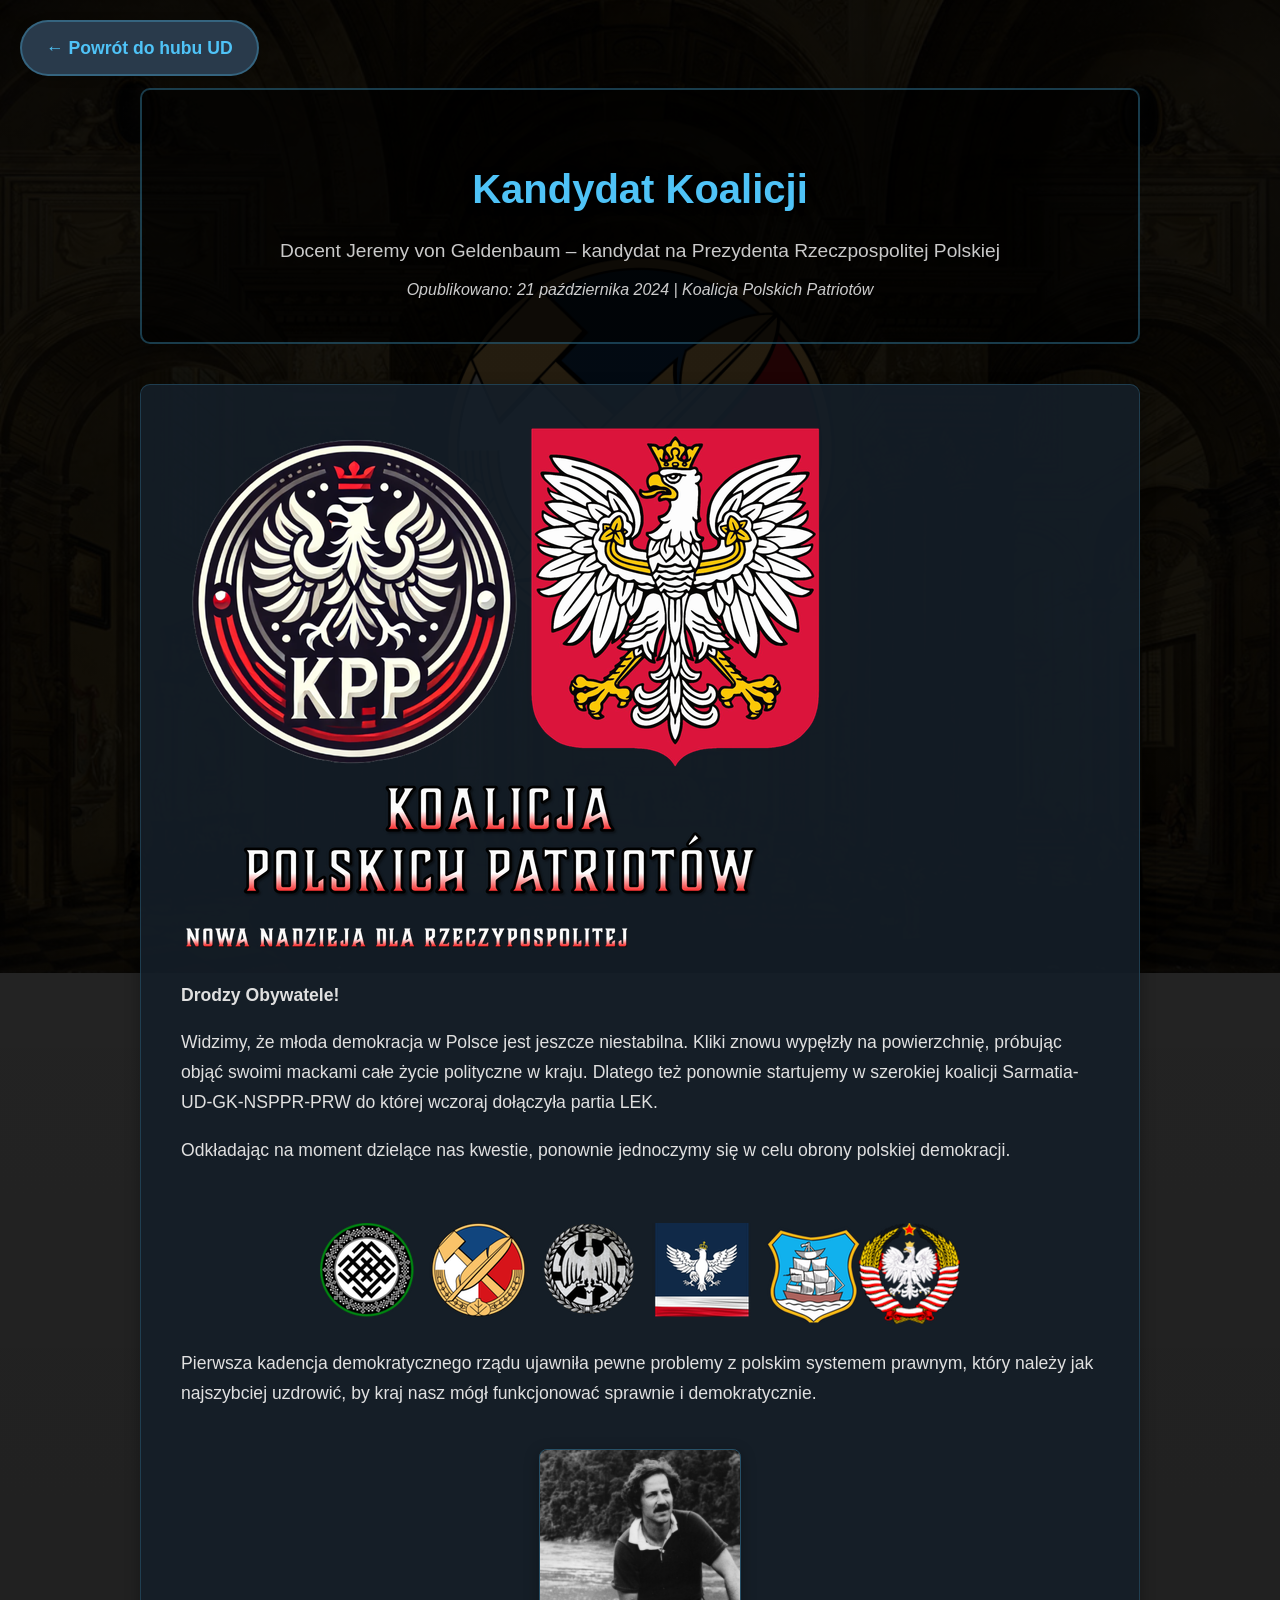
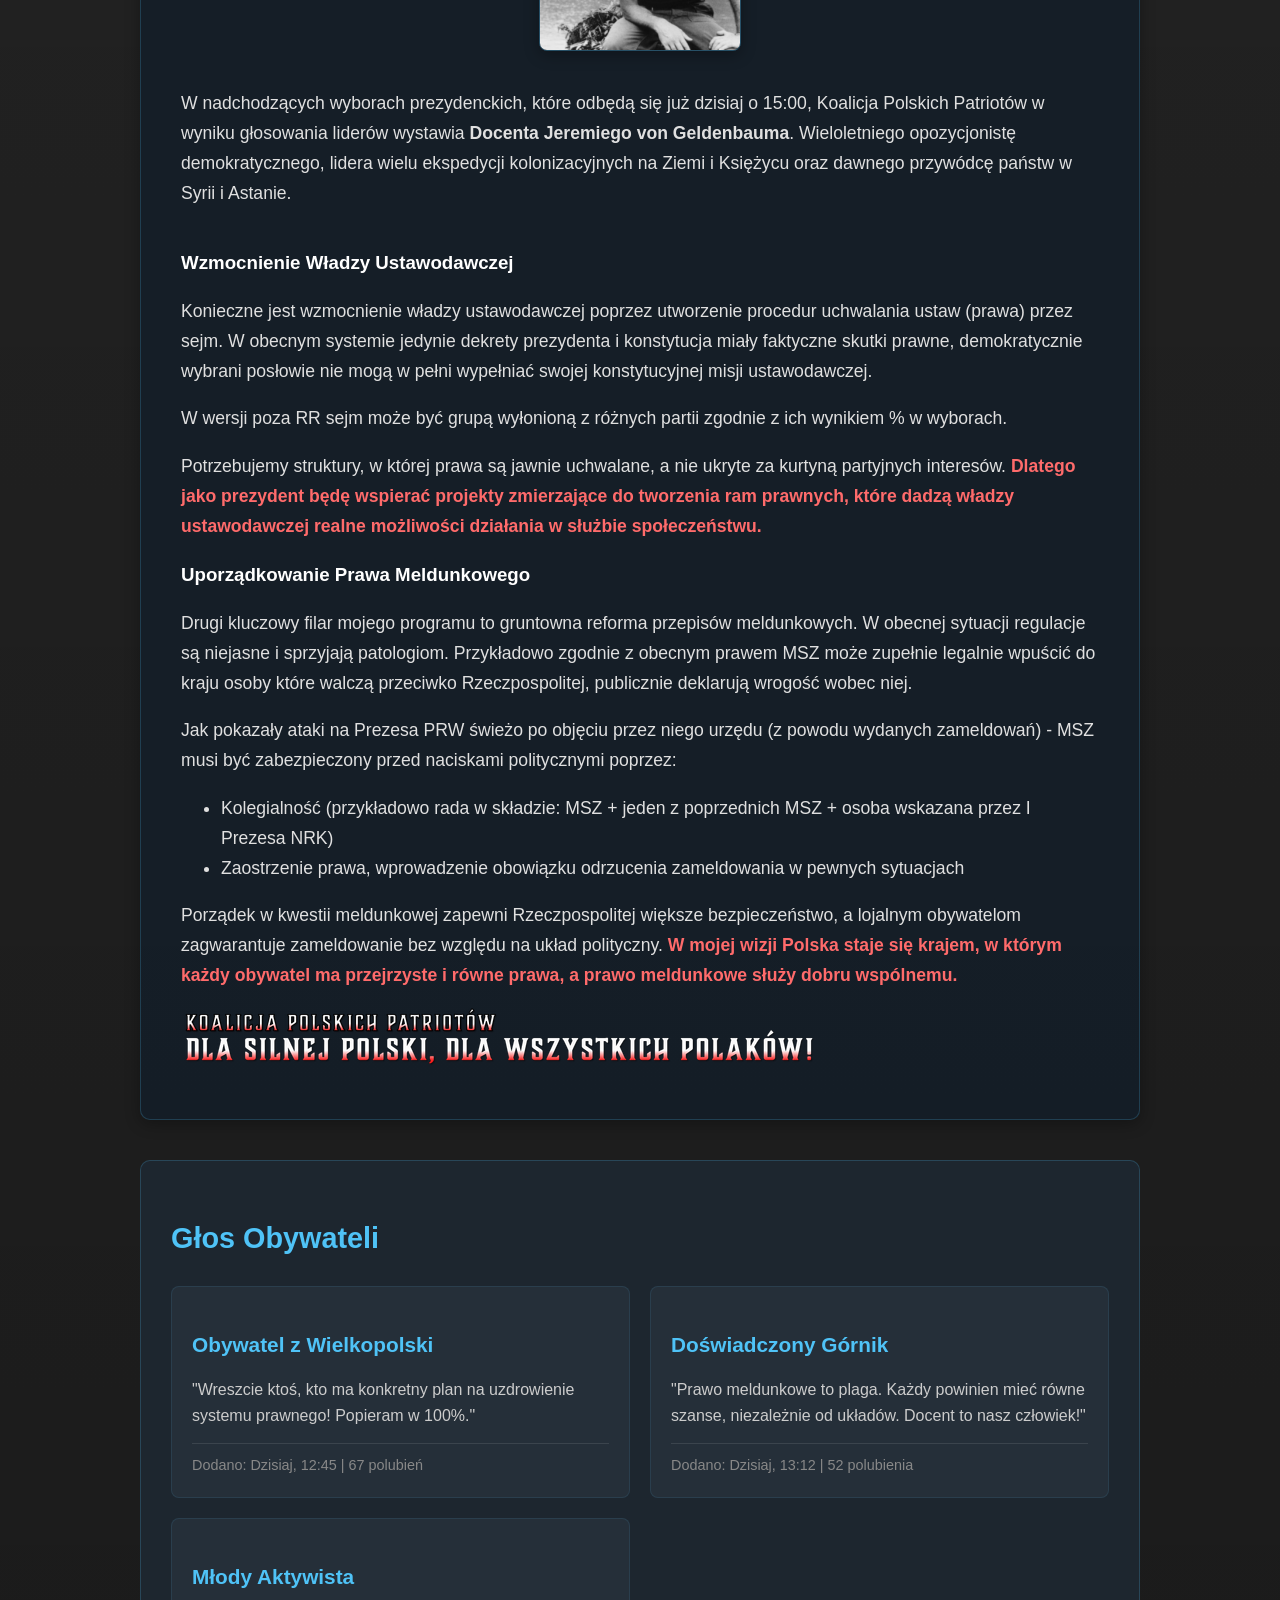
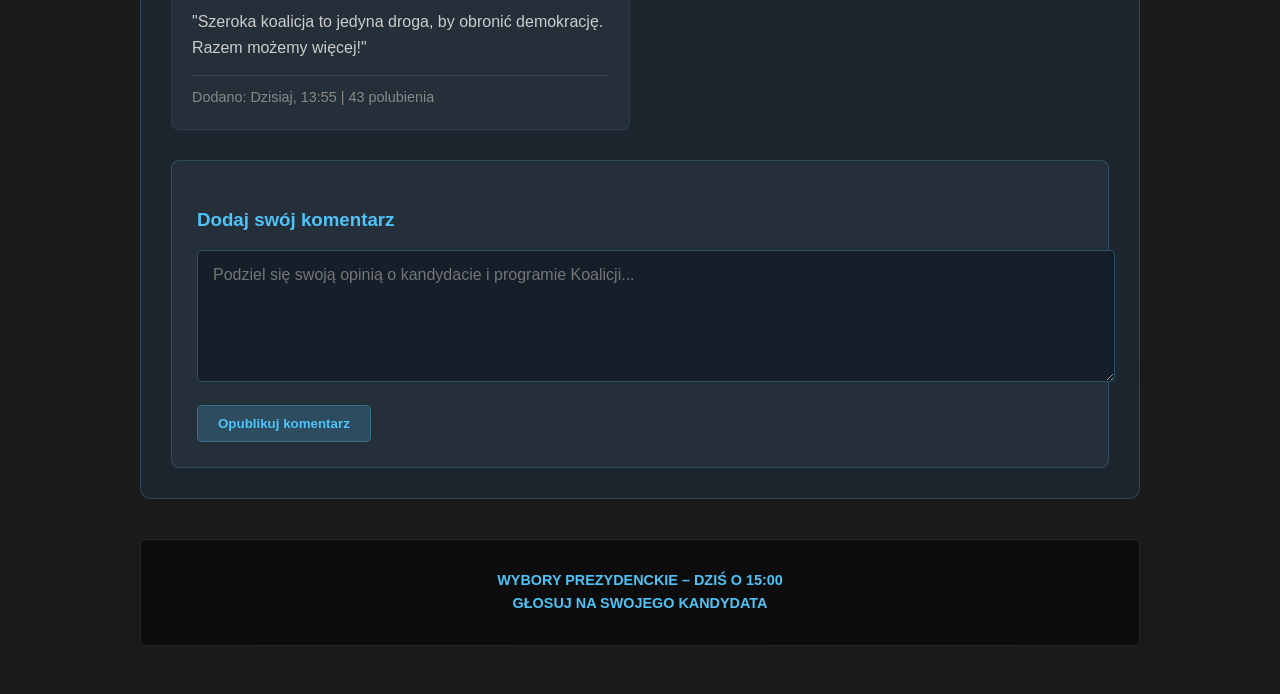
<file: unia/program_prezydencki.html>
<!DOCTYPE html>
<html lang="pl">
<head>
    <meta charset="UTF-8">
    <meta name="viewport" content="width=device-width, initial-scale=1.0">
    <title>Kandydat Koalicji - Serwis Informacyjny</title>
    <style>
        /* Styl dla strony artykułu */
        body {
            background: 
                linear-gradient(rgba(0, 0, 0, 0.85), rgba(0, 0, 0, 0.9)),
                url('images/ud_tlo.png') no-repeat center center fixed;
            background-size: cover;
            color: white;
            min-height: 100vh;
            font-family: Arial, sans-serif;
            line-height: 1.6;
        }
        
        .top-bar {
            background-color: rgba(44, 62, 80, 0.95);
            backdrop-filter: blur(8px);
            border-bottom: 2px solid rgba(79, 195, 247, 0.3);
        }
        
        main {
            padding-top: 60px;
            max-width: 1000px;
            margin: 0 auto;
            padding: 80px 20px 40px;
        }
        
        .back-button {
            position: fixed;
            top: 20px;
            left: 20px;
            z-index: 1001;
            background-color: rgba(44, 62, 80, 0.95);
            color: #4fc3f7;
            padding: 12px 24px;
            border-radius: 30px;
            text-decoration: none;
            font-weight: bold;
            transition: all 0.3s ease;
            border: 2px solid rgba(79, 195, 247, 0.3);
            box-shadow: 0 2px 10px rgba(0, 0, 0, 0.3);
            font-size: 1.1em;
        }
        
        .back-button:hover {
            background-color: rgba(79, 195, 247, 0.2);
            transform: translateX(-5px);
            border-color: rgba(79, 195, 247, 0.6);
            color: #fff;
        }
        
        .article-header {
            text-align: center;
            padding: 40px 20px;
            margin-bottom: 40px;
            background-color: rgba(0, 0, 0, 0.6);
            border-radius: 10px;
            border: 2px solid rgba(79, 195, 247, 0.3);
        }
        
        .article-header h1 {
            font-size: 2.5em;
            margin-bottom: 15px;
            color: #4fc3f7;
            text-shadow: 0 2px 10px rgba(0, 0, 0, 0.7);
        }
        
        .article-header .subtitle {
            font-size: 1.2em;
            color: #e0e0e0;
            opacity: 0.9;
        }
        
        .article-header .date {
            font-size: 1em;
            color: #ccc;
            margin-top: 10px;
            font-style: italic;
        }
        
        .article-content {
            background-color: rgba(20, 30, 40, 0.9);
            border-radius: 10px;
            padding: 40px;
            margin-bottom: 40px;
            border: 1px solid rgba(79, 195, 247, 0.2);
            box-shadow: 0 4px 15px rgba(0, 0, 0, 0.3);
        }
        
        .article-section {
            margin-bottom: 40px;
        }
        
        .article-section h2 {
            color: #4fc3f7;
            border-bottom: 2px solid rgba(79, 195, 247, 0.3);
            padding-bottom: 10px;
            margin-bottom: 20px;
            font-size: 1.8em;
        }
        
        .article-section h3 {
            color: #4fc3f7;
            margin: 25px 0 10px 0;
            font-size: 1.4em;
        }
        
        .article-text {
            color: #e0e0e0;
            font-size: 1.1em;
            line-height: 1.7;
        }
        
        /* Styl dla obrazów w treści */
        .content-image {
            margin: 30px 0;
            text-align: center;
        }
        
        .content-image img {
            max-width: 100%;
            border-radius: 8px;
            border: 1px solid rgba(79, 195, 247, 0.3);
            box-shadow: 0 4px 15px rgba(0, 0, 0, 0.3);
        }
        
        .content-image-left {
            float: left;
            margin: 0 45px 40px 0;
            max-width: 55%;

        }
        
        .content-image-right {
            float: right;
            margin: 0 0 20px 25px;
            max-width: 45%;
            border-radius: 8px;
            border: 1px solid rgba(79, 195, 247, 0.3);
            box-shadow: 0 4px 15px rgba(0, 0, 0, 0.3);
        }
        
        /* Kontener dla dwóch obrazów obok siebie */
        .image-row {
            display: flex;
            flex-wrap: wrap;
            gap: 20px;
            justify-content: center;
            margin: 30px 0;
        }
        
        .image-row .image-item {
            flex: 1;
            min-width: 200px;
            text-align: center;
        }
        
        .image-row .image-item img {
            max-width: 100%;
            border-radius: 8px;
            border: 1px solid rgba(79, 195, 247, 0.3);
            box-shadow: 0 4px 15px rgba(0, 0, 0, 0.3);
        }
        
        /* Clearfix dla tekstu z obrazami */
        .clearfix::after {
            content: "";
            clear: both;
            display: table;
        }
        
        .program-point {
            margin: 25px 0;
            padding: 20px;
            background-color: rgba(30, 40, 50, 0.5);
            border-radius: 8px;
            border-left: 4px solid #4fc3f7;
        }
        
        .program-point h3 {
            color: #4fc3f7;
            margin-bottom: 15px;
            font-size: 1.4em;
        }
        
        .quote {
            font-style: italic;
            color: #ff9999;
            padding: 15px;
            background-color: rgba(50, 0, 0, 0.3);
            border-radius: 5px;
            margin: 15px 0;
            border-left: 3px solid rgba(255, 0, 0, 0.5);
        }
        
        .important {
            color: #ff6b6b;
            font-weight: bold;
        }
        
        .coalition-list {
            display: flex;
            flex-wrap: wrap;
            justify-content: center;
            gap: 10px;
            margin: 20px 0;
        }
        
        .coalition-tag {
            background-color: rgba(79, 195, 247, 0.2);
            border: 1px solid rgba(79, 195, 247, 0.5);
            border-radius: 20px;
            padding: 5px 15px;
            font-weight: bold;
            color: #4fc3f7;
        }
        
        .author-signature {
            text-align: right;
            margin-top: 40px;
            padding-top: 20px;
            border-top: 1px solid rgba(79, 195, 247, 0.2);
            color: #4fc3f7;
            font-style: italic;
            font-size: 1.1em;
        }
        
        /* Sekcja komentarzy */
        .comments-section {
            background-color: rgba(30, 40, 50, 0.9);
            border-radius: 10px;
            padding: 30px;
            margin: 40px 0;
            border: 1px solid rgba(79, 195, 247, 0.2);
        }
        
        .comments-section h2 {
            color: #4fc3f7;
            margin-bottom: 25px;
            font-size: 1.8em;
        }
        
        .comments-list {
            display: grid;
            grid-template-columns: repeat(auto-fit, minmax(300px, 1fr));
            gap: 20px;
        }
        
        .comment-item {
            background-color: rgba(40, 50, 60, 0.8);
            padding: 20px;
            border-radius: 8px;
            border: 1px solid rgba(79, 195, 247, 0.1);
            transition: all 0.3s ease;
        }
        
        .comment-item:hover {
            transform: translateY(-5px);
            border-color: rgba(79, 195, 247, 0.3);
            background-color: rgba(50, 60, 70, 0.9);
            box-shadow: 0 5px 15px rgba(0, 0, 0, 0.3);
        }
        
        .comment-item h3 {
            color: #4fc3f7;
            margin-bottom: 10px;
            font-size: 1.3em;
        }
        
        .comment-item p {
            color: #ccc;
            font-size: 1em;
            margin-bottom: 15px;
        }
        
        .comment-meta {
            font-size: 0.9em;
            color: #888;
            margin-top: 10px;
            padding-top: 10px;
            border-top: 1px solid rgba(255, 255, 255, 0.1);
        }
        
        .add-comment {
            background-color: rgba(40, 50, 60, 0.8);
            padding: 25px;
            border-radius: 8px;
            margin-top: 30px;
            border: 1px solid rgba(79, 195, 247, 0.2);
        }
        
        .add-comment h3 {
            color: #4fc3f7;
            margin-bottom: 15px;
        }
        
        .add-comment textarea {
            width: 100%;
            background-color: rgba(20, 30, 40, 0.9);
            border: 1px solid rgba(79, 195, 247, 0.3);
            border-radius: 5px;
            color: #fff;
            padding: 15px;
            font-family: Arial, sans-serif;
            font-size: 1em;
            resize: vertical;
            min-height: 100px;
        }
        
        .add-comment button {
            background-color: rgba(79, 195, 247, 0.2);
            color: #4fc3f7;
            padding: 10px 20px;
            border-radius: 5px;
            border: 1px solid rgba(79, 195, 247, 0.3);
            font-weight: bold;
            cursor: pointer;
            transition: all 0.3s ease;
            margin-top: 15px;
        }
        
        .add-comment button:hover {
            background-color: rgba(79, 195, 247, 0.4);
            color: #fff;
        }
        
        @media (max-width: 768px) {
            main {
                padding: 70px 15px 30px;
            }
            
            .article-header h1 {
                font-size: 2em;
            }
            
            .article-content {
                padding: 25px;
            }
            
            .content-image-left, .content-image-right {
                float: none;
                display: block;
                margin: 20px auto;
                max-width: 90%;
            }
            
            .back-button {
                position: absolute;
                top: 20px;
                left: 10px;
                padding: 10px 20px;
                font-size: 1em;
            }
        }
        
        @media (max-width: 480px) {
            .article-header h1 {
                font-size: 1.7em;
            }
            
            .article-content {
                padding: 20px;
            }
            
            .article-text {
                font-size: 1em;
            }
        }
    </style>
</head>
<body>
    <!-- Przycisk powrotu -->
    <a href="hub_unii.html" class="back-button">← Powrót do hubu UD</a>
    
    <main>
        <div class="article-header">
            <h1>Kandydat Koalicji</h1>
            <div class="subtitle">Docent Jeremy von Geldenbaum – kandydat na Prezydenta Rzeczpospolitej Polskiej</div>
            <div class="date">Opublikowano: 21 października 2024 | Koalicja Polskich Patriotów</div>
        </div>
        
        <div class="article-content">
            <!-- Wstęp z dwoma obrazami: 34.png i 5.png obok siebie -->

                <div class="image-item">
                    <img src="images/34.png" alt="Obywatele">
                </div>
                <div class="image-item">
                    <img src="images/5.png" alt="Walka o demokrację">
                </div>

            
            <div class="article-section clearfix">
                <div class="article-text">
                    <p><strong>Drodzy Obywatele!</strong></p>
                    <p>Widzimy, że młoda demokracja w Polsce jest jeszcze niestabilna. Kliki znowu wypęłzły na powierzchnię, próbując objąć swoimi mackami całe życie polityczne w kraju. Dlatego też ponownie startujemy w szerokiej koalicji Sarmatia-UD-GK-NSPPR-PRW do której wczoraj dołączyła partia LEK.</p>
                    <p>Odkładając na moment dzielące nas kwestie, ponownie jednoczymy się w celu obrony polskiej demokracji.</p>
                </div>
            </div>
            
            <!-- Logo koalicji (logotyp koalicji) -->

               <center> <img src="images/loga.png" alt="Logo Koalicji Polskich Patriotów"> </center>

            
            <!-- Problemy z systemem prawnym -->
            <div class="article-section">
                <div class="article-text">
                    <p>Pierwsza kadencja demokratycznego rządu ujawniła pewne problemy z polskim systemem prawnym, który należy jak najszybciej uzdrowić, by kraj nasz mógł funkcjonować sprawnie i demokratycznie.</p>
                </div>
            </div>
            
            <!-- Zdjęcie kandydata (Doc.png) -->
            <div class="content-image">
                <img src="images/Doc.png" alt="Docent Jeremy von Geldenbaum">
            </div>
            
            <!-- Ogłoszenie kandydatury -->
            <div class="article-section">
                <div class="article-text">
                    <p>W nadchodzących wyborach prezydenckich, które odbędą się już dzisiaj o 15:00, Koalicja Polskich Patriotów w wyniku głosowania liderów wystawia <strong>Docenta Jeremiego von Geldenbauma</strong>. Wieloletniego opozycjonistę demokratycznego, lidera wielu ekspedycji kolonizacyjnych na Ziemi i Księżycu oraz dawnego przywódcę państw w Syrii i Astanie.</p>
                </div>
            </div>
            
            <!-- Program: Wzmocnienie Władzy Ustawodawczej -->

                <h3>Wzmocnienie Władzy Ustawodawczej</h3>
                <div class="article-text">
                    <p>Konieczne jest wzmocnienie władzy ustawodawczej poprzez utworzenie procedur uchwalania ustaw (prawa) przez sejm. W obecnym systemie jedynie dekrety prezydenta i konstytucja miały faktyczne skutki prawne, demokratycznie wybrani posłowie nie mogą w pełni wypełniać swojej konstytucyjnej misji ustawodawczej.</p>
                    <p>W wersji poza RR sejm może być grupą wyłonioną z różnych partii zgodnie z ich wynikiem % w wyborach.</p>
                    <p>Potrzebujemy struktury, w której prawa są jawnie uchwalane, a nie ukryte za kurtyną partyjnych interesów. <span class="important">Dlatego jako prezydent będę wspierać projekty zmierzające do tworzenia ram prawnych, które dadzą władzy ustawodawczej realne możliwości działania w służbie społeczeństwu.</span></p>
                </div>

            
            <!-- Program: Uporządkowanie Prawa Meldunkowego z obrazem lewy numer 9.png -->

                <h3>Uporządkowanie Prawa Meldunkowego</h3>
                <div class="article-text">
                    <p>Drugi kluczowy filar mojego programu to gruntowna reforma przepisów meldunkowych. W obecnej sytuacji regulacje są niejasne i sprzyjają patologiom. Przykładowo zgodnie z obecnym prawem MSZ może zupełnie legalnie wpuścić do kraju osoby które walczą przeciwko Rzeczpospolitej, publicznie deklarują wrogość wobec niej.</p>
                    <p>Jak pokazały ataki na Prezesa PRW świeżo po objęciu przez niego urzędu (z powodu wydanych zameldowań) - MSZ musi być zabezpieczony przed naciskami politycznymi poprzez:</p>
                    <ul>
                        <li>Kolegialność (przykładowo rada w składzie: MSZ + jeden z poprzednich MSZ + osoba wskazana przez I Prezesa NRK)</li>
                        <li>Zaostrzenie prawa, wprowadzenie obowiązku odrzucenia zameldowania w pewnych sytuacjach</li>
                    </ul>
                    <p>Porządek w kwestii meldunkowej zapewni Rzeczpospolitej większe bezpieczeństwo, a lojalnym obywatelom zagwarantuje zameldowanie bez względu na układ polityczny. <span class="important">W mojej wizji Polska staje się krajem, w którym każdy obywatel ma przejrzyste i równe prawa, a prawo meldunkowe służy dobru wspólnemu.</span></p>
                </div>

            


                                <img src="images/9.png" alt="Prawo meldunkowe">
        </div>
        
        <!-- Sekcja komentarzy -->
        <div class="comments-section">
            <h2>Głos Obywateli</h2>
            <div class="comments-list">
                <div class="comment-item">
                    <h3>Obywatel z Wielkopolski</h3>
                    <p>"Wreszcie ktoś, kto ma konkretny plan na uzdrowienie systemu prawnego! Popieram w 100%."</p>
                    <div class="comment-meta">Dodano: Dzisiaj, 12:45 | 67 polubień</div>
                </div>
                
                <div class="comment-item">
                    <h3>Doświadczony Górnik</h3>
                    <p>"Prawo meldunkowe to plaga. Każdy powinien mieć równe szanse, niezależnie od układów. Docent to nasz człowiek!"</p>
                    <div class="comment-meta">Dodano: Dzisiaj, 13:12 | 52 polubienia</div>
                </div>
                
                <div class="comment-item">
                    <h3>Młody Aktywista</h3>
                    <p>"Szeroka koalicja to jedyna droga, by obronić demokrację. Razem możemy więcej!"</p>
                    <div class="comment-meta">Dodano: Dzisiaj, 13:55 | 43 polubienia</div>
                </div>
            </div>
            
            <div class="add-comment">
                <h3>Dodaj swój komentarz</h3>
                <textarea placeholder="Podziel się swoją opinią o kandydacie i programie Koalicji..."></textarea>
                <button type="button">Opublikuj komentarz</button>
            </div>
        </div>
        
        <!-- Informacja o wyborach -->
        <div style="text-align: center; margin-top: 40px; padding: 15px; background-color: rgba(0, 0, 0, 0.5); border-radius: 5px; border: 1px solid rgba(255, 255, 255, 0.1);">
            <p style="color: #4fc3f7; font-weight: bold; font-size: 0.9em;">
                WYBORY PREZYDENCKIE – DZIŚ O 15:00<br>
                GŁOSUJ NA SWOJEGO KANDYDATA
            </p>
        </div>
    </main>
    
</body>
</html>
</file>
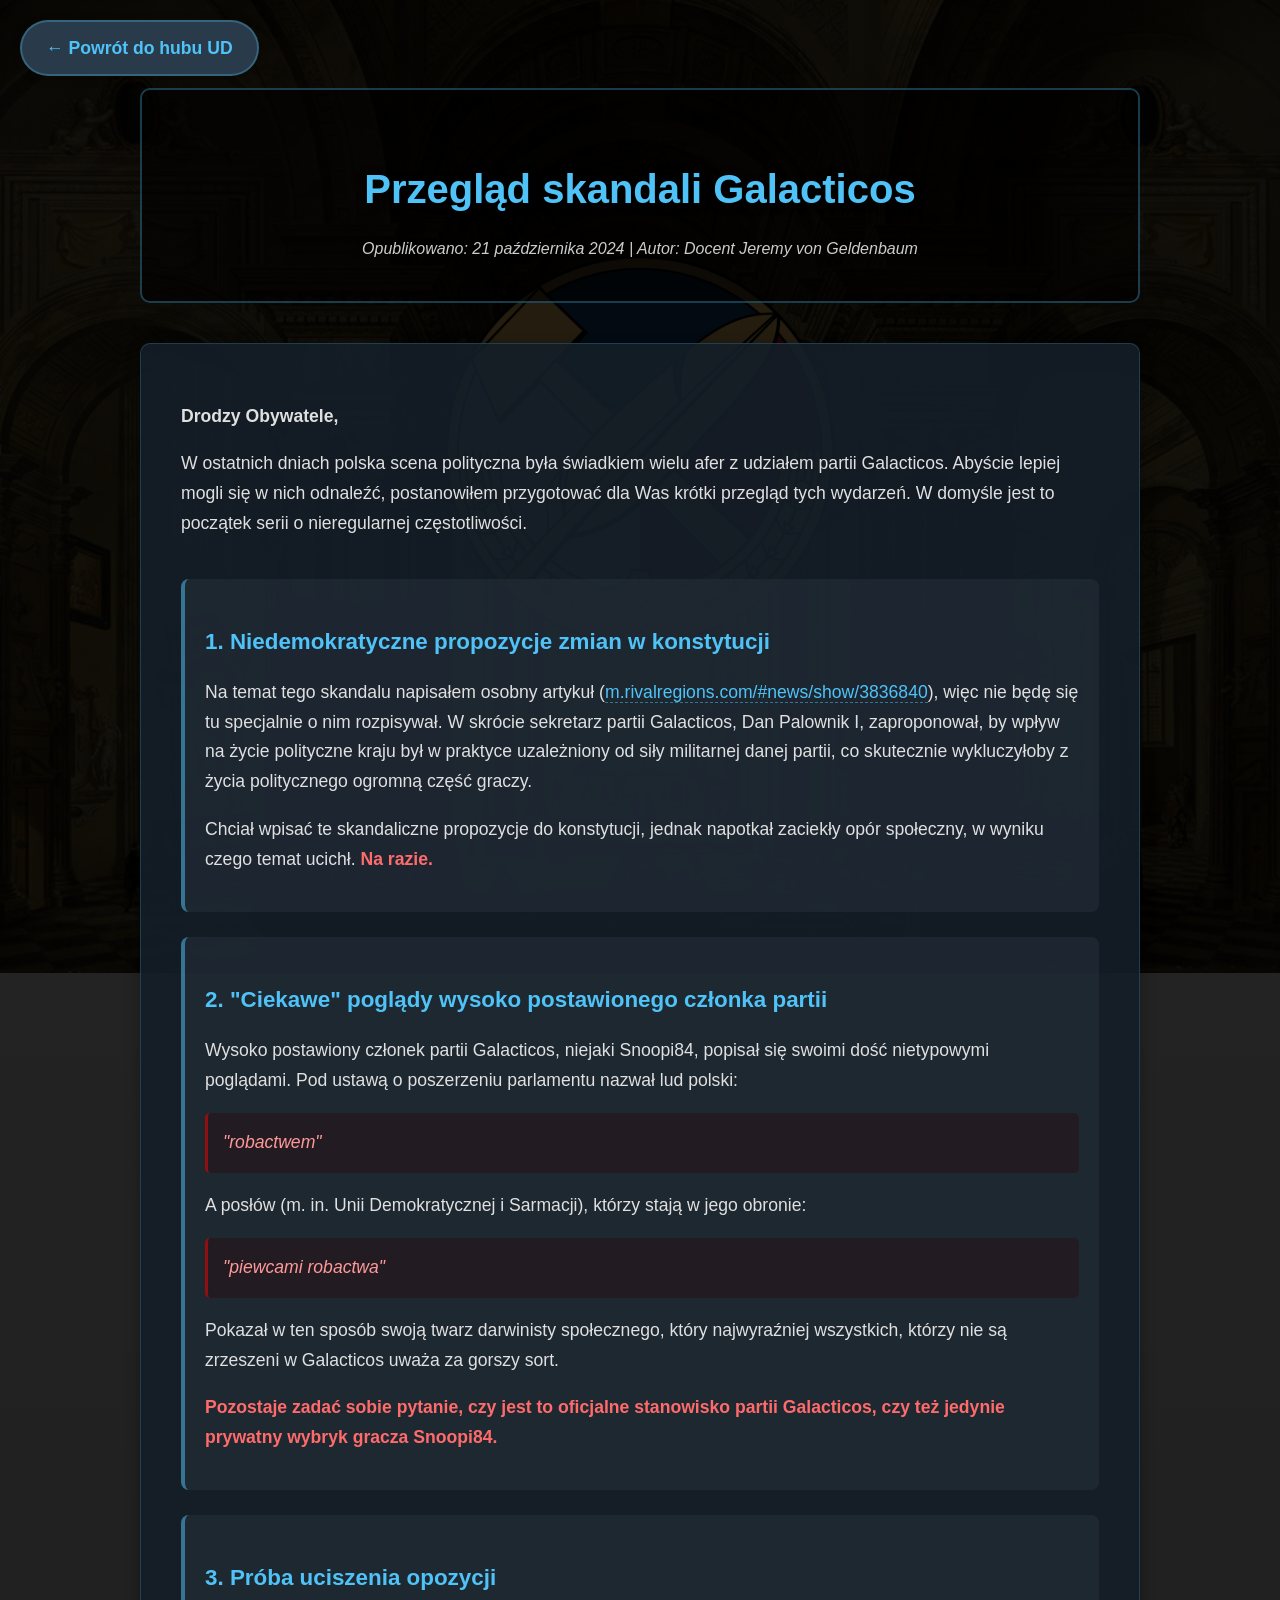
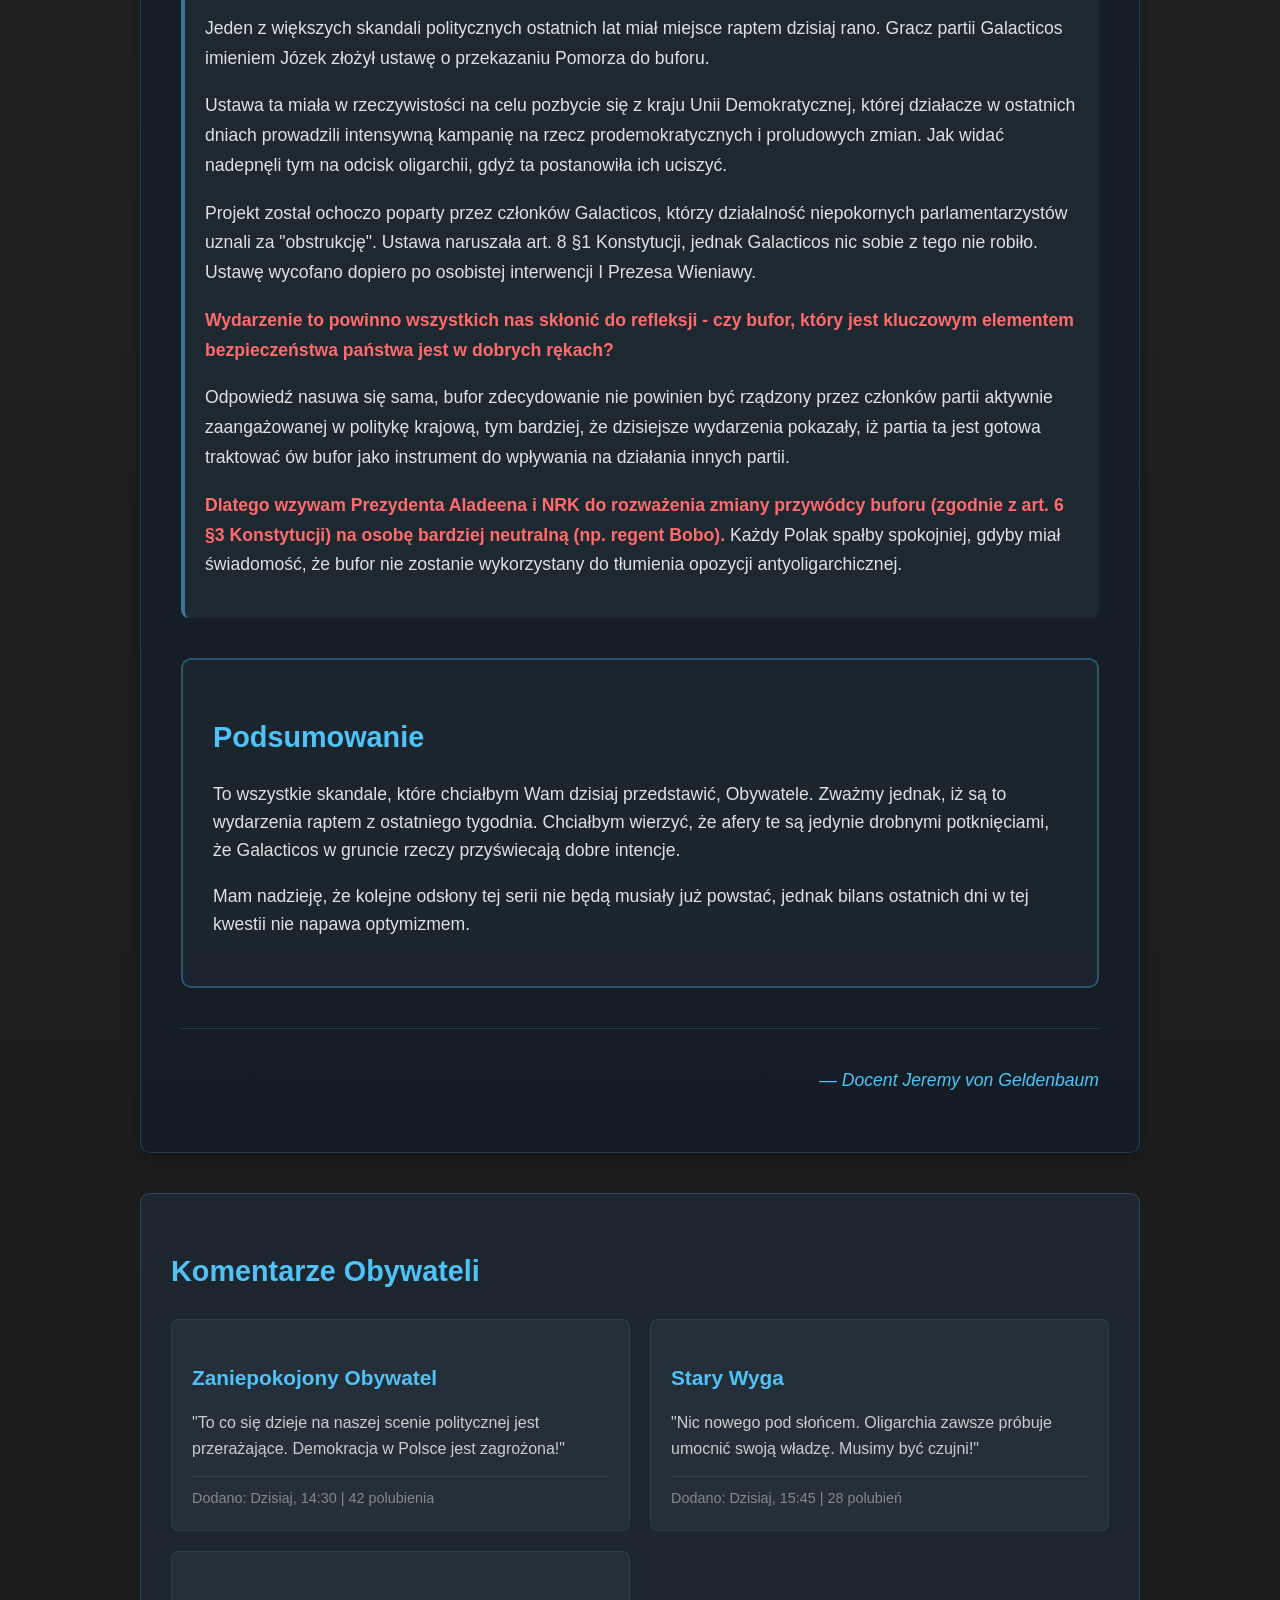
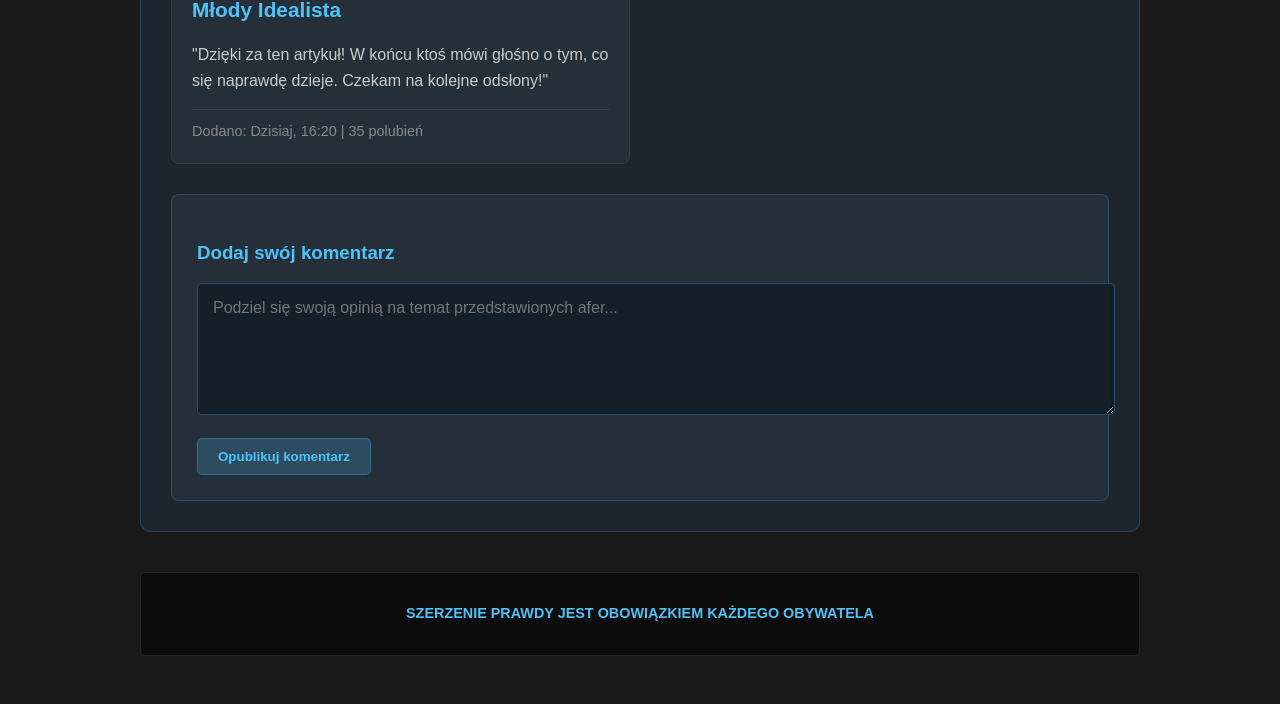
<file: unia/skandale.html>
<!DOCTYPE html>
<html lang="pl">
<head>
    <meta charset="UTF-8">
    <meta name="viewport" content="width=device-width, initial-scale=1.0">
    <title>Przegląd Afer Politycznych - Serwis Informacyjny</title>
    <style>
        /* Styl dla strony artykułu */
        body {
            background: 
                linear-gradient(rgba(0, 0, 0, 0.85), rgba(0, 0, 0, 0.9)),
                url('images/ud_tlo.png') no-repeat center center fixed;
            background-size: cover;
            color: white;
            min-height: 100vh;
            font-family: Arial, sans-serif;
            line-height: 1.6;
        }
        
        .top-bar {
            background-color: rgba(44, 62, 80, 0.95);
            backdrop-filter: blur(8px);
            border-bottom: 2px solid rgba(79, 195, 247, 0.3);
        }
        
        main {
            padding-top: 60px;
            max-width: 1000px;
            margin: 0 auto;
            padding: 80px 20px 40px;
        }
        
        .back-button {
            position: fixed;
            top: 20px;
            left: 20px;
            z-index: 1001;
            background-color: rgba(44, 62, 80, 0.95);
            color: #4fc3f7;
            padding: 12px 24px;
            border-radius: 30px;
            text-decoration: none;
            font-weight: bold;
            transition: all 0.3s ease;
            border: 2px solid rgba(79, 195, 247, 0.3);
            box-shadow: 0 2px 10px rgba(0, 0, 0, 0.3);
            font-size: 1.1em;
        }
        
        .back-button:hover {
            background-color: rgba(79, 195, 247, 0.2);
            transform: translateX(-5px);
            border-color: rgba(79, 195, 247, 0.6);
            color: #fff;
        }
        
        .article-header {
            text-align: center;
            padding: 40px 20px;
            margin-bottom: 40px;
            background-color: rgba(0, 0, 0, 0.6);
            border-radius: 10px;
            border: 2px solid rgba(79, 195, 247, 0.3);
        }
        
        .article-header h1 {
            font-size: 2.5em;
            margin-bottom: 15px;
            color: #4fc3f7;
            text-shadow: 0 2px 10px rgba(0, 0, 0, 0.7);
        }
        
        .article-header .subtitle {
            font-size: 1.2em;
            color: #e0e0e0;
            opacity: 0.9;
        }
        
        .article-header .date {
            font-size: 1em;
            color: #ccc;
            margin-top: 10px;
            font-style: italic;
        }
        
        .article-content {
            background-color: rgba(20, 30, 40, 0.9);
            border-radius: 10px;
            padding: 40px;
            margin-bottom: 40px;
            border: 1px solid rgba(79, 195, 247, 0.2);
            box-shadow: 0 4px 15px rgba(0, 0, 0, 0.3);
        }
        
        .article-section {
            margin-bottom: 40px;
        }
        
        .article-section h2 {
            color: #4fc3f7;
            border-bottom: 2px solid rgba(79, 195, 247, 0.3);
            padding-bottom: 10px;
            margin-bottom: 20px;
            font-size: 1.8em;
        }
        
        .article-section h3 {
            color: #4fc3f7;
            margin: 25px 0 10px 0;
            font-size: 1.4em;
        }
        
        .article-text {
            color: #e0e0e0;
            font-size: 1.1em;
            line-height: 1.7;
        }
        
        .scandal-item {
            margin-bottom: 25px;
            padding: 20px;
            background-color: rgba(40, 50, 60, 0.5);
            border-radius: 8px;
            border-left: 4px solid rgba(79, 195, 247, 0.5);
        }
        
        .scandal-item h3 {
            color: #4fc3f7;
            margin-bottom: 15px;
        }
        
        .scandal-number {
            display: inline-block;
            background-color: rgba(79, 195, 247, 0.2);
            color: #4fc3f7;
            padding: 5px 12px;
            border-radius: 20px;
            margin-right: 10px;
            font-weight: bold;
            border: 1px solid rgba(79, 195, 247, 0.3);
        }
        
        .quote {
            font-style: italic;
            color: #ff9999;
            padding: 15px;
            background-color: rgba(50, 0, 0, 0.3);
            border-radius: 5px;
            margin: 15px 0;
            border-left: 3px solid rgba(255, 0, 0, 0.5);
        }
        
        .important {
            color: #ff6b6b;
            font-weight: bold;
        }
        
        .link {
            color: #4fc3f7;
            text-decoration: none;
            border-bottom: 1px dashed rgba(79, 195, 247, 0.5);
        }
        
        .link:hover {
            color: #fff;
            border-bottom: 1px solid rgba(79, 195, 247, 0.8);
        }
        
        /* Sekcja komentarzy */
        .comments-section {
            background-color: rgba(30, 40, 50, 0.9);
            border-radius: 10px;
            padding: 30px;
            margin: 40px 0;
            border: 1px solid rgba(79, 195, 247, 0.2);
        }
        
        .comments-section h2 {
            color: #4fc3f7;
            margin-bottom: 25px;
            font-size: 1.8em;
        }
        
        .comments-list {
            display: grid;
            grid-template-columns: repeat(auto-fit, minmax(300px, 1fr));
            gap: 20px;
        }
        
        .comment-item {
            background-color: rgba(40, 50, 60, 0.8);
            padding: 20px;
            border-radius: 8px;
            border: 1px solid rgba(79, 195, 247, 0.1);
            transition: all 0.3s ease;
        }
        
        .comment-item:hover {
            transform: translateY(-5px);
            border-color: rgba(79, 195, 247, 0.3);
            background-color: rgba(50, 60, 70, 0.9);
            box-shadow: 0 5px 15px rgba(0, 0, 0, 0.3);
        }
        
        .comment-item h3 {
            color: #4fc3f7;
            margin-bottom: 10px;
            font-size: 1.3em;
        }
        
        .comment-item p {
            color: #ccc;
            font-size: 1em;
            margin-bottom: 15px;
        }
        
        .comment-meta {
            font-size: 0.9em;
            color: #888;
            margin-top: 10px;
            padding-top: 10px;
            border-top: 1px solid rgba(255, 255, 255, 0.1);
        }
        
        .add-comment {
            background-color: rgba(40, 50, 60, 0.8);
            padding: 25px;
            border-radius: 8px;
            margin-top: 30px;
            border: 1px solid rgba(79, 195, 247, 0.2);
        }
        
        .add-comment h3 {
            color: #4fc3f7;
            margin-bottom: 15px;
        }
        
        .add-comment textarea {
            width: 100%;
            background-color: rgba(20, 30, 40, 0.9);
            border: 1px solid rgba(79, 195, 247, 0.3);
            border-radius: 5px;
            color: #fff;
            padding: 15px;
            font-family: Arial, sans-serif;
            font-size: 1em;
            resize: vertical;
            min-height: 100px;
        }
        
        .add-comment button {
            background-color: rgba(79, 195, 247, 0.2);
            color: #4fc3f7;
            padding: 10px 20px;
            border-radius: 5px;
            border: 1px solid rgba(79, 195, 247, 0.3);
            font-weight: bold;
            cursor: pointer;
            transition: all 0.3s ease;
            margin-top: 15px;
        }
        
        .add-comment button:hover {
            background-color: rgba(79, 195, 247, 0.4);
            color: #fff;
        }
        
        /* Podsumowanie */
        .conclusion {
            background-color: rgba(30, 40, 50, 0.7);
            border-radius: 10px;
            padding: 30px;
            margin: 40px 0;
            border: 2px solid rgba(79, 195, 247, 0.3);
        }
        
        .conclusion h2 {
            color: #4fc3f7;
            margin-bottom: 20px;
            font-size: 1.8em;
        }
        
        .conclusion p {
            color: #e0e0e0;
            font-size: 1.1em;
            line-height: 1.6;
        }
        
        .author-signature {
            text-align: right;
            margin-top: 40px;
            padding-top: 20px;
            border-top: 1px solid rgba(79, 195, 247, 0.2);
            color: #4fc3f7;
            font-style: italic;
            font-size: 1.1em;
        }
        
        /* Responsywność */
        @media (max-width: 768px) {
            main {
                padding: 70px 15px 30px;
            }
            
            .article-header h1 {
                font-size: 2em;
            }
            
            .article-content {
                padding: 25px;
            }
            
            .article-section h2 {
                font-size: 1.6em;
            }
            
            .comments-list {
                grid-template-columns: 1fr;
            }
            
            .back-button {
                position: absolute;
                top: 20px;
                left: 10px;
                padding: 10px 20px;
                font-size: 1em;
            }
        }
        
        @media (max-width: 480px) {
            .article-header h1 {
                font-size: 1.7em;
            }
            
            .article-header .subtitle {
                font-size: 1em;
            }
            
            .article-content {
                padding: 20px;
            }
            
            .article-text {
                font-size: 1em;
            }
            
            .scandal-item {
                padding: 15px;
            }
        }
    </style>
</head>
<body>
    <!-- Przycisk powrotu -->
    <a href="hub_unii.html" class="back-button">← Powrót do hubu UD</a>
    
    <main>
        <div class="article-header">
            <h1>Przegląd skandali Galacticos</h1>
            <div class="date">Opublikowano: 21 października 2024 | Autor: Docent Jeremy von Geldenbaum</div>
        </div>
        
        <div class="article-content">
            <div class="article-section">
                <div class="article-text">
                    <p><strong>Drodzy Obywatele,</strong></p>
                    <p>W ostatnich dniach polska scena polityczna była świadkiem wielu afer z udziałem partii Galacticos. Abyście lepiej mogli się w nich odnaleźć, postanowiłem przygotować dla Was krótki przegląd tych wydarzeń. W domyśle jest to początek serii o nieregularnej częstotliwości.</p>
                </div>
            </div>
            
            <div class="article-section">
                
                <div class="scandal-item">
                    <h3>1. Niedemokratyczne propozycje zmian w konstytucji</h3>
                    <div class="article-text">
                        <p>Na temat tego skandalu napisałem osobny artykuł (<a href="m.rivalregions.com/#news/show/3836840" class="link" target="_blank">m.rivalregions.com/#news/show/3836840</a>), więc nie będę się tu specjalnie o nim rozpisywał. W skrócie sekretarz partii Galacticos, Dan Palownik I, zaproponował, by wpływ na życie polityczne kraju był w praktyce uzależniony od siły militarnej danej partii, co skutecznie wykluczyłoby z życia politycznego ogromną część graczy.</p>
                        <p>Chciał wpisać te skandaliczne propozycje do konstytucji, jednak napotkał zaciekły opór społeczny, w wyniku czego temat ucichł. <span class="important">Na razie.</span></p>
                    </div>
                </div>
                
                <div class="scandal-item">
                    <h3>2. "Ciekawe" poglądy wysoko postawionego członka partii</h3>
                    <div class="article-text">
                        <p>Wysoko postawiony członek partii Galacticos, niejaki Snoopi84, popisał się swoimi dość nietypowymi poglądami. Pod ustawą o poszerzeniu parlamentu nazwał lud polski:</p>
                        <div class="quote">"robactwem"</div>
                        <p>A posłów (m. in. Unii Demokratycznej i Sarmacji), którzy stają w jego obronie:</p>
                        <div class="quote">"piewcami robactwa"</div>
                        <p>Pokazał w ten sposób swoją twarz darwinisty społecznego, który najwyraźniej wszystkich, którzy nie są zrzeszeni w Galacticos uważa za gorszy sort.</p>
                        <p><span class="important">Pozostaje zadać sobie pytanie, czy jest to oficjalne stanowisko partii Galacticos, czy też jedynie prywatny wybryk gracza Snoopi84.</span></p>
                    </div>
                </div>
                
                <div class="scandal-item">
                    <h3>3. Próba uciszenia opozycji</h3>
                    <div class="article-text">
                        <p>Jeden z większych skandali politycznych ostatnich lat miał miejsce raptem dzisiaj rano. Gracz partii Galacticos imieniem Józek złożył ustawę o przekazaniu Pomorza do buforu.</p>
                        <p>Ustawa ta miała w rzeczywistości na celu pozbycie się z kraju Unii Demokratycznej, której działacze w ostatnich dniach prowadzili intensywną kampanię na rzecz prodemokratycznych i proludowych zmian. Jak widać nadepnęli tym na odcisk oligarchii, gdyż ta postanowiła ich uciszyć.</p>
                        <p>Projekt został ochoczo poparty przez członków Galacticos, którzy działalność niepokornych parlamentarzystów uznali za "obstrukcję". Ustawa naruszała art. 8 §1 Konstytucji, jednak Galacticos nic sobie z tego nie robiło. Ustawę wycofano dopiero po osobistej interwencji I Prezesa Wieniawy.</p>
                        <p><span class="important">Wydarzenie to powinno wszystkich nas skłonić do refleksji - czy bufor, który jest kluczowym elementem bezpieczeństwa państwa jest w dobrych rękach?</span></p>
                        <p>Odpowiedź nasuwa się sama, bufor zdecydowanie nie powinien być rządzony przez członków partii aktywnie zaangażowanej w politykę krajową, tym bardziej, że dzisiejsze wydarzenia pokazały, iż partia ta jest gotowa traktować ów bufor jako instrument do wpływania na działania innych partii.</p>
                        <p><span class="important">Dlatego wzywam Prezydenta Aladeena i NRK do rozważenia zmiany przywódcy buforu (zgodnie z art. 6 §3 Konstytucji) na osobę bardziej neutralną (np. regent Bobo).</span> Każdy Polak spałby spokojniej, gdyby miał świadomość, że bufor nie zostanie wykorzystany do tłumienia opozycji antyoligarchicznej.</p>
                    </div>
                </div>
            </div>
            
            <div class="conclusion">
                <h2>Podsumowanie</h2>
                <p>To wszystkie skandale, które chciałbym Wam dzisiaj przedstawić, Obywatele. Zważmy jednak, iż są to wydarzenia raptem z ostatniego tygodnia. Chciałbym wierzyć, że afery te są jedynie drobnymi potknięciami, że Galacticos w gruncie rzeczy przyświecają dobre intencje.</p>
                <p>Mam nadzieję, że kolejne odsłony tej serii nie będą musiały już powstać, jednak bilans ostatnich dni w tej kwestii nie napawa optymizmem.</p>
            </div>
            
            <div class="author-signature">
                <p>— Docent Jeremy von Geldenbaum</p>
            </div>
        </div>
        
        <!-- Sekcja komentarzy -->
        <div class="comments-section">
            <h2>Komentarze Obywateli</h2>
            <div class="comments-list">
                <div class="comment-item">
                    <h3>Zaniepokojony Obywatel</h3>
                    <p>"To co się dzieje na naszej scenie politycznej jest przerażające. Demokracja w Polsce jest zagrożona!"</p>
                    <div class="comment-meta">Dodano: Dzisiaj, 14:30 | 42 polubienia</div>
                </div>
                
                <div class="comment-item">
                    <h3>Stary Wyga</h3>
                    <p>"Nic nowego pod słońcem. Oligarchia zawsze próbuje umocnić swoją władzę. Musimy być czujni!"</p>
                    <div class="comment-meta">Dodano: Dzisiaj, 15:45 | 28 polubień</div>
                </div>
                
                <div class="comment-item">
                    <h3>Młody Idealista</h3>
                    <p>"Dzięki za ten artykuł! W końcu ktoś mówi głośno o tym, co się naprawdę dzieje. Czekam na kolejne odsłony!"</p>
                    <div class="comment-meta">Dodano: Dzisiaj, 16:20 | 35 polubień</div>
                </div>
            </div>
            
            <div class="add-comment">
                <h3>Dodaj swój komentarz</h3>
                <textarea placeholder="Podziel się swoją opinią na temat przedstawionych afer..."></textarea>
                <button type="button">Opublikuj komentarz</button>
            </div>
        </div>
        
        <!-- Informacja o serii -->
        <div style="text-align: center; margin-top: 40px; padding: 15px; background-color: rgba(0, 0, 0, 0.5); border-radius: 5px; border: 1px solid rgba(255, 255, 255, 0.1);">
            <p style="color: #4fc3f7; font-weight: bold; font-size: 0.9em;">
                SZERZENIE PRAWDY JEST OBOWIĄZKIEM KAŻDEGO OBYWATELA<br>
            </p>
        </div>
    </main>
    
</body>
</html>
</file>
<file: inspekcje/styles.css>
body {
    font-family: Arial, sans-serif;
    margin: 0;
    padding: 0;
    background-color: #f0f0f0;
    overflow-x: hidden;
    min-height: 100vh;
    display: flex;
    flex-direction: column;
}

.top-bar {
    background-color: #333;
    color: white;
    text-align: center;
    padding: 15px 0;
    position: dynamic;
    width: 100%;
    top: 0;
    z-index: 1000;
}

.top-bar h1 {
    margin: 0;
    font-size: 1.5em;
}

main {
    padding-top: 60px;
    flex: 1;
}

/* SEKCJA Z OBRAZKAMI - DWA W WIERSZU O JEDNAKOWEJ WIELKOŚCI */
.menu {
    display: flex;
    flex-wrap: wrap;
    justify-content: center;
    gap: 30px; /* Zwiększony odstęp między obrazkami */
    padding: 40px 20px;
    background-color: #f0f0f0;
}

.menu figure {
    margin: 0;
    text-align: center;
    width: calc(50% - 15px); /* Dwa w wierszu z odstępem */
    max-width: 450px; /* Maksymalna szerokość */
    padding: 0;
    box-sizing: border-box;
    display: flex;
    flex-direction: column;
    align-items: center;
}

.menu a {
    display: block;
    width: 100%;
    aspect-ratio: 1 / 1; /* KWADRATOWY KONTENER */
    overflow: hidden;
    border-radius: 10px;
    box-shadow: 0 4px 8px rgba(0, 0, 0, 0.1);
}

.menu img {
    width: 100%;
    height: 100%;
    object-fit: cover; /* Obrazek wypełnia kontener zachowując proporcje */
    transition: transform 0.3s ease-in-out;
    display: block;
}

.menu img:hover {
    transform: scale(1.05);
}

.menu figcaption {
    margin-top: 15px;
    font-size: 1.3em;
    font-weight: bold;
    color: #333;
    padding: 0 10px;
    width: 100%;
}

section {
    padding: 60px;
    text-align: center;
    min-height: 100vh;
}

h2 {
    margin: 0;
}

/* FOOTER */
footer {
    background-color: #2c3e50;
    color: #fff;
    text-align: center;
    padding: 15px;
    width: 100%;
    position: dynamic; /* POPRAWIONE: zamiast 'dynamic' */
    bottom: 0;
    z-index: 100;
    margin-top: auto;
}

footer p {
    margin: 5px 0;
    font-size: 0.9em;
}

/* Responsywność */
@media (max-width: 768px) {
    .menu figure {
        width: 100%; /* Na małych ekranach jeden obrazek na wiersz */
        max-width: 400px;
    }
    
    .menu a {
        aspect-ratio: 1 / 1; /* Nadal kwadratowe na małych ekranach */
    }
    
    footer {
        position: dynamic;
        bottom: 0;
        left: 0;
        right: 0;
    }
    
    main {
        padding-bottom: 80px;
    }
}

/* Dla bardzo małych ekranów */
@media (max-width: 480px) {
    .menu {
        gap: 20px;
        padding: 20px 10px;
    }
    
    .menu figcaption {
        font-size: 1.1em;
    }
}
</file>
<file: unia/styles.css>
body {
    font-family: Arial, sans-serif;
    margin: 0;
    padding: 0;
    background-color: #f0f0f0;
    overflow-x: hidden;
    min-height: 100vh;
    display: flex;
    flex-direction: column;
}

.top-bar {
    background-color: #333;
    color: white;
    text-align: center;
    padding: 15px 0;
    position: dynamic;
    width: 100%;
    top: 0;
    z-index: 1000;
}

.top-bar h1 {
    margin: 0;
    font-size: 1.5em;
}

main {
    padding-top: 60px;
    flex: 1;
}

/* SEKCJA Z OBRAZKAMI - DWA W WIERSZU O JEDNAKOWEJ WIELKOŚCI */
.menu {
    display: flex;
    flex-wrap: wrap;
    justify-content: center;
    gap: 30px; /* Zwiększony odstęp między obrazkami */
    padding: 40px 20px;
    background-color: #f0f0f0;
}

.menu figure {
    margin: 0;
    text-align: center;
    width: calc(50% - 15px); /* Dwa w wierszu z odstępem */
    max-width: 450px; /* Maksymalna szerokość */
    padding: 0;
    box-sizing: border-box;
    display: flex;
    flex-direction: column;
    align-items: center;
}

.menu a {
    display: block;
    width: 100%;
    aspect-ratio: 1 / 1; /* KWADRATOWY KONTENER */
    overflow: hidden;
    border-radius: 10px;
    box-shadow: 0 4px 8px rgba(0, 0, 0, 0.1);
}

.menu img {
    width: 100%;
    height: 100%;
    object-fit: cover; /* Obrazek wypełnia kontener zachowując proporcje */
    transition: transform 0.3s ease-in-out;
    display: block;
}

.menu img:hover {
    transform: scale(1.05);
}

.menu figcaption {
    margin-top: 15px;
    font-size: 1.3em;
    font-weight: bold;
    color: #333;
    padding: 0 10px;
    width: 100%;
}

section {
    padding: 60px;
    text-align: center;
    min-height: 100vh;
}

h2 {
    margin: 0;
}

/* FOOTER */
footer {
    background-color: #2c3e50;
    color: #fff;
    text-align: center;
    padding: 15px;
    width: 100%;
    position: dynamic; /* POPRAWIONE: zamiast 'dynamic' */
    bottom: 0;
    z-index: 100;
    margin-top: auto;
}

footer p {
    margin: 5px 0;
    font-size: 0.9em;
}

/* Responsywność */
@media (max-width: 768px) {
    .menu figure {
        width: 100%; /* Na małych ekranach jeden obrazek na wiersz */
        max-width: 400px;
    }
    
    .menu a {
        aspect-ratio: 1 / 1; /* Nadal kwadratowe na małych ekranach */
    }
    
    footer {
        position: dynamic;
        bottom: 0;
        left: 0;
        right: 0;
    }
    
    main {
        padding-bottom: 80px;
    }
}

/* Dla bardzo małych ekranów */
@media (max-width: 480px) {
    .menu {
        gap: 20px;
        padding: 20px 10px;
    }
    
    .menu figcaption {
        font-size: 1.1em;
    }
}
</file>
